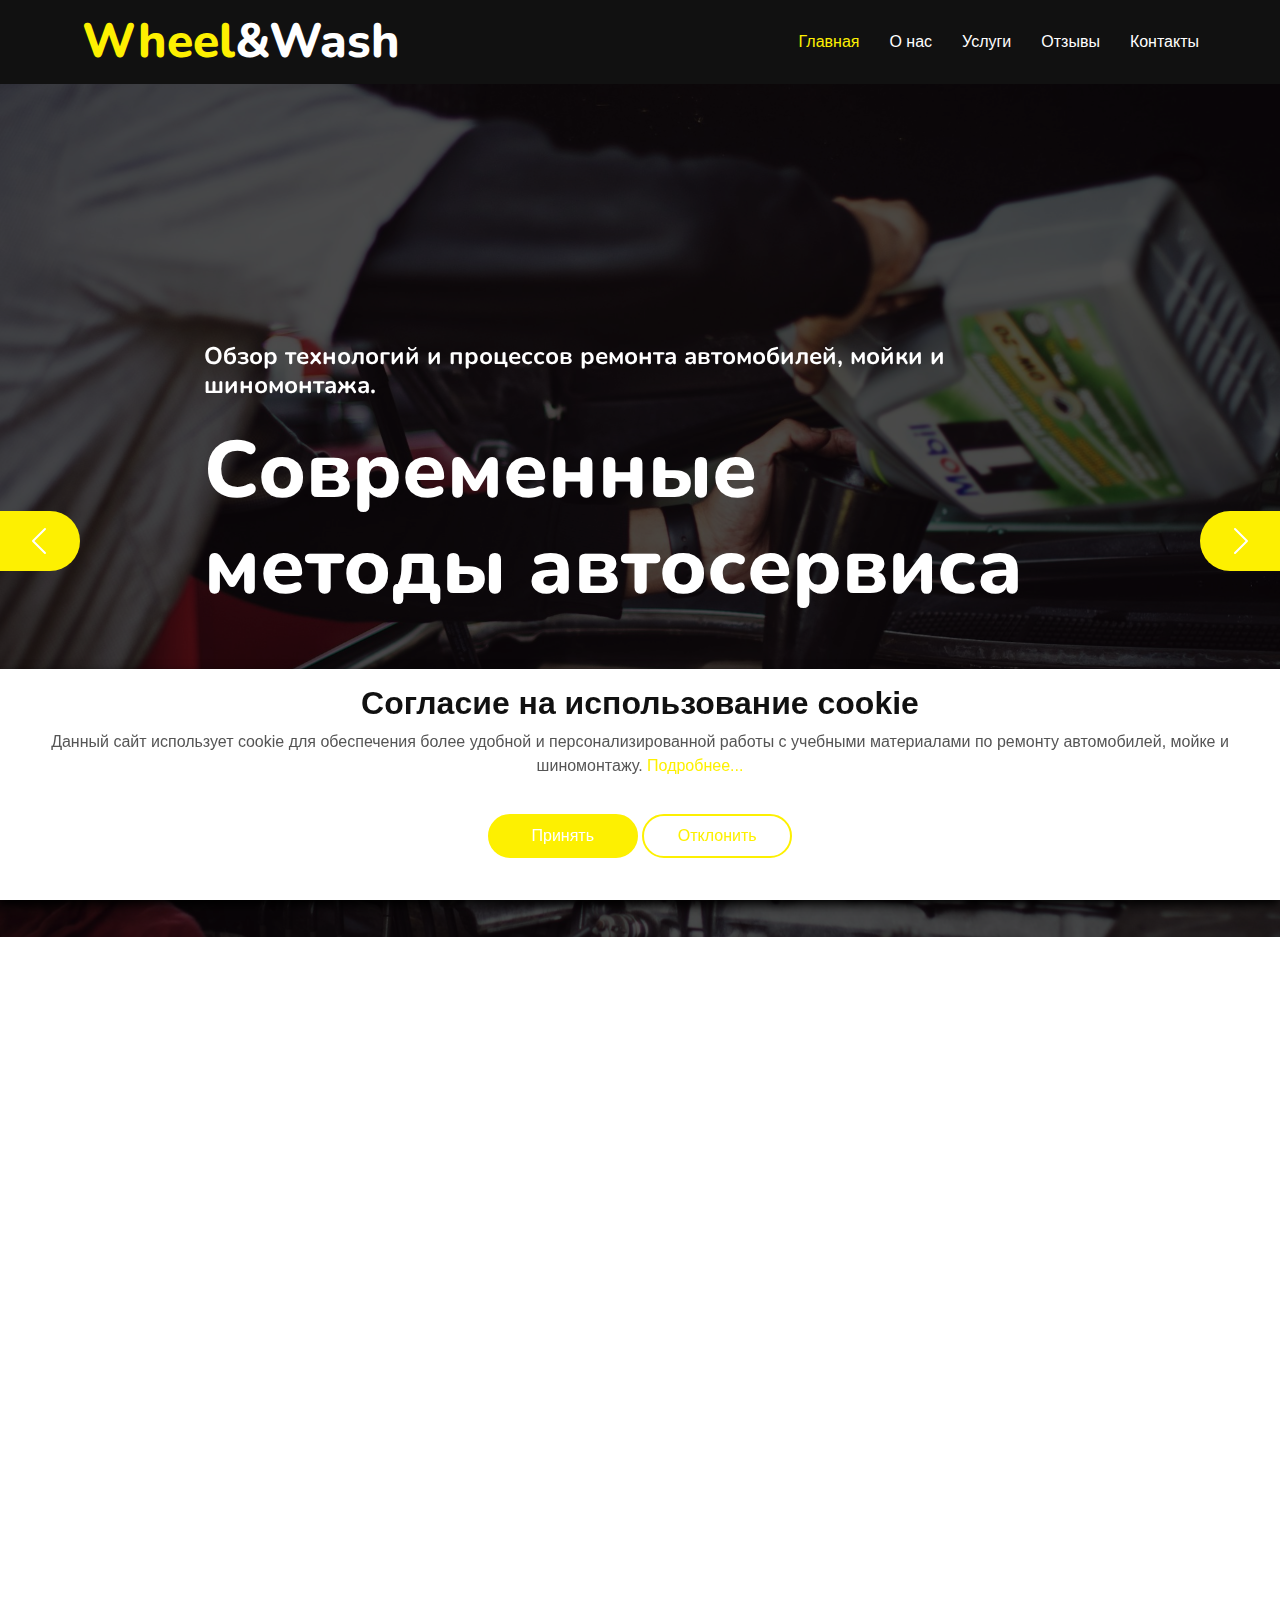
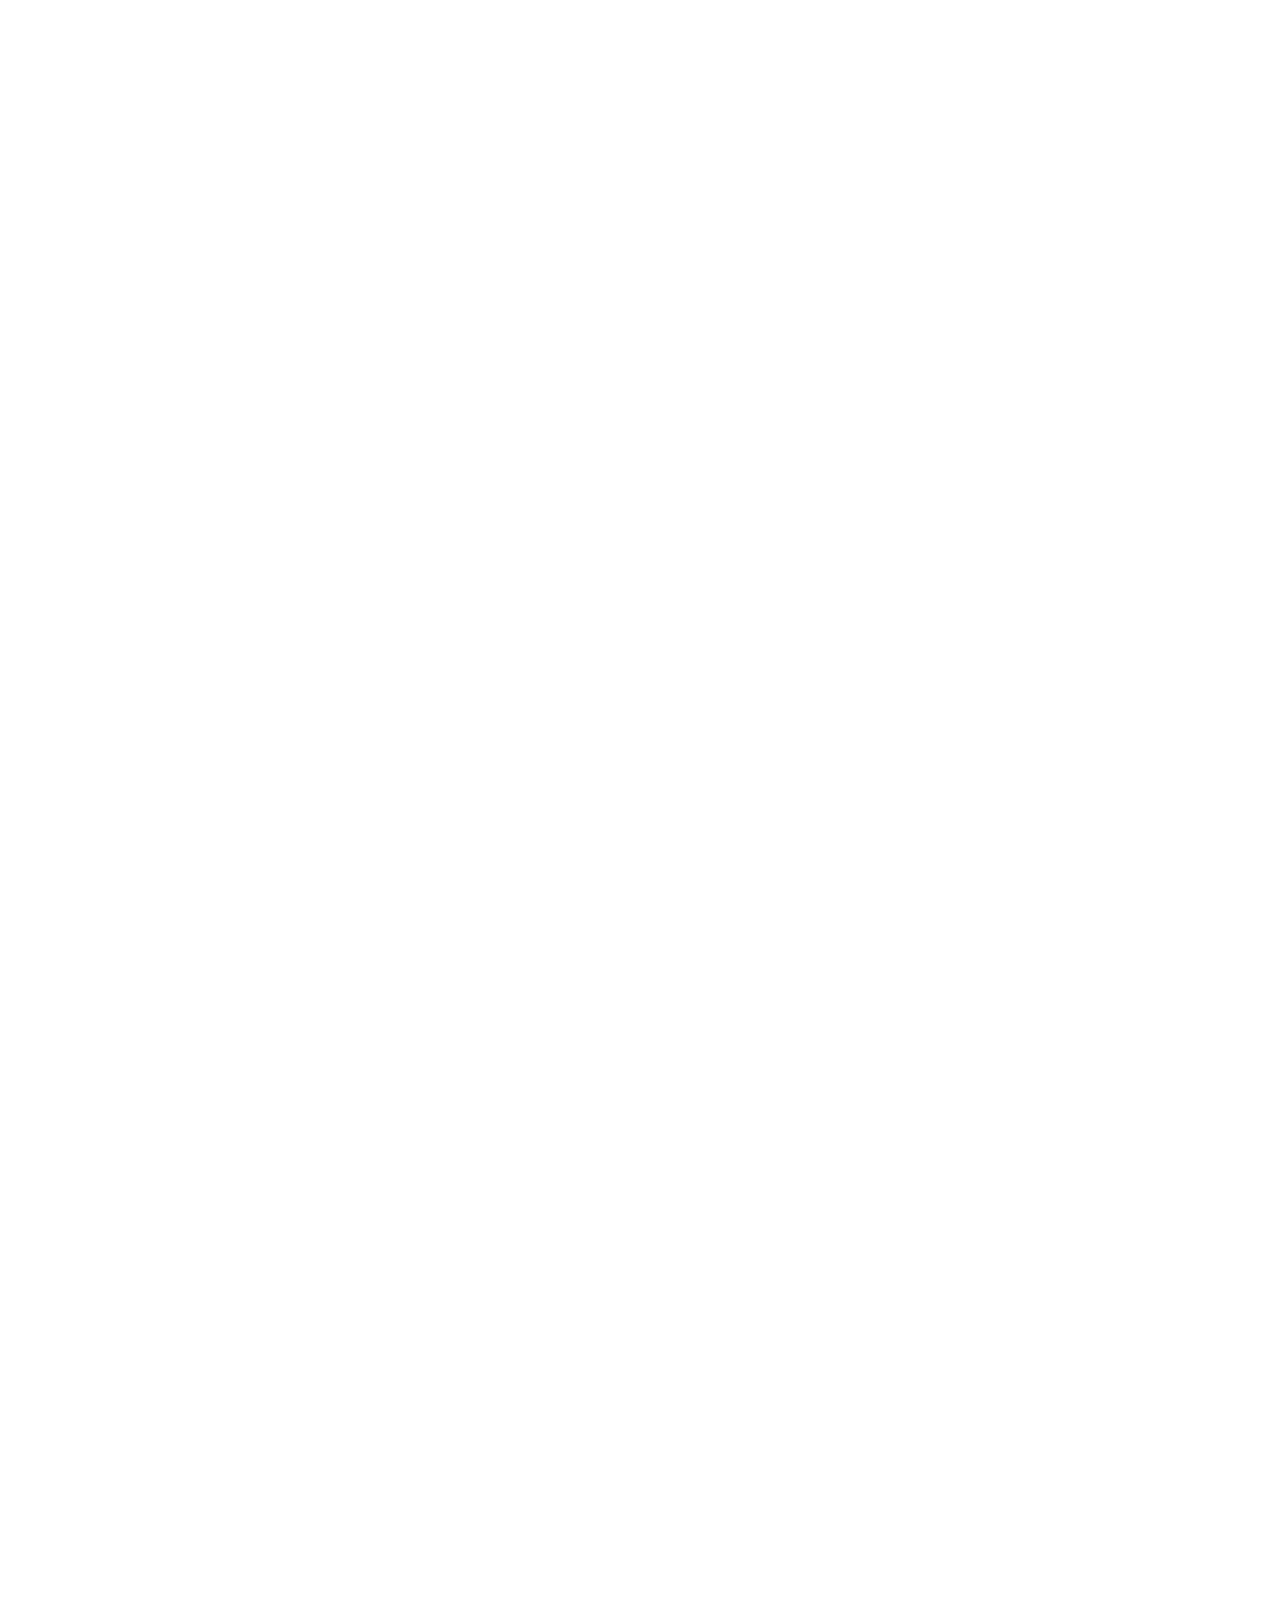
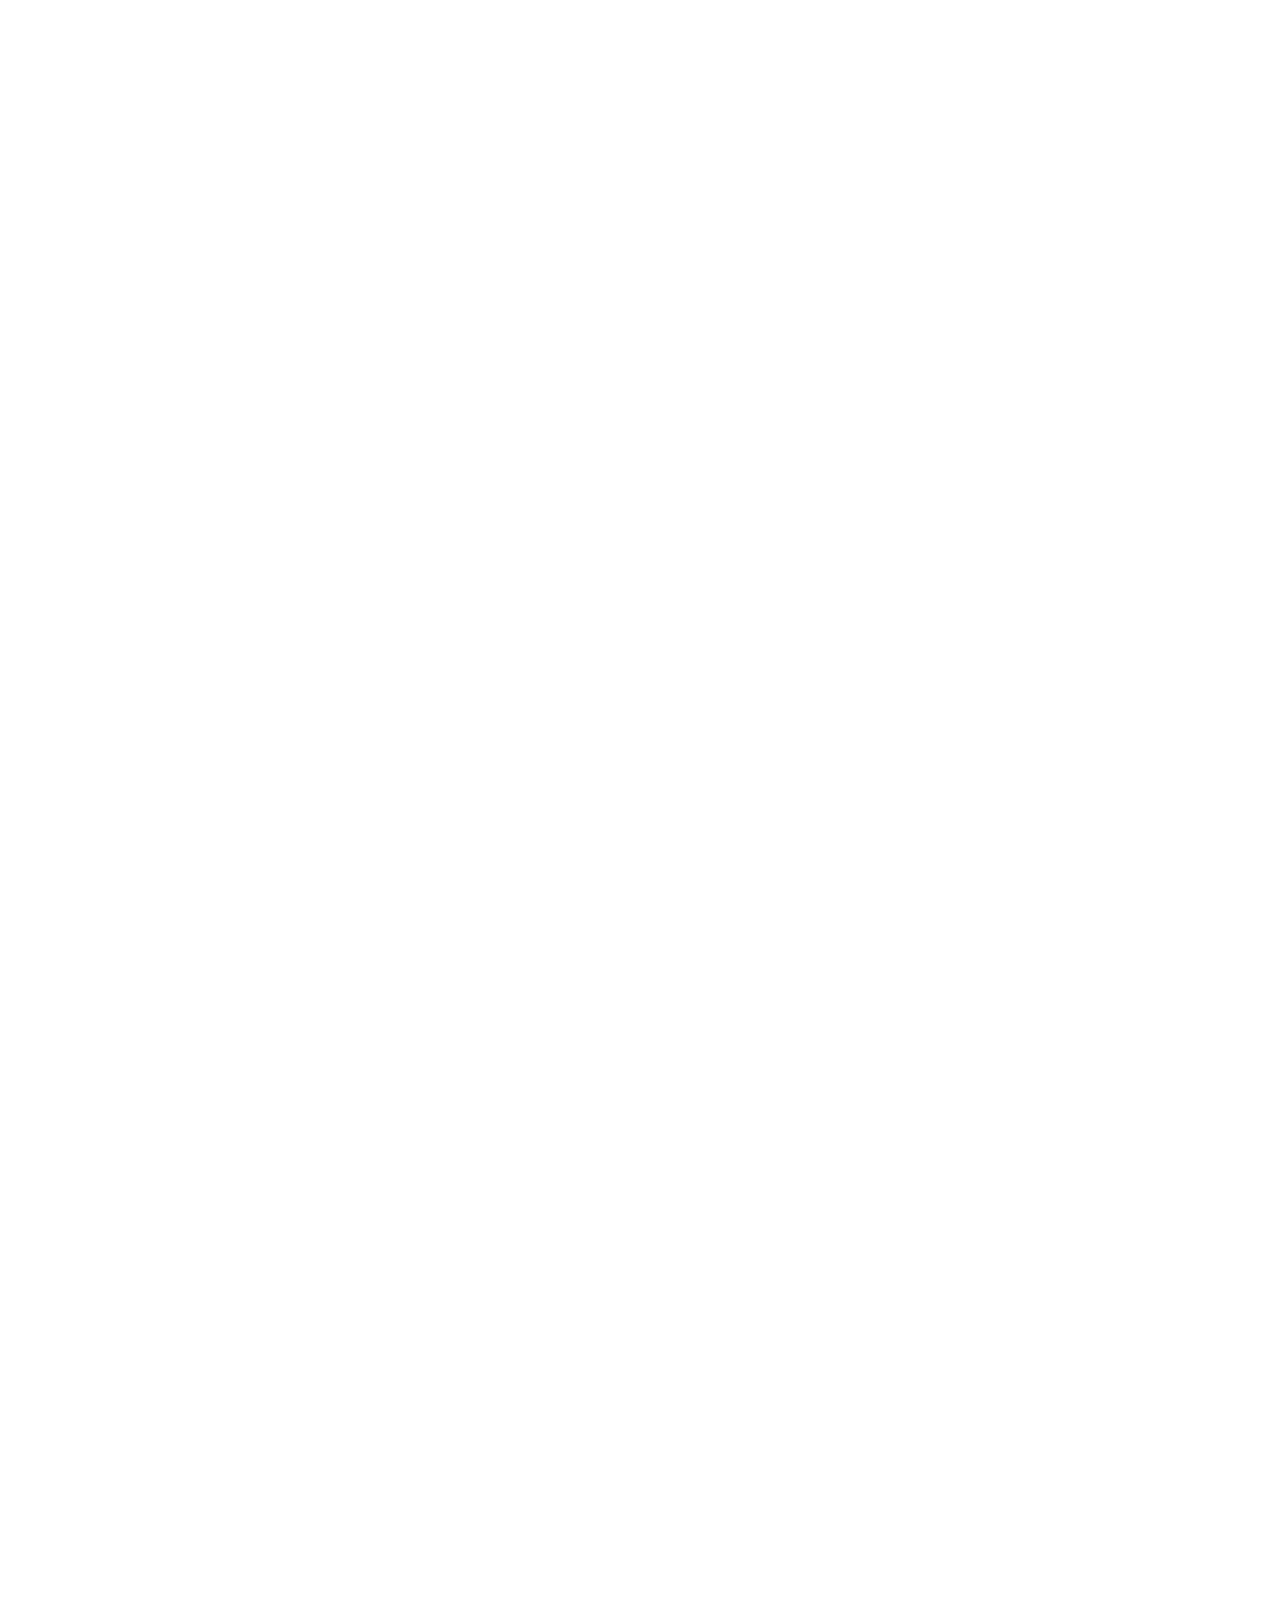
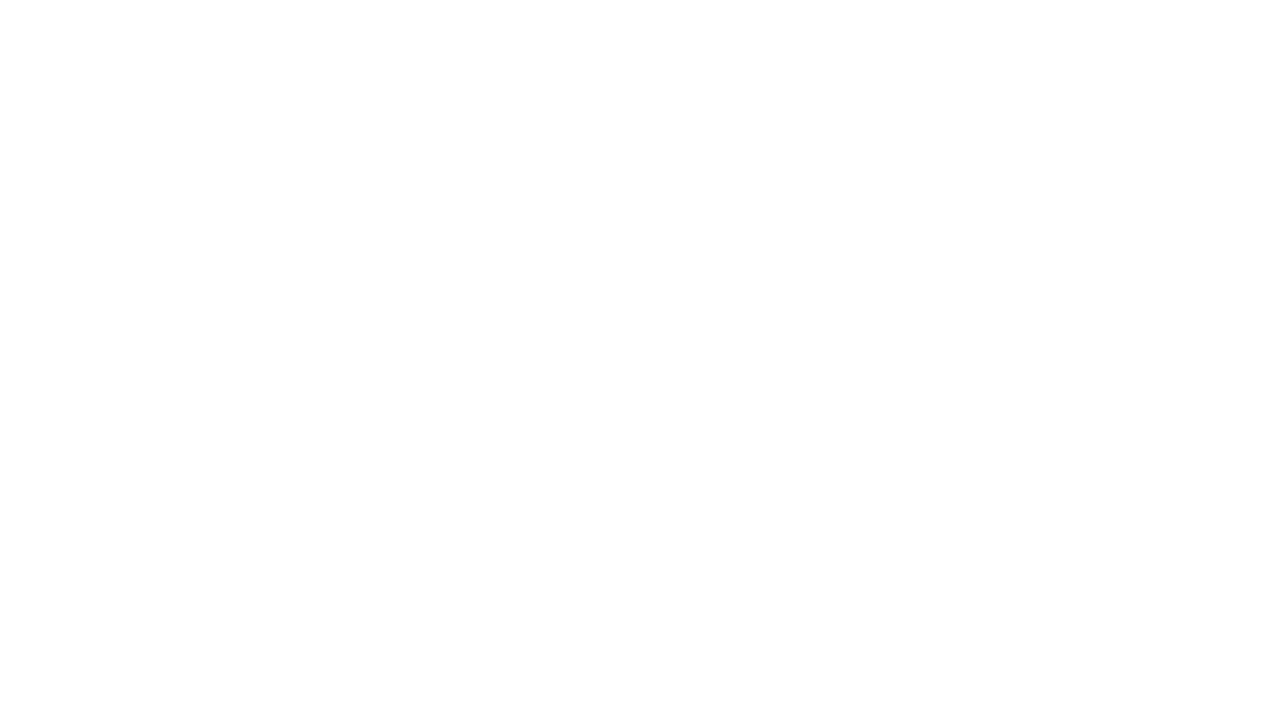
<file: index.html>
<!DOCTYPE html>
<html lang="en">
    <head>
        <meta charset="utf-8" />
        <title>Wheel&Wash</title>
        <meta content="width=device-width, initial-scale=1.0" name="viewport" />
        <meta
            content="автосервис, ремонт автомобилей, мойка машин, шиномонтаж, техническое обслуживание, диагностика авто, обслуживание транспортных средств"
            name="keywords"
        />
        <meta
            content="Образовательные материалы по теме автосервиса: методы ремонта автомобилей, технологии мойки, процедуры шиномонтажа и основы технического обслуживания."
            name="description"
        />

        <link rel="shortcut icon" href="img/fav.png" type="image/x-icon" />

        <!-- Google Web Fonts -->
        <link rel="preconnect" href="https://fonts.googleapis.com" />
        <link rel="preconnect" href="https://fonts.gstatic.com" crossorigin />
        <link
            href="https://fonts.googleapis.com/css2?family=Nunito:wght@600;700;800&display=swap"
            rel="stylesheet"
        />
        <link
            href="https://fonts.googleapis.com/css2?family=Open+Sans:wght@400;500&display=swap"
            rel="stylesheet"
        />

        <!-- Icon Font Stylesheet -->
        <link
            href="https://cdnjs.cloudflare.com/ajax/libs/font-awesome/5.10.0/css/all.min.css"
            rel="stylesheet"
        />
        <link
            href="https://cdn.jsdelivr.net/npm/bootstrap-icons@1.4.1/font/bootstrap-icons.css"
            rel="stylesheet"
        />

        <!-- Libraries Stylesheet -->
        <link href="lib/animate/animate.min.css" rel="stylesheet" />
        <link
            href="lib/owlcarousel/assets/owl.carousel.min.css"
            rel="stylesheet"
        />

        <!-- Customized Bootstrap Stylesheet -->
        <link href="css/bootstrap.min.css" rel="stylesheet" />

        <!-- Template Stylesheet -->
        <link href="css/style.css" rel="stylesheet" />
    </head>

    <body>
        <!-- Spinner Start -->
        <div
            id="spinner"
            class="show w-100 vh-100 bg-white position-fixed translate-middle top-50 start-50 d-flex align-items-center justify-content-center"
        >
            <div class="spinner-grow text-primary" role="status"></div>
        </div>
        <!-- Spinner End -->

        <!-- Navbar Start -->
        <div class="container-fluid bg-dark">
            <div class="container">
                <nav class="navbar navbar-dark navbar-expand-lg py-lg-0">
                    <a href="index.html" class="navbar-brand">
                        <h1 class="text-primary mb-0 display-5">
                            Wheel<span class="text-white">&Wash</span>
                        </h1>
                    </a>
                    <button
                        class="navbar-toggler bg-primary"
                        type="button"
                        data-bs-toggle="collapse"
                        data-bs-target="#navbarCollapse"
                    >
                        <span class="fa fa-bars text-dark"></span>
                    </button>
                    <div
                        class="collapse navbar-collapse me-n3"
                        id="navbarCollapse"
                    >
                        <div class="navbar-nav ms-auto">
                            <a
                                href="index.html"
                                class="nav-item nav-link active"
                                >Главная</a
                            >
                            <a href="about.html" class="nav-item nav-link"
                                >О нас</a
                            >
                            <a href="service.html" class="nav-item nav-link"
                                >Услуги</a
                            >
                            <a href="testimonial.html" class="nav-item nav-link"
                                >Отзывы</a
                            >
                            <a href="contact.html" class="nav-item nav-link"
                                >Контакты</a
                            >
                        </div>
                    </div>
                </nav>
            </div>
        </div>
        <!-- Navbar End -->

        <!-- Carousel Start -->
        <div class="container-fluid carousel px-0 mb-5 pb-5">
            <div id="carouselId" class="carousel slide" data-bs-ride="carousel">
                <ol class="carousel-indicators">
                    <li
                        data-bs-target="#carouselId"
                        data-bs-slide-to="0"
                        class="active"
                        aria-current="true"
                        aria-label="Первый слайд"
                    ></li>
                    <li
                        data-bs-target="#carouselId"
                        data-bs-slide-to="1"
                        aria-label="Второй слайд"
                    ></li>
                </ol>
                <div class="carousel-inner" role="listbox">
                    <div class="carousel-item active">
                        <img
                            src="img/carousel-2.jpg"
                            class="img-fluid w-100"
                            alt="Первый слайд"
                        />
                        <div class="carousel-caption">
                            <div class="container carousel-content">
                                <h4
                                    class="text-white mb-4 animated slideInDown"
                                >
                                    Обзор технологий и процессов ремонта
                                    автомобилей, мойки и шиномонтажа.
                                </h4>
                                <h1
                                    class="text-white display-1 mb-4 animated slideInDown"
                                >
                                    Современные методы автосервиса
                                </h1>
                            </div>
                        </div>
                    </div>
                    <div class="carousel-item">
                        <img
                            src="img/carousel-1.jpg"
                            class="img-fluid w-100"
                            alt="Второй слайд"
                        />
                        <div class="carousel-caption">
                            <div class="container carousel-content">
                                <h4
                                    class="text-white mb-4 animated slideInDown"
                                >
                                    Анализ основных этапов обслуживания и
                                    восстановления транспортных средств.
                                </h4>
                                <h1
                                    class="text-white display-1 mb-4 animated slideInDown"
                                >
                                    Техническое обслуживание и диагностика
                                    автомобилей
                                </h1>
                            </div>
                        </div>
                    </div>
                </div>
                <button
                    class="carousel-control-prev btn btn-primary border border-2 border-start-0 border-primary"
                    type="button"
                    data-bs-target="#carouselId"
                    data-bs-slide="prev"
                >
                    <span
                        class="carousel-control-prev-icon"
                        aria-hidden="true"
                    ></span>
                    <span class="visually-hidden">Назад</span>
                </button>
                <button
                    class="carousel-control-next btn btn-primary border border-2 border-end-0 border-primary"
                    type="button"
                    data-bs-target="#carouselId"
                    data-bs-slide="next"
                >
                    <span
                        class="carousel-control-next-icon"
                        aria-hidden="true"
                    ></span>
                    <span class="visually-hidden">Вперед</span>
                </button>
            </div>
        </div>
        <!-- Carousel End -->

        <!-- Get In Touch Start -->
        <div class="container-fluid py-5 wow fadeInUp" data-wow-delay=".3s">
            <div class="container py-5">
                <div class="bg-light px-4 py-5 rounded">
                    <div class="text-center">
                        <h1 class="display-5 mb-5">
                            Академический обзор автосервисных процессов
                        </h1>
                        <p>
                            Данный раздел посвящён систематическому изучению
                            теоретических основ и практических аспектов ремонта
                            автомобилей, мойки и шиномонтажа. Рассматриваются
                            ключевые этапы обслуживания, используемые
                            инструменты и технологии, а также вопросы
                            безопасности и качества выполнения работ. Материал
                            разработан для специалистов и тех, кто стремится
                            углубить знания в области автосервиса.
                        </p>
                    </div>
                </div>
            </div>
        </div>
        <!-- Get In Touch End -->

        <!-- About Start -->
        <div class="container-fluid py-5">
            <div class="container py-5">
                <div class="row g-5" style="margin-bottom: 70px">
                    <div
                        class="col-lg-6 col-md-12 wow fadeInUp"
                        data-wow-delay=".3s"
                    >
                        <img
                            src="img/consulting-img.jpg"
                            class="img-fluid h-100"
                            alt="img"
                        />
                    </div>
                    <div
                        class="col-lg-6 col-md-12 wow fadeInUp"
                        data-wow-delay=".6s"
                    >
                        <div class="about-item overflow-hidden">
                            <h5
                                class="mb-2 px-3 py-1 text-dark rounded-pill d-inline-block border border-2 border-primary"
                            >
                                Основные методы диагностики и ремонта
                                автомобилей
                            </h5>
                            <h1 class="display-5 mb-2">
                                Анализ и восстановление технического состояния
                                ТС
                            </h1>
                            <p class="fs-5" style="text-align: justify">
                                В этом разделе подробно рассматриваются способы
                                выявления неисправностей, порядок выполнения
                                ремонтных процедур и использование
                                специализированного инструмента. Особое внимание
                                уделяется соблюдению правил техники безопасности
                                и оптимизации ремонтных процессов для повышения
                                качества обслуживания.
                            </p>
                        </div>
                    </div>
                </div>
                <div
                    class="row g-5"
                    style="flex-direction: row-reverse; margin-bottom: 70px"
                >
                    <div
                        class="col-lg-6 col-md-12 wow fadeInUp"
                        data-wow-delay=".3s"
                    >
                        <img
                            src="img/consulting-img-1.jpg"
                            class="img-fluid h-100"
                            alt="img"
                        />
                    </div>
                    <div
                        class="col-lg-6 col-md-12 wow fadeInUp"
                        data-wow-delay=".6s"
                    >
                        <div class="about-item overflow-hidden">
                            <h1 class="display-5 mb-2">
                                Технологии и процессы мойки автомобилей
                            </h1>
                            <p class="fs-5" style="text-align: justify">
                                Рассмотрены виды очистительных работ, выбор и
                                применение моющих средств, а также способы
                                защиты лакокрасочного покрытия. Материал
                                акцентирует внимание на рациональном
                                расходовании ресурсов и достижении высокого
                                качества очистки.
                            </p>
                        </div>
                    </div>
                </div>
                <div class="row g-5">
                    <div
                        class="col-lg-6 col-md-12 wow fadeInUp"
                        data-wow-delay=".3s"
                    >
                        <img
                            src="img/consulting-img-2.jpg"
                            class="img-fluid h-100"
                            alt="img"
                        />
                    </div>
                    <div
                        class="col-lg-6 col-md-12 wow fadeInUp"
                        data-wow-delay=".6s"
                    >
                        <div class="about-item overflow-hidden">
                            <h1 class="display-5 mb-2">
                                Основы шиномонтажа и балансировки колес
                            </h1>
                            <p class="fs-5" style="text-align: justify">
                                В материале описаны этапы демонтажа, монтажа и
                                балансировки шин, а также контроль состояния
                                покрышек и дисков. Рассмотрены требования по
                                технике безопасности и нормативы качества
                                выполнения работ.
                            </p>
                        </div>
                    </div>
                </div>
            </div>
        </div>
        <!-- About End -->

        <!-- Call To Action Start -->
        <div
            class="container-fluid py-5 call-to-action wow fadeInUp"
            data-wow-delay=".3s"
            style="margin: 6rem 0"
        >
            <div class="container">
                <div class="row g-4">
                    <div class="col-lg-6">
                        <img
                            src="img/action-1.jpg"
                            class="img-fluid w-100 rounded-circle p-5"
                            alt=""
                        />
                    </div>
                    <div class="col-lg-6 my-auto">
                        <div class="text-start mt-4">
                            <h1 class="pb-4 text-white">
                                Подписка на академические материалы по
                                автосервису
                            </h1>
                        </div>
                        <form method="post" action="index.html">
                            <div class="form-group">
                                <div class="d-flex call-btn">
                                    <input
                                        type="search"
                                        class="form-control py-3 px-4 w-100 border-0 rounded-0 rounded-end rounded-pill"
                                        name="search-input"
                                        value=""
                                        placeholder="Введите ваш адрес электронной почты"
                                        required="Пожалуйста, введите корректный email"
                                        id="email"
                                    />
                                    <button
                                        type="email"
                                        value="Search Now!"
                                        class="btn btn-primary border-0 rounded-pill rounded rounded-start px-5"
                                        id="submit"
                                        onclick="sendForm()"
                                    >
                                        Подписаться
                                    </button>
                                </div>
                                <div id="result" style="color: red"></div>
                            </div>
                        </form>
                    </div>
                </div>
            </div>
        </div>
        <!-- Call To Action End -->

        <!-- Blog Start -->
        <div class="container-fluid py-5">
            <div class="container py-5">
                <div class="text-center mb-5 wow fadeInUp" data-wow-delay=".3s">
                    <h5
                        class="mb-2 px-3 py-1 text-dark rounded-pill d-inline-block border border-2 border-primary"
                    >
                        Академический блог по автосервису
                    </h5>
                    <h1 class="display-5">
                        Статьи по ремонту, мойке и шиномонтажу автомобилей
                    </h1>
                </div>
                <div
                    class="owl-carousel blog-carousel wow fadeInUp"
                    data-wow-delay=".5s"
                >
                    <div class="blog-item">
                        <img
                            src="img/blog-1.jpg"
                            class="img-fluid w-100 rounded-top"
                            alt=""
                        />
                        <div class="rounded-bottom bg-light">
                            <div
                                class="d-flex justify-content-between p-4 pb-2"
                            >
                                <span class="text-dark"
                                    ><i class="fas fa-calendar-alt me-2"></i>10
                                    фев, 2024</span
                                >
                            </div>
                            <div class="px-4 pb-3">
                                <h4>
                                    Современные методы диагностики и ремонта
                                    автомобилей
                                </h4>
                                <p>
                                    Изучение техник выявления неисправностей и
                                    порядка выполнения ремонтных работ с
                                    соблюдением правил безопасности.
                                </p>
                            </div>
                        </div>
                    </div>
                    <div class="blog-item">
                        <img
                            src="img/blog-2.jpg"
                            class="img-fluid w-100 rounded-top"
                            alt=""
                        />
                        <div class="rounded-bottom bg-light">
                            <div
                                class="d-flex justify-content-between p-4 pb-2"
                            >
                                <span class="text-dark"
                                    ><i class="fas fa-calendar-alt me-2"></i>01
                                    мая, 2024</span
                                >
                            </div>
                            <div class="px-4 pb-3">
                                <h4>
                                    Эффективные технологии мойки транспортных
                                    средств
                                </h4>
                                <p>
                                    Описание различных видов мойки, подбор
                                    оборудования и моющих средств для достижения
                                    качественного результата.
                                </p>
                            </div>
                        </div>
                    </div>
                    <div class="blog-item">
                        <img
                            src="img/blog-3.jpg"
                            class="img-fluid w-100 rounded-top"
                            alt=""
                        />
                        <div class="rounded-bottom bg-light">
                            <div
                                class="d-flex justify-content-between p-4 pb-2"
                            >
                                <span class="text-dark"
                                    ><i class="fas fa-calendar-alt me-2"></i>17
                                    янв, 2024</span
                                >
                            </div>
                            <div class="px-4 pb-3">
                                <h4>Техника шиномонтажа и балансировки</h4>
                                <p>
                                    Обзор оборудования и процедур демонтажа,
                                    монтажа и балансировки колес с учётом
                                    требований безопасности.
                                </p>
                            </div>
                        </div>
                    </div>
                    <div class="blog-item">
                        <img
                            src="img/blog-4.jpg"
                            class="img-fluid w-100 rounded-top"
                            alt=""
                        />
                        <div class="rounded-bottom bg-light">
                            <div
                                class="d-flex justify-content-between p-4 pb-2"
                            >
                                <span class="text-dark"
                                    ><i class="fas fa-calendar-alt me-2"></i>22
                                    сен, 2024</span
                                >
                            </div>
                            <div class="px-4 pb-3">
                                <h4>
                                    Организация безопасной работы в автосервисе
                                </h4>
                                <p>
                                    Описание мер по обеспечению безопасности при
                                    выполнении работ по ремонту, мойке и
                                    шиномонтажу.
                                </p>
                            </div>
                        </div>
                    </div>
                </div>
            </div>
        </div>
        <!-- Blog End -->

        <!-- Footer Start -->
        <div
            class="container-fluid footer py-5 wow fadeIn"
            data-wow-delay=".3s"
        >
            <div class="container py-5">
                <div class="row g-4 footer-inner">
                    <div class="col-lg-4 col-md-6">
                        <div class="footer-item">
                            <h4 class="text-white fw-bold mb-4">Wheel&Wash</h4>
                            <p>
                                Академические материалы по ремонту автомобилей,
                                мойке и шиномонтажу. Здесь изложены
                                последовательности ремонтных процессов, методы
                                очистки автомобилей и основы шиномонтажных работ
                                с учетом требований безопасности и использования
                                оборудования.
                            </p>
                        </div>
                    </div>
                    <div class="col-lg-4 col-md-6">
                        <div class="footer-item">
                            <h4 class="text-white fw-bold mb-4">
                                Полезные ссылки
                            </h4>
                            <div class="d-flex flex-column align-items-start">
                                <a class="btn btn-link ps-0" href="index.html"
                                    ><i class="fa fa-check me-2"></i>Главная</a
                                >
                                <a class="btn btn-link ps-0" href="about.html"
                                    ><i class="fa fa-check me-2"></i>О нас</a
                                >
                                <a
                                    class="btn btn-link ps-0"
                                    href="privacy-policy.html"
                                    ><i class="fa fa-check me-2"></i>Политика
                                    конфиденциальности</a
                                >
                                <a
                                    class="btn btn-link ps-0"
                                    href="cookie-policy.html"
                                    ><i class="fa fa-check me-2"></i>Политика
                                    использования файлов cookie</a
                                >
                                <a
                                    class="btn btn-link ps-0"
                                    href="terms-of-use.html"
                                    ><i class="fa fa-check me-2"></i>Условия
                                    использования</a
                                >
                            </div>
                        </div>
                    </div>
                    <div class="col-lg-4 col-md-6">
                        <div class="footer-item">
                            <h4 class="text-white fw-bold mb-4">Контакты</h4>
                            <a
                                href=""
                                class="btn btn-link w-100 text-start ps-0 pb-3 border-bottom rounded-0"
                                ><i class="fa fa-map-marker-alt me-3"></i>ул.
                                Проселочная 2 "А", Петропавловск 150000</a
                            >
                            <a
                                href=""
                                class="btn btn-link w-100 text-start ps-0 py-3 border-bottom rounded-0"
                                ><i class="fa fa-phone-alt me-3"></i
                                >+77019205527</a
                            >
                            <a
                                href=""
                                class="btn btn-link w-100 text-start ps-0 py-3 border-bottom rounded-0"
                                ><i class="fa fa-envelope me-3"></i
                                >wheel_wash@gmail.com</a
                            >
                        </div>
                    </div>
                </div>
            </div>
        </div>
        <!-- Footer End -->

        <!-- Back to Top -->
        <a href="#" class="btn btn-primary rounded-circle border-3 back-to-top"
            ><i class="fa fa-arrow-up"></i
        ></a>

        <!-- Cookie banner -->
        <div class="cookie-wrapper show">
            <div>
                <i class="bx bx-cookie"></i>
                <h2 style="text-align: center">
                    Согласие на использование cookie
                </h2>
            </div>

            <div class="data">
                <p>
                    Данный сайт использует cookie для обеспечения более удобной
                    и персонализированной работы с учебными материалами по
                    ремонту автомобилей, мойке и шиномонтажу.
                    <a href="cookie-policy.html">Подробнее...</a>
                </p>
            </div>

            <div class="buttons">
                <button class="cookie-button" id="acceptBtn">Принять</button>
                <button class="cookie-button" id="declineBtn">Отклонить</button>
            </div>
        </div>
        <!-- End Cookie banner -->

        <!-- JavaScript Libraries -->
        <script src="https://ajax.googleapis.com/ajax/libs/jquery/3.6.4/jquery.min.js"></script>
        <script src="https://code.jquery.com/jquery-3.4.1.min.js"></script>
        <script src="https://cdn.jsdelivr.net/npm/bootstrap@5.0.0/dist/js/bootstrap.bundle.min.js"></script>
        <script src="lib/wow/wow.min.js"></script>
        <script src="lib/easing/easing.min.js"></script>
        <script src="lib/waypoints/waypoints.min.js"></script>
        <script src="lib/owlcarousel/owl.carousel.min.js"></script>

        <!-- Template Javascript -->
        <script src="js/main.js"></script>
        <script src="js/cookiebanner.js"></script>
    </body>
</html>
</file>
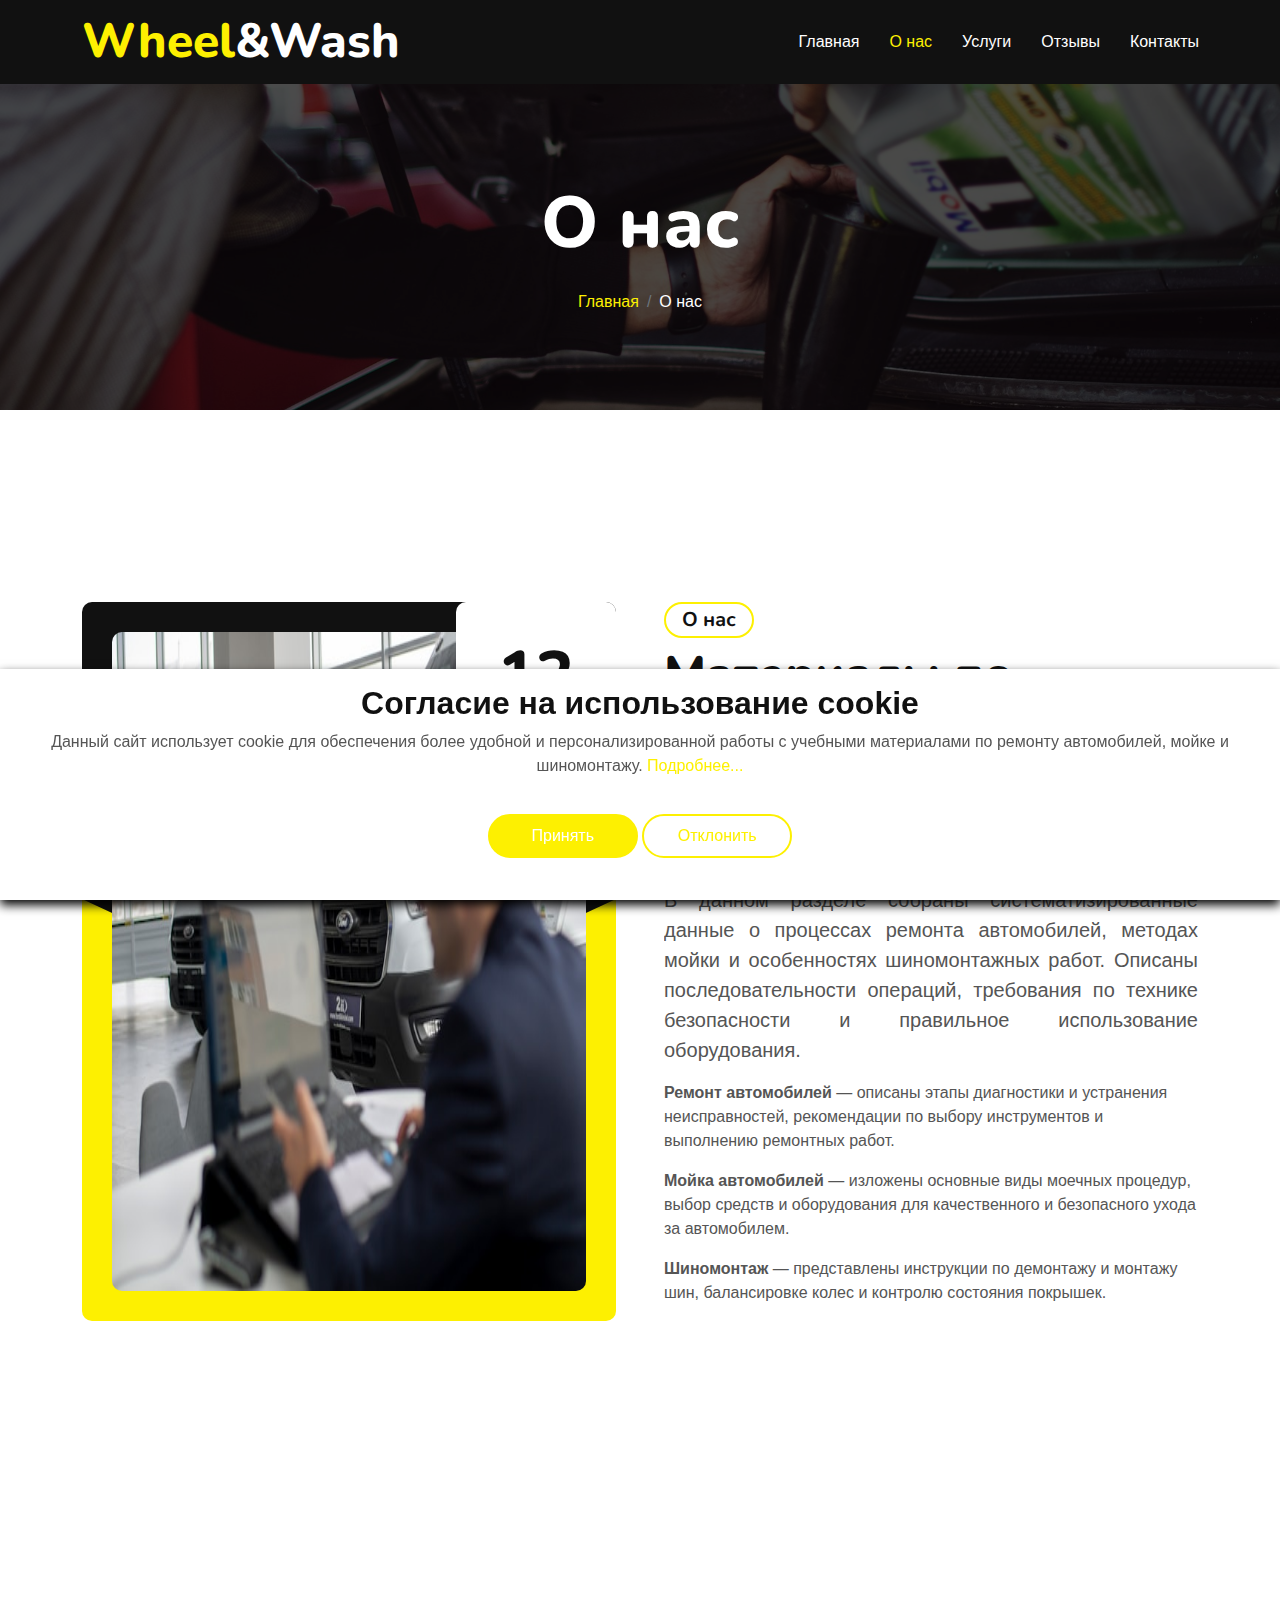
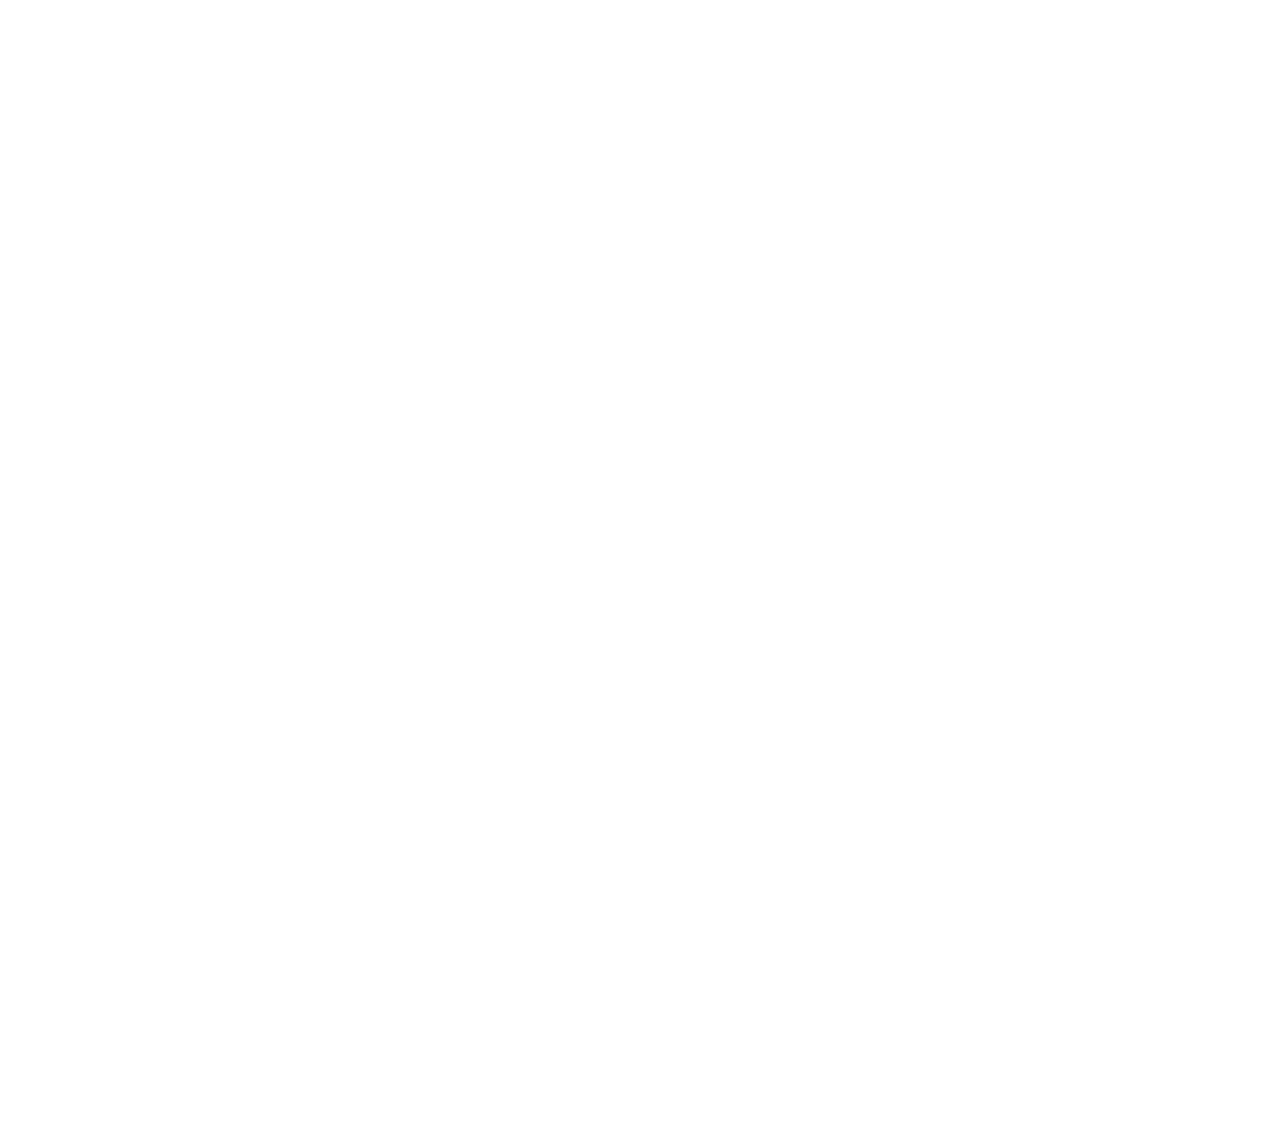
<file: about.html>
<!DOCTYPE html>
<html lang="en">
    <head>
        <meta charset="utf-8" />
        <title>Wheel&Wash</title>
        <meta content="width=device-width, initial-scale=1.0" name="viewport" />
        <meta
            content="автосервис, ремонт автомобилей, мойка машин, шиномонтаж, техническое обслуживание, диагностика авто, обслуживание транспортных средств"
            name="keywords"
        />
        <meta
            content="Образовательные материалы по теме автосервиса: методы ремонта автомобилей, технологии мойки, процедуры шиномонтажа и основы технического обслуживания."
            name="description"
        />

        <link rel="shortcut icon" href="img/fav.png" type="image/x-icon" />

        <!-- Google Web Fonts -->
        <link rel="preconnect" href="https://fonts.googleapis.com" />
        <link rel="preconnect" href="https://fonts.gstatic.com" crossorigin />
        <link
            href="https://fonts.googleapis.com/css2?family=Nunito:wght@600;700;800&display=swap"
            rel="stylesheet"
        />
        <link
            href="https://fonts.googleapis.com/css2?family=Open+Sans:wght@400;500&display=swap"
            rel="stylesheet"
        />

        <!-- Icon Font Stylesheet -->
        <link
            href="https://cdnjs.cloudflare.com/ajax/libs/font-awesome/5.10.0/css/all.min.css"
            rel="stylesheet"
        />
        <link
            href="https://cdn.jsdelivr.net/npm/bootstrap-icons@1.4.1/font/bootstrap-icons.css"
            rel="stylesheet"
        />

        <!-- Libraries Stylesheet -->
        <link href="lib/animate/animate.min.css" rel="stylesheet" />
        <link
            href="lib/owlcarousel/assets/owl.carousel.min.css"
            rel="stylesheet"
        />

        <!-- Customized Bootstrap Stylesheet -->
        <link href="css/bootstrap.min.css" rel="stylesheet" />

        <!-- Template Stylesheet -->
        <link href="css/style.css" rel="stylesheet" />
    </head>

    <body>
        <!-- Spinner Start -->
        <div
            id="spinner"
            class="show w-100 vh-100 bg-white position-fixed translate-middle top-50 start-50 d-flex align-items-center justify-content-center"
        >
            <div class="spinner-grow text-primary" role="status"></div>
        </div>
        <!-- Spinner End -->

        <!-- Navbar Start -->
        <div class="container-fluid bg-dark">
            <div class="container">
                <nav class="navbar navbar-dark navbar-expand-lg py-lg-0">
                    <a href="index.html" class="navbar-brand">
                        <h1 class="text-primary mb-0 display-5">
                            Wheel<span class="text-white">&Wash</span>
                        </h1>
                    </a>
                    <button
                        class="navbar-toggler bg-primary"
                        type="button"
                        data-bs-toggle="collapse"
                        data-bs-target="#navbarCollapse"
                    >
                        <span class="fa fa-bars text-dark"></span>
                    </button>
                    <div
                        class="collapse navbar-collapse me-n3"
                        id="navbarCollapse"
                    >
                        <div class="navbar-nav ms-auto">
                            <a href="index.html" class="nav-item nav-link"
                                >Главная</a
                            >
                            <a
                                href="about.html"
                                class="nav-item nav-link active"
                                >О нас</a
                            >
                            <a href="service.html" class="nav-item nav-link"
                                >Услуги</a
                            >
                            <a href="testimonial.html" class="nav-item nav-link"
                                >Отзывы</a
                            >
                            <a href="contact.html" class="nav-item nav-link"
                                >Контакты</a
                            >
                        </div>
                    </div>
                </nav>
            </div>
        </div>
        <!-- Navbar End -->

        <!-- Page Header Start -->
        <div class="container-fluid page-header py-5">
            <div class="container text-center py-5">
                <h1 class="display-2 text-white mb-4 animated slideInDown">
                    О нас
                </h1>
                <nav aria-label="breadcrumb">
                    <ol
                        class="breadcrumb justify-content-center mb-0 animated slideInDown"
                    >
                        <li class="breadcrumb-item">
                            <a href="#">Главная</a>
                        </li>
                        <li
                            class="breadcrumb-item text-white"
                            aria-current="page"
                        >
                            О нас
                        </li>
                    </ol>
                </nav>
            </div>
        </div>
        <!-- Page Header End -->

        <!-- About Start -->
        <div class="container-fluid py-5">
            <div class="container py-5">
                <div class="row g-5">
                    <div
                        class="col-lg-6 col-md-12 wow fadeInUp"
                        data-wow-delay=".3s"
                    >
                        <div class="about-img">
                            <div class="rotate-left bg-dark"></div>
                            <div class="rotate-right bg-dark"></div>
                            <img
                                src="img/about-img.jpg"
                                class="img-fluid h-100"
                                alt="img"
                            />
                            <div class="bg-white experiences">
                                <h1 class="display-3">12</h1>
                                <h6 class="fw-bold">Лет опыта</h6>
                            </div>
                        </div>
                    </div>
                    <div
                        class="col-lg-6 col-md-12 wow fadeInUp"
                        data-wow-delay=".6s"
                    >
                        <div class="about-item overflow-hidden">
                            <h5
                                class="mb-2 px-3 py-1 text-dark rounded-pill d-inline-block border border-2 border-primary"
                            >
                                О нас
                            </h5>
                            <h1 class="display-5 mb-2">
                                Материалы по ремонту, мойке и шиномонтажу
                                автомобилей
                            </h1>
                            <p class="fs-5" style="text-align: justify">
                                В данном разделе собраны систематизированные
                                данные о процессах ремонта автомобилей, методах
                                мойки и особенностях шиномонтажных работ.
                                Описаны последовательности операций, требования
                                по технике безопасности и правильное
                                использование оборудования.
                            </p>

                            <p>
                                <strong>Ремонт автомобилей</strong> — описаны
                                этапы диагностики и устранения неисправностей,
                                рекомендации по выбору инструментов и выполнению
                                ремонтных работ.
                            </p>
                            <p>
                                <strong>Мойка автомобилей</strong> — изложены
                                основные виды моечных процедур, выбор средств и
                                оборудования для качественного и безопасного
                                ухода за автомобилем.
                            </p>
                            <p>
                                <strong>Шиномонтаж</strong> — представлены
                                инструкции по демонтажу и монтажу шин,
                                балансировке колес и контролю состояния
                                покрышек.
                            </p>
                        </div>
                    </div>
                </div>
            </div>
        </div>
        <!-- About End -->

        <!-- Call To Action Start -->
        <div
            class="container-fluid py-5 call-to-action wow fadeInUp"
            data-wow-delay=".3s"
            style="margin: 6rem 0"
        >
            <div class="container">
                <div class="row g-4">
                    <div class="col-lg-6">
                        <img
                            src="img/action-1.jpg"
                            class="img-fluid w-100 rounded-circle p-5"
                            alt=""
                        />
                    </div>
                    <div class="col-lg-6 my-auto">
                        <div class="text-start mt-4">
                            <h1 class="pb-4 text-white">
                                Подпишитесь на рассылку с материалами по
                                ремонту, мойке и шиномонтажу
                            </h1>
                        </div>
                        <form method="post" action="index.html">
                            <div class="form-group">
                                <div class="d-flex call-btn">
                                    <input
                                        type="search"
                                        class="form-control py-3 px-4 w-100 border-0 rounded-0 rounded-end rounded-pill"
                                        name="search-input"
                                        value=""
                                        placeholder="Введите ваш email"
                                        required="Пожалуйста, введите корректный email"
                                        id="email"
                                    />
                                    <button
                                        type="email"
                                        value="Подписаться"
                                        class="btn btn-primary border-0 rounded-pill rounded rounded-start px-5"
                                        id="submit"
                                        onclick="sendForm()"
                                    >
                                        Подписаться
                                    </button>
                                </div>
                                <div id="result" style="color: red"></div>
                            </div>
                        </form>
                    </div>
                </div>
            </div>
        </div>
        <!-- Call To Action End -->

        <!-- Footer Start -->
        <div
            class="container-fluid footer py-5 wow fadeIn"
            data-wow-delay=".3s"
        >
            <div class="container py-5">
                <div class="row g-4 footer-inner">
                    <div class="col-lg-4 col-md-6">
                        <div class="footer-item">
                            <h4 class="text-white fw-bold mb-4">Wheel&Wash</h4>
                            <p>
                                Академические материалы по ремонту автомобилей,
                                мойке и шиномонтажу. Здесь изложены
                                последовательности ремонтных процессов, методы
                                очистки автомобилей и основы шиномонтажных работ
                                с учетом требований безопасности и использования
                                оборудования.
                            </p>
                        </div>
                    </div>
                    <div class="col-lg-4 col-md-6">
                        <div class="footer-item">
                            <h4 class="text-white fw-bold mb-4">
                                Полезные ссылки
                            </h4>
                            <div class="d-flex flex-column align-items-start">
                                <a class="btn btn-link ps-0" href="index.html"
                                    ><i class="fa fa-check me-2"></i>Главная</a
                                >
                                <a class="btn btn-link ps-0" href="about.html"
                                    ><i class="fa fa-check me-2"></i>О нас</a
                                >
                                <a
                                    class="btn btn-link ps-0"
                                    href="privacy-policy.html"
                                    ><i class="fa fa-check me-2"></i>Политика
                                    конфиденциальности</a
                                >
                                <a
                                    class="btn btn-link ps-0"
                                    href="cookie-policy.html"
                                    ><i class="fa fa-check me-2"></i>Политика
                                    использования файлов cookie</a
                                >
                                <a
                                    class="btn btn-link ps-0"
                                    href="terms-of-use.html"
                                    ><i class="fa fa-check me-2"></i>Условия
                                    использования</a
                                >
                            </div>
                        </div>
                    </div>
                    <div class="col-lg-4 col-md-6">
                        <div class="footer-item">
                            <h4 class="text-white fw-bold mb-4">Контакты</h4>
                            <a
                                href=""
                                class="btn btn-link w-100 text-start ps-0 pb-3 border-bottom rounded-0"
                                ><i class="fa fa-map-marker-alt me-3"></i>ул.
                                Проселочная 2 "А", Петропавловск 150000</a
                            >
                            <a
                                href=""
                                class="btn btn-link w-100 text-start ps-0 py-3 border-bottom rounded-0"
                                ><i class="fa fa-phone-alt me-3"></i
                                >+77019205527</a
                            >
                            <a
                                href=""
                                class="btn btn-link w-100 text-start ps-0 py-3 border-bottom rounded-0"
                                ><i class="fa fa-envelope me-3"></i
                                >wheel_wash@gmail.com</a
                            >
                        </div>
                    </div>
                </div>
            </div>
        </div>
        <!-- Footer End -->

        <!-- Back to Top -->
        <a href="#" class="btn btn-primary rounded-circle border-3 back-to-top"
            ><i class="fa fa-arrow-up"></i
        ></a>

        <!-- Cookie banner -->
        <div class="cookie-wrapper show">
            <div>
                <i class="bx bx-cookie"></i>
                <h2 style="text-align: center">
                    Согласие на использование cookie
                </h2>
            </div>

            <div class="data">
                <p>
                    Данный сайт использует cookie для обеспечения более удобной
                    и персонализированной работы с учебными материалами по
                    ремонту автомобилей, мойке и шиномонтажу.
                    <a href="cookie-policy.html">Подробнее...</a>
                </p>
            </div>

            <div class="buttons">
                <button class="cookie-button" id="acceptBtn">Принять</button>
                <button class="cookie-button" id="declineBtn">Отклонить</button>
            </div>
        </div>
        <!-- End Cookie banner -->

        <!-- JavaScript Libraries -->
        <script src="https://ajax.googleapis.com/ajax/libs/jquery/3.6.4/jquery.min.js"></script>
        <script src="https://code.jquery.com/jquery-3.4.1.min.js"></script>
        <script src="https://cdn.jsdelivr.net/npm/bootstrap@5.0.0/dist/js/bootstrap.bundle.min.js"></script>
        <script src="lib/wow/wow.min.js"></script>
        <script src="lib/easing/easing.min.js"></script>
        <script src="lib/waypoints/waypoints.min.js"></script>
        <script src="lib/owlcarousel/owl.carousel.min.js"></script>

        <!-- Template Javascript -->
        <script src="js/main.js"></script>
        <script src="js/cookiebanner.js"></script>
    </body>
</html>
</file>
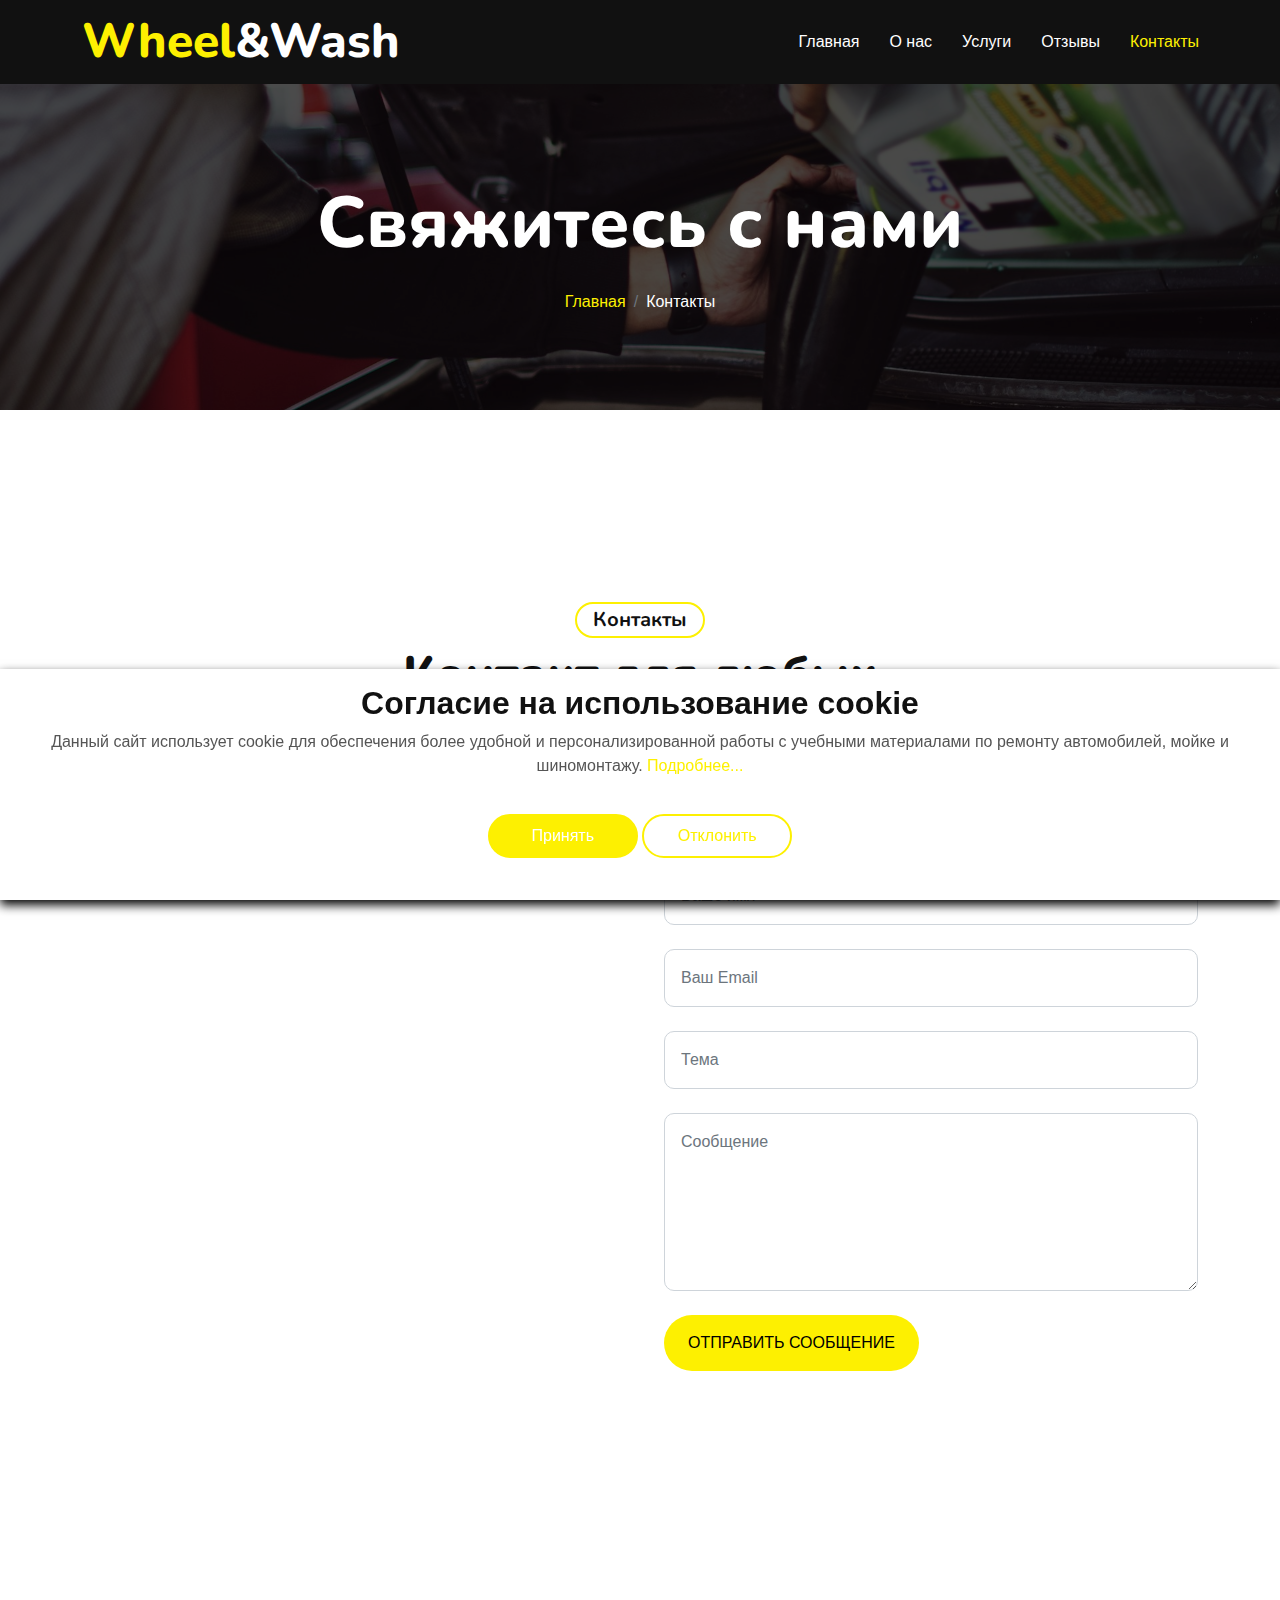
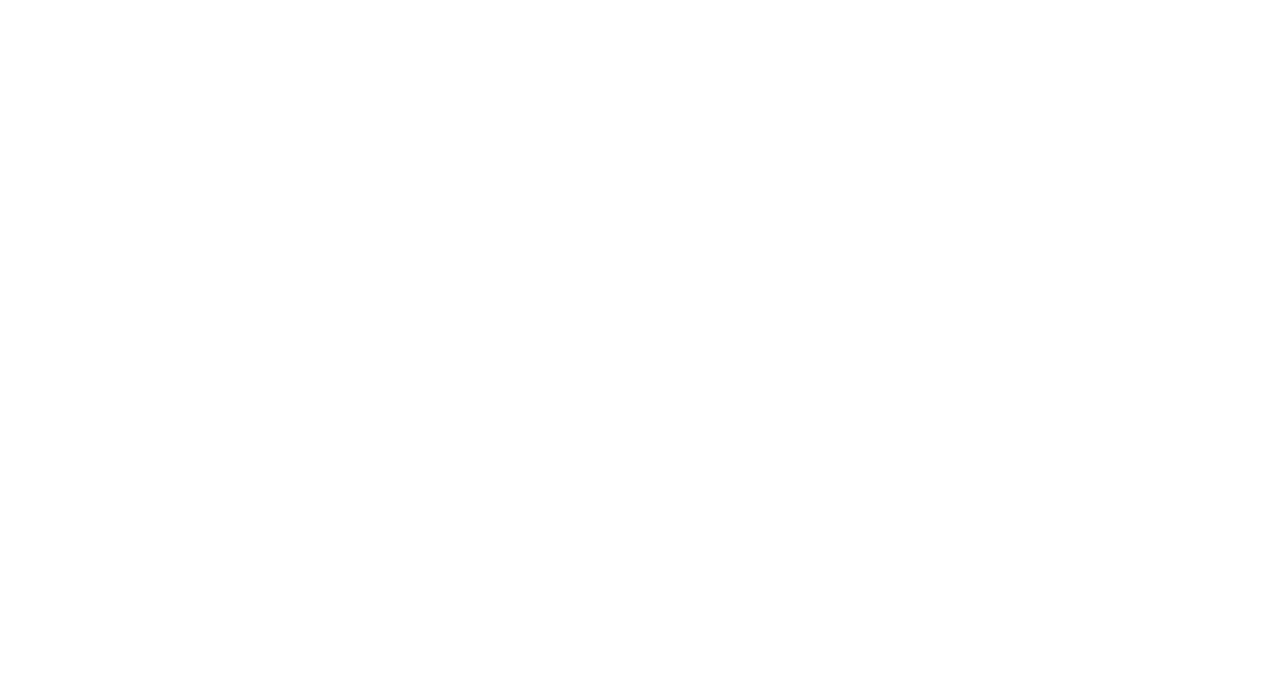
<file: contact.html>
<!DOCTYPE html>
<html lang="en">
    <head>
        <meta charset="utf-8" />
        <title>Wheel&Wash</title>
        <meta content="width=device-width, initial-scale=1.0" name="viewport" />
        <meta
            content="автосервис, ремонт автомобилей, мойка машин, шиномонтаж, техническое обслуживание, диагностика авто, обслуживание транспортных средств"
            name="keywords"
        />
        <meta
            content="Образовательные материалы по теме автосервиса: методы ремонта автомобилей, технологии мойки, процедуры шиномонтажа и основы технического обслуживания."
            name="description"
        />

        <link rel="shortcut icon" href="img/fav.png" type="image/x-icon" />

        <!-- Google Web Fonts -->
        <link rel="preconnect" href="https://fonts.googleapis.com" />
        <link rel="preconnect" href="https://fonts.gstatic.com" crossorigin />
        <link
            href="https://fonts.googleapis.com/css2?family=Nunito:wght@600;700;800&display=swap"
            rel="stylesheet"
        />
        <link
            href="https://fonts.googleapis.com/css2?family=Open+Sans:wght@400;500&display=swap"
            rel="stylesheet"
        />

        <!-- Icon Font Stylesheet -->
        <link
            href="https://cdnjs.cloudflare.com/ajax/libs/font-awesome/5.10.0/css/all.min.css"
            rel="stylesheet"
        />
        <link
            href="https://cdn.jsdelivr.net/npm/bootstrap-icons@1.4.1/font/bootstrap-icons.css"
            rel="stylesheet"
        />

        <!-- Libraries Stylesheet -->
        <link href="lib/animate/animate.min.css" rel="stylesheet" />
        <link
            href="lib/owlcarousel/assets/owl.carousel.min.css"
            rel="stylesheet"
        />

        <!-- Customized Bootstrap Stylesheet -->
        <link href="css/bootstrap.min.css" rel="stylesheet" />

        <!-- Template Stylesheet -->
        <link href="css/style.css" rel="stylesheet" />
    </head>

    <body>
        <!-- Spinner Start -->
        <div
            id="spinner"
            class="show w-100 vh-100 bg-white position-fixed translate-middle top-50 start-50 d-flex align-items-center justify-content-center"
        >
            <div class="spinner-grow text-primary" role="status"></div>
        </div>
        <!-- Spinner End -->

        <!-- Navbar Start -->
        <div class="container-fluid bg-dark">
            <div class="container">
                <nav class="navbar navbar-dark navbar-expand-lg py-lg-0">
                    <a href="index.html" class="navbar-brand">
                        <h1 class="text-primary mb-0 display-5">
                            Wheel<span class="text-white">&Wash</span>
                        </h1>
                    </a>
                    <button
                        class="navbar-toggler bg-primary"
                        type="button"
                        data-bs-toggle="collapse"
                        data-bs-target="#navbarCollapse"
                    >
                        <span class="fa fa-bars text-dark"></span>
                    </button>
                    <div
                        class="collapse navbar-collapse me-n3"
                        id="navbarCollapse"
                    >
                        <div class="navbar-nav ms-auto">
                            <a href="index.html" class="nav-item nav-link"
                                >Главная</a
                            >
                            <a href="about.html" class="nav-item nav-link"
                                >О нас</a
                            >
                            <a href="service.html" class="nav-item nav-link"
                                >Услуги</a
                            >
                            <a href="testimonial.html" class="nav-item nav-link"
                                >Отзывы</a
                            >
                            <a
                                href="contact.html"
                                class="nav-item nav-link active"
                                >Контакты</a
                            >
                        </div>
                    </div>
                </nav>
            </div>
        </div>
        <!-- Navbar End -->
        <!-- Page Header Start -->
        <div class="container-fluid page-header py-5">
            <div class="container text-center py-5">
                <h1 class="display-2 text-white mb-4 animated slideInDown">
                    Свяжитесь с нами
                </h1>
                <nav aria-label="breadcrumb">
                    <ol
                        class="breadcrumb justify-content-center mb-0 animated slideInDown"
                    >
                        <li class="breadcrumb-item">
                            <a href="index.html">Главная</a>
                        </li>
                        <li
                            class="breadcrumb-item text-white"
                            aria-current="page"
                        >
                            Контакты
                        </li>
                    </ol>
                </nav>
            </div>
        </div>
        <!-- Page Header End -->

        <!-- Contact Start -->
        <div class="container-fluid py-5">
            <div class="container py-5">
                <div class="text-center mb-5 wow fadeInUp" data-wow-delay=".3s">
                    <h5
                        class="mb-2 px-3 py-1 text-dark rounded-pill d-inline-block border border-2 border-primary"
                    >
                        Контакты
                    </h5>
                    <h1 class="display-5 w-50 mx-auto">
                        Контакт для любых вопросов по ремонту, мойке и
                        шиномонтажу
                    </h1>
                </div>
                <div class="row g-5 mb-5">
                    <div class="col-lg-6 wow fadeInUp" data-wow-delay=".3s">
                        <div class="h-100">
                            <iframe
                                src="https://www.google.com/maps/embed?pb=!1m18!1m12!1m3!1d2060.1976291387773!2d69.07256757078726!3d54.90504421883971!2m3!1f0!2f0!3f0!3m2!1i1024!2i768!4f13.1!3m3!1m2!1s0x43b23bbddbc6ecf3%3A0xafbc36267e417d7c!2sTruck%20Service%20Kazakhstan!5e0!3m2!1suk!2sua!4v1754469645318!5m2!1suk!2sua"
                                class="border-0 rounded w-100 h-100"
                                allowfullscreen=""
                                loading="lazy"
                                referrerpolicy="no-referrer-when-downgrade"
                            ></iframe>
                        </div>
                    </div>
                    <div class="col-lg-6 wow fadeInUp" data-wow-delay=".5s">
                        <div class="rounded contact-form">
                            <form action="thanks.html" method="get">
                                <div class="mb-4">
                                    <input
                                        type="text"
                                        class="form-control p-3"
                                        placeholder="Ваше имя"
                                        required
                                    />
                                </div>
                                <div class="mb-4">
                                    <input
                                        type="email"
                                        class="form-control p-3"
                                        placeholder="Ваш Email"
                                        id="email"
                                        required
                                    />
                                </div>
                                <div class="mb-4">
                                    <input
                                        type="text"
                                        class="form-control p-3"
                                        placeholder="Тема"
                                        required
                                    />
                                </div>
                                <div class="mb-4">
                                    <textarea
                                        class="w-100 form-control p-3"
                                        rows="6"
                                        cols="10"
                                        placeholder="Сообщение"
                                        required
                                    ></textarea>
                                </div>
                                <button
                                    class="btn btn-primary border-0 py-3 px-4 rounded-pill"
                                    type="submit"
                                    id="submit"
                                >
                                    Отправить сообщение
                                </button>
                            </form>
                        </div>
                    </div>
                </div>
                <div class="row g-4 wow fadeInUp" data-wow-delay=".3s">
                    <div class="col-xxl-12 col-lg-6 col-md-6 col-sm-12">
                        <div
                            class="d-flex bg-light p-3 rounded contact-btn-link"
                        >
                            <div
                                class="d-flex align-items-center justify-content-center bg-primary rounded-circle p-3 ms-3"
                                style="width: 64px; height: 64px"
                            >
                                <i class="fas fa-map-marker-alt text-dark"></i>
                            </div>
                            <div class="ms-3 contact-link">
                                <h4 class="text-dark">Адрес</h4>
                                <a href="#">
                                    <h5 class="text-dark d-inline fs-6">
                                        ул. Проселочная 2 "А", Петропавловск,
                                        150000, Казахстан
                                    </h5>
                                </a>
                            </div>
                        </div>
                    </div>
                    <div class="col-xxl-6 col-lg-6 col-md-6 col-sm-12">
                        <div
                            class="d-flex bg-light p-3 rounded contact-btn-link"
                        >
                            <div
                                class="d-flex align-items-center justify-content-center bg-primary rounded-circle p-3 ms-3"
                                style="width: 64px; height: 64px"
                            >
                                <i class="fa fa-phone text-dark"></i>
                            </div>
                            <div class="ms-3 contact-link">
                                <h4 class="text-dark">Телефон</h4>
                                <a
                                    class="h5 text-dark fs-6"
                                    href="tel:+77019205527"
                                    >+77019205527</a
                                >
                            </div>
                        </div>
                    </div>
                    <div class="col-xxl-6 col-lg-6 col-md-6 col-sm-12">
                        <div
                            class="d-flex bg-light p-3 rounded contact-btn-link"
                        >
                            <div
                                class="d-flex align-items-center justify-content-center bg-primary rounded-circle p-3 ms-3"
                                style="width: 64px; height: 64px"
                            >
                                <i class="fa fa-envelope text-dark"></i>
                            </div>
                            <div class="ms-3 contact-link">
                                <h4 class="text-dark">Электронная почта</h4>
                                <a class="h5 text-dark fs-6" href="#">
                                    wheel_wash@gmail.com
                                </a>
                            </div>
                        </div>
                    </div>
                </div>
            </div>
        </div>
        <!-- Contact End -->

        <!-- Footer Start -->
        <div
            class="container-fluid footer py-5 wow fadeIn"
            data-wow-delay=".3s"
        >
            <div class="container py-5">
                <div class="row g-4 footer-inner">
                    <div class="col-lg-4 col-md-6">
                        <div class="footer-item">
                            <h4 class="text-white fw-bold mb-4">Wheel&Wash</h4>
                            <p>
                                Академические материалы по ремонту автомобилей,
                                мойке и шиномонтажу. Здесь изложены
                                последовательности ремонтных процессов, методы
                                очистки автомобилей и основы шиномонтажных работ
                                с учетом требований безопасности и использования
                                оборудования.
                            </p>
                        </div>
                    </div>
                    <div class="col-lg-4 col-md-6">
                        <div class="footer-item">
                            <h4 class="text-white fw-bold mb-4">
                                Полезные ссылки
                            </h4>
                            <div class="d-flex flex-column align-items-start">
                                <a class="btn btn-link ps-0" href="index.html"
                                    ><i class="fa fa-check me-2"></i>Главная</a
                                >
                                <a class="btn btn-link ps-0" href="about.html"
                                    ><i class="fa fa-check me-2"></i>О нас</a
                                >
                                <a
                                    class="btn btn-link ps-0"
                                    href="privacy-policy.html"
                                    ><i class="fa fa-check me-2"></i>Политика
                                    конфиденциальности</a
                                >
                                <a
                                    class="btn btn-link ps-0"
                                    href="cookie-policy.html"
                                    ><i class="fa fa-check me-2"></i>Политика
                                    использования файлов cookie</a
                                >
                                <a
                                    class="btn btn-link ps-0"
                                    href="terms-of-use.html"
                                    ><i class="fa fa-check me-2"></i>Условия
                                    использования</a
                                >
                            </div>
                        </div>
                    </div>
                    <div class="col-lg-4 col-md-6">
                        <div class="footer-item">
                            <h4 class="text-white fw-bold mb-4">Контакты</h4>
                            <a
                                href=""
                                class="btn btn-link w-100 text-start ps-0 pb-3 border-bottom rounded-0"
                                ><i class="fa fa-map-marker-alt me-3"></i>ул.
                                Проселочная 2 "А", Петропавловск 150000</a
                            >
                            <a
                                href=""
                                class="btn btn-link w-100 text-start ps-0 py-3 border-bottom rounded-0"
                                ><i class="fa fa-phone-alt me-3"></i
                                >+77019205527</a
                            >
                            <a
                                href=""
                                class="btn btn-link w-100 text-start ps-0 py-3 border-bottom rounded-0"
                                ><i class="fa fa-envelope me-3"></i
                                >wheel_wash@gmail.com</a
                            >
                        </div>
                    </div>
                </div>
            </div>
        </div>
        <!-- Footer End -->

        <!-- Back to Top -->
        <a href="#" class="btn btn-primary rounded-circle border-3 back-to-top"
            ><i class="fa fa-arrow-up"></i
        ></a>

        <!-- Cookie banner -->
        <div class="cookie-wrapper show">
            <div>
                <i class="bx bx-cookie"></i>
                <h2 style="text-align: center">
                    Согласие на использование cookie
                </h2>
            </div>

            <div class="data">
                <p>
                    Данный сайт использует cookie для обеспечения более удобной
                    и персонализированной работы с учебными материалами по
                    ремонту автомобилей, мойке и шиномонтажу.
                    <a href="cookie-policy.html">Подробнее...</a>
                </p>
            </div>

            <div class="buttons">
                <button class="cookie-button" id="acceptBtn">Принять</button>
                <button class="cookie-button" id="declineBtn">Отклонить</button>
            </div>
        </div>
        <!-- End Cookie banner -->

        <!-- JavaScript Libraries -->
        <script src="https://ajax.googleapis.com/ajax/libs/jquery/3.6.4/jquery.min.js"></script>
        <script src="https://code.jquery.com/jquery-3.4.1.min.js"></script>
        <script src="https://cdn.jsdelivr.net/npm/bootstrap@5.0.0/dist/js/bootstrap.bundle.min.js"></script>
        <script src="lib/wow/wow.min.js"></script>
        <script src="lib/easing/easing.min.js"></script>
        <script src="lib/waypoints/waypoints.min.js"></script>
        <script src="lib/owlcarousel/owl.carousel.min.js"></script>

        <!-- Template Javascript -->
        <script src="js/main.js"></script>
        <script src="js/cookiebanner.js"></script>
    </body>
</html>
</file>
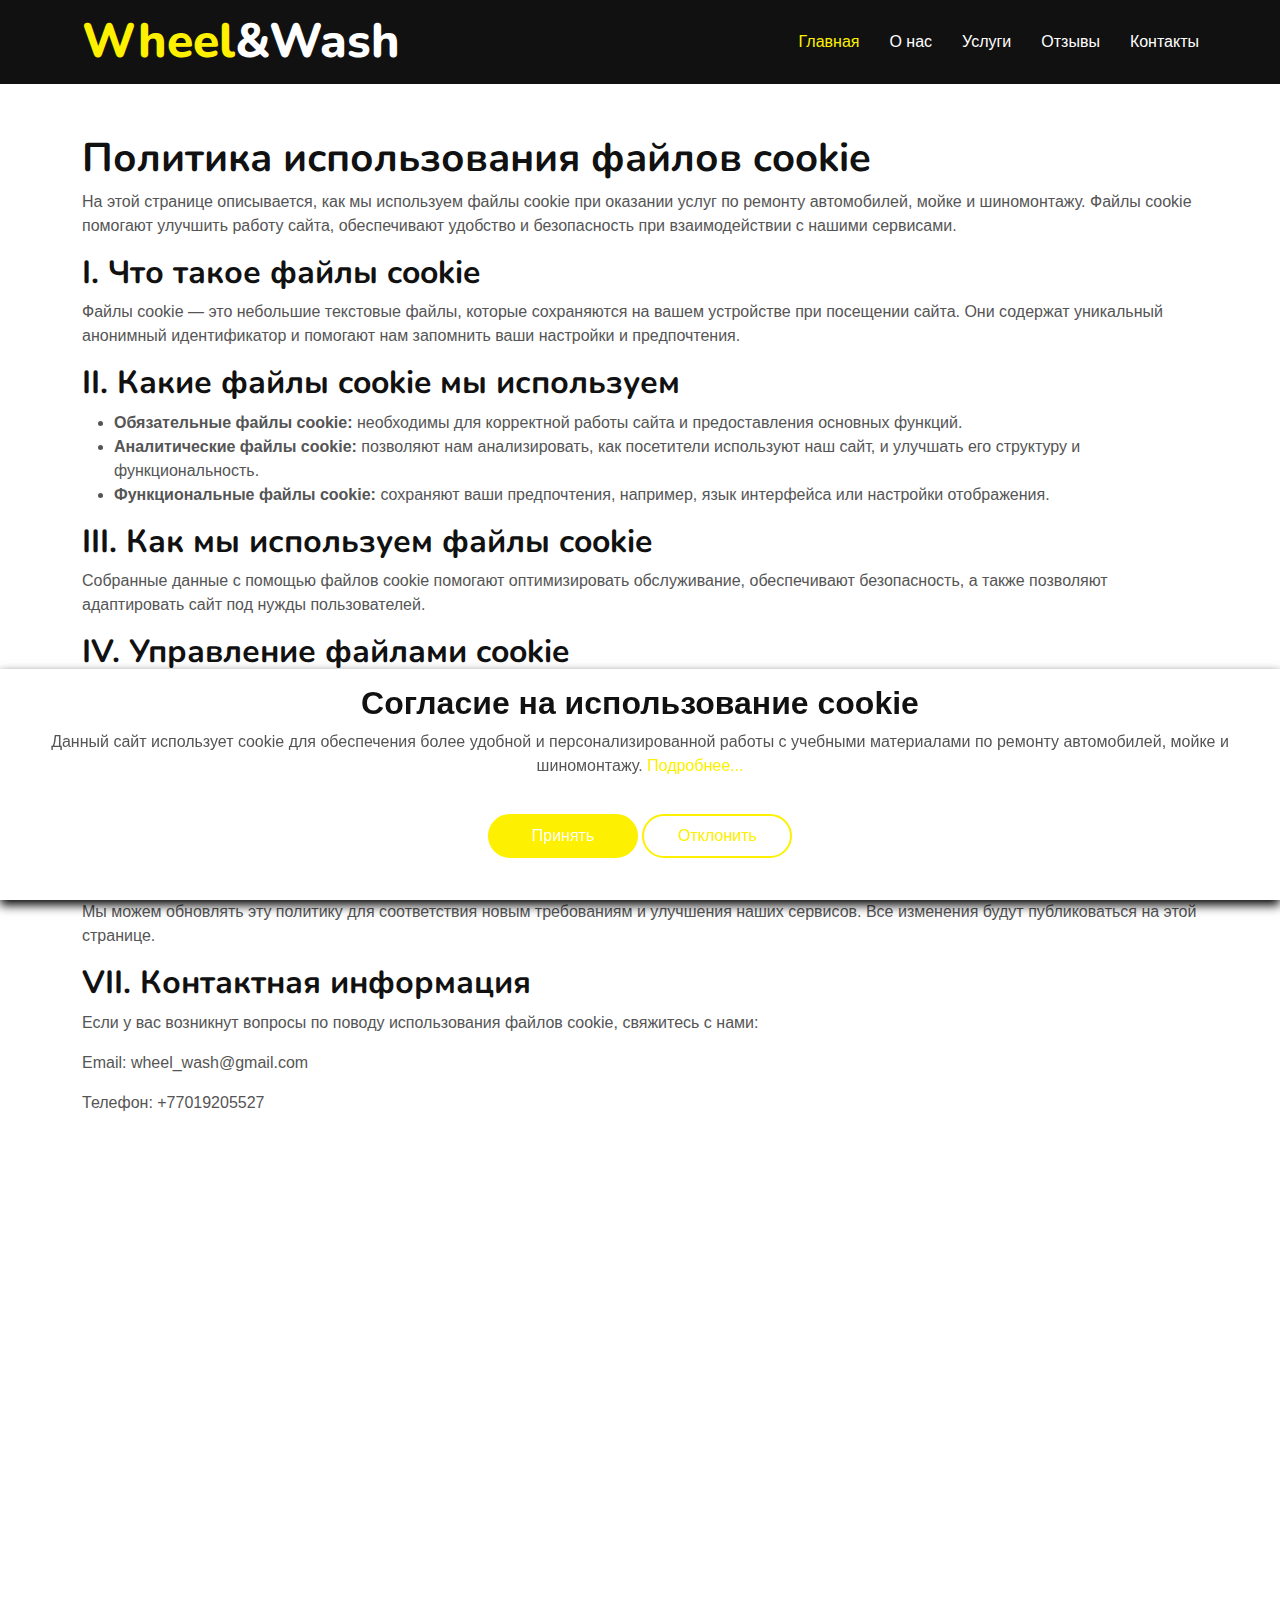
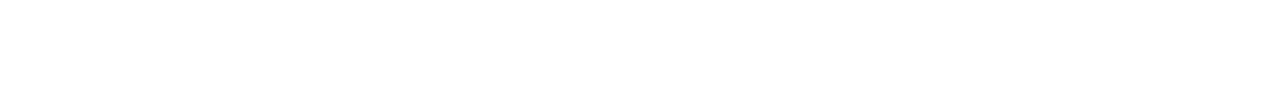
<file: cookie-policy.html>
<!DOCTYPE html>
<html lang="en">
    <head>
        <meta charset="utf-8" />
        <title>Wheel&Wash</title>
        <meta content="width=device-width, initial-scale=1.0" name="viewport" />
        <meta
            content="автосервис, ремонт автомобилей, мойка машин, шиномонтаж, техническое обслуживание, диагностика авто, обслуживание транспортных средств"
            name="keywords"
        />
        <meta
            content="Образовательные материалы по теме автосервиса: методы ремонта автомобилей, технологии мойки, процедуры шиномонтажа и основы технического обслуживания."
            name="description"
        />

        <link rel="shortcut icon" href="img/fav.png" type="image/x-icon" />

        <!-- Google Web Fonts -->
        <link rel="preconnect" href="https://fonts.googleapis.com" />
        <link rel="preconnect" href="https://fonts.gstatic.com" crossorigin />
        <link
            href="https://fonts.googleapis.com/css2?family=Nunito:wght@600;700;800&display=swap"
            rel="stylesheet"
        />
        <link
            href="https://fonts.googleapis.com/css2?family=Open+Sans:wght@400;500&display=swap"
            rel="stylesheet"
        />

        <!-- Icon Font Stylesheet -->
        <link
            href="https://cdnjs.cloudflare.com/ajax/libs/font-awesome/5.10.0/css/all.min.css"
            rel="stylesheet"
        />
        <link
            href="https://cdn.jsdelivr.net/npm/bootstrap-icons@1.4.1/font/bootstrap-icons.css"
            rel="stylesheet"
        />

        <!-- Libraries Stylesheet -->
        <link href="lib/animate/animate.min.css" rel="stylesheet" />
        <link
            href="lib/owlcarousel/assets/owl.carousel.min.css"
            rel="stylesheet"
        />

        <!-- Customized Bootstrap Stylesheet -->
        <link href="css/bootstrap.min.css" rel="stylesheet" />

        <!-- Template Stylesheet -->
        <link href="css/style.css" rel="stylesheet" />
    </head>

    <body>
        <!-- Spinner Start -->
        <div
            id="spinner"
            class="show w-100 vh-100 bg-white position-fixed translate-middle top-50 start-50 d-flex align-items-center justify-content-center"
        >
            <div class="spinner-grow text-primary" role="status"></div>
        </div>
        <!-- Spinner End -->

        <!-- Navbar Start -->
        <div class="container-fluid bg-dark">
            <div class="container">
                <nav class="navbar navbar-dark navbar-expand-lg py-lg-0">
                    <a href="index.html" class="navbar-brand">
                        <h1 class="text-primary mb-0 display-5">
                            Wheel<span class="text-white">&Wash</span>
                        </h1>
                    </a>
                    <button
                        class="navbar-toggler bg-primary"
                        type="button"
                        data-bs-toggle="collapse"
                        data-bs-target="#navbarCollapse"
                    >
                        <span class="fa fa-bars text-dark"></span>
                    </button>
                    <div
                        class="collapse navbar-collapse me-n3"
                        id="navbarCollapse"
                    >
                        <div class="navbar-nav ms-auto">
                            <a
                                href="index.html"
                                class="nav-item nav-link active"
                                >Главная</a
                            >
                            <a href="about.html" class="nav-item nav-link"
                                >О нас</a
                            >
                            <a href="service.html" class="nav-item nav-link"
                                >Услуги</a
                            >
                            <a href="testimonial.html" class="nav-item nav-link"
                                >Отзывы</a
                            >
                            <a href="contact.html" class="nav-item nav-link"
                                >Контакты</a
                            >
                        </div>
                    </div>
                </nav>
            </div>
        </div>
        <!-- Navbar End -->
        <!-- #header -->
        <main>
            <article
                class="container additional-wrapper"
                style="margin-top: 30px"
            >
                <div class="page__content" style="padding: 20px 0px">
                    <h1>Политика использования файлов cookie</h1>
                    <p>
                        На этой странице описывается, как мы используем файлы
                        cookie при оказании услуг по ремонту автомобилей, мойке
                        и шиномонтажу. Файлы cookie помогают улучшить работу
                        сайта, обеспечивают удобство и безопасность при
                        взаимодействии с нашими сервисами.
                    </p>

                    <h2>I. Что такое файлы cookie</h2>
                    <p>
                        Файлы cookie — это небольшие текстовые файлы, которые
                        сохраняются на вашем устройстве при посещении сайта. Они
                        содержат уникальный анонимный идентификатор и помогают
                        нам запомнить ваши настройки и предпочтения.
                    </p>

                    <h2>II. Какие файлы cookie мы используем</h2>
                    <ul>
                        <li>
                            <strong>Обязательные файлы cookie:</strong>
                            необходимы для корректной работы сайта и
                            предоставления основных функций.
                        </li>
                        <li>
                            <strong>Аналитические файлы cookie:</strong>
                            позволяют нам анализировать, как посетители
                            используют наш сайт, и улучшать его структуру и
                            функциональность.
                        </li>
                        <li>
                            <strong>Функциональные файлы cookie:</strong>
                            сохраняют ваши предпочтения, например, язык
                            интерфейса или настройки отображения.
                        </li>
                    </ul>

                    <h2>III. Как мы используем файлы cookie</h2>
                    <p>
                        Собранные данные с помощью файлов cookie помогают
                        оптимизировать обслуживание, обеспечивают безопасность,
                        а также позволяют адаптировать сайт под нужды
                        пользователей.
                    </p>

                    <h2>IV. Управление файлами cookie</h2>
                    <p>
                        Вы можете настроить свой браузер на отказ от файлов
                        cookie или получение уведомлений при их использовании.
                        Однако отключение некоторых файлов cookie может повлиять
                        на функциональность сайта и доступ к определённым
                        сервисам.
                    </p>

                    <h2>V. Сторонние файлы cookie</h2>
                    <p>
                        Мы можем использовать сторонние сервисы, которые также
                        применяют файлы cookie для предоставления своих функций.
                        Эти сторонние файлы cookie регулируются политиками
                        конфиденциальности соответствующих сервисов.
                    </p>

                    <h2>
                        VI. Изменения в политике использования файлов cookie
                    </h2>
                    <p>
                        Мы можем обновлять эту политику для соответствия новым
                        требованиям и улучшения наших сервисов. Все изменения
                        будут публиковаться на этой странице.
                    </p>

                    <h2>VII. Контактная информация</h2>
                    <p>
                        Если у вас возникнут вопросы по поводу использования
                        файлов cookie, свяжитесь с нами:
                    </p>
                    <p>Email: wheel_wash@gmail.com</p>
                    <p>Телефон: +77019205527</p>
                </div>
            </article>
        </main>

        <!-- Footer Start -->
        <div
            class="container-fluid footer py-5 wow fadeIn"
            data-wow-delay=".3s"
        >
            <div class="container py-5">
                <div class="row g-4 footer-inner">
                    <div class="col-lg-4 col-md-6">
                        <div class="footer-item">
                            <h4 class="text-white fw-bold mb-4">Wheel&Wash</h4>
                            <p>
                                Образовательные материалы по автосервису. Здесь
                                представлена информация о методах ремонта
                                автомобилей, технологиях мойки и основах
                                шиномонтажа. Раздел создан для изучения
                                последовательности операций, правил техники
                                безопасности и применения оборудования в учебных
                                и производственных условиях.
                            </p>
                        </div>
                    </div>
                    <div class="col-lg-4 col-md-6">
                        <div class="footer-item">
                            <h4 class="text-white fw-bold mb-4">
                                Полезные ссылки
                            </h4>
                            <div class="d-flex flex-column align-items-start">
                                <a class="btn btn-link ps-0" href="index.html"
                                    ><i class="fa fa-check me-2"></i>Главная</a
                                >
                                <a class="btn btn-link ps-0" href="about.html"
                                    ><i class="fa fa-check me-2"></i>О нас</a
                                >
                                <a
                                    class="btn btn-link ps-0"
                                    href="privacy-policy.html"
                                    ><i class="fa fa-check me-2"></i>Политика
                                    конфиденциальности</a
                                >
                                <a
                                    class="btn btn-link ps-0"
                                    href="cookie-policy.html"
                                    ><i class="fa fa-check me-2"></i>Политика
                                    использования файлов cookie</a
                                >
                                <a
                                    class="btn btn-link ps-0"
                                    href="terms-of-use.html"
                                    ><i class="fa fa-check me-2"></i>Условия
                                    использования</a
                                >
                            </div>
                        </div>
                    </div>
                    <div class="col-lg-4 col-md-6">
                        <div class="footer-item">
                            <h4 class="text-white fw-bold mb-4">Контакты</h4>
                            <a
                                href=""
                                class="btn btn-link w-100 text-start ps-0 pb-3 border-bottom rounded-0"
                                ><i class="fa fa-map-marker-alt me-3"></i>ул.
                                Проселочная 2 "А", Петропавловск 150000</a
                            >
                            <a
                                href=""
                                class="btn btn-link w-100 text-start ps-0 py-3 border-bottom rounded-0"
                                ><i class="fa fa-phone-alt me-3"></i
                                >+77019205527</a
                            >
                            <a
                                href=""
                                class="btn btn-link w-100 text-start ps-0 py-3 border-bottom rounded-0"
                                ><i class="fa fa-envelope me-3"></i
                                >wheel_wash@gmail.com</a
                            >
                        </div>
                    </div>
                </div>
            </div>
        </div>
        <!-- Footer End -->

        <!-- Back to Top -->
        <a href="#" class="btn btn-primary rounded-circle border-3 back-to-top"
            ><i class="fa fa-arrow-up"></i
        ></a>

        <!-- Cookie banner -->
        <div class="cookie-wrapper show">
            <div>
                <i class="bx bx-cookie"></i>
                <h2 style="text-align: center">
                    Согласие на использование cookie
                </h2>
            </div>

            <div class="data">
                <p>
                    Данный сайт использует cookie для обеспечения более удобной
                    и персонализированной работы с учебными материалами по
                    ремонту автомобилей, мойке и шиномонтажу.
                    <a href="cookie-policy.html">Подробнее...</a>
                </p>
            </div>

            <div class="buttons">
                <button class="cookie-button" id="acceptBtn">Принять</button>
                <button class="cookie-button" id="declineBtn">Отклонить</button>
            </div>
        </div>
        <!-- End Cookie banner -->

        <!-- JavaScript Libraries -->
        <script src="https://ajax.googleapis.com/ajax/libs/jquery/3.6.4/jquery.min.js"></script>
        <script src="https://code.jquery.com/jquery-3.4.1.min.js"></script>
        <script src="https://cdn.jsdelivr.net/npm/bootstrap@5.0.0/dist/js/bootstrap.bundle.min.js"></script>
        <script src="lib/wow/wow.min.js"></script>
        <script src="lib/easing/easing.min.js"></script>
        <script src="lib/waypoints/waypoints.min.js"></script>
        <script src="lib/owlcarousel/owl.carousel.min.js"></script>

        <!-- Template Javascript -->
        <script src="js/main.js"></script>
        <script src="js/cookiebanner.js"></script>
    </body>
</html>
</file>
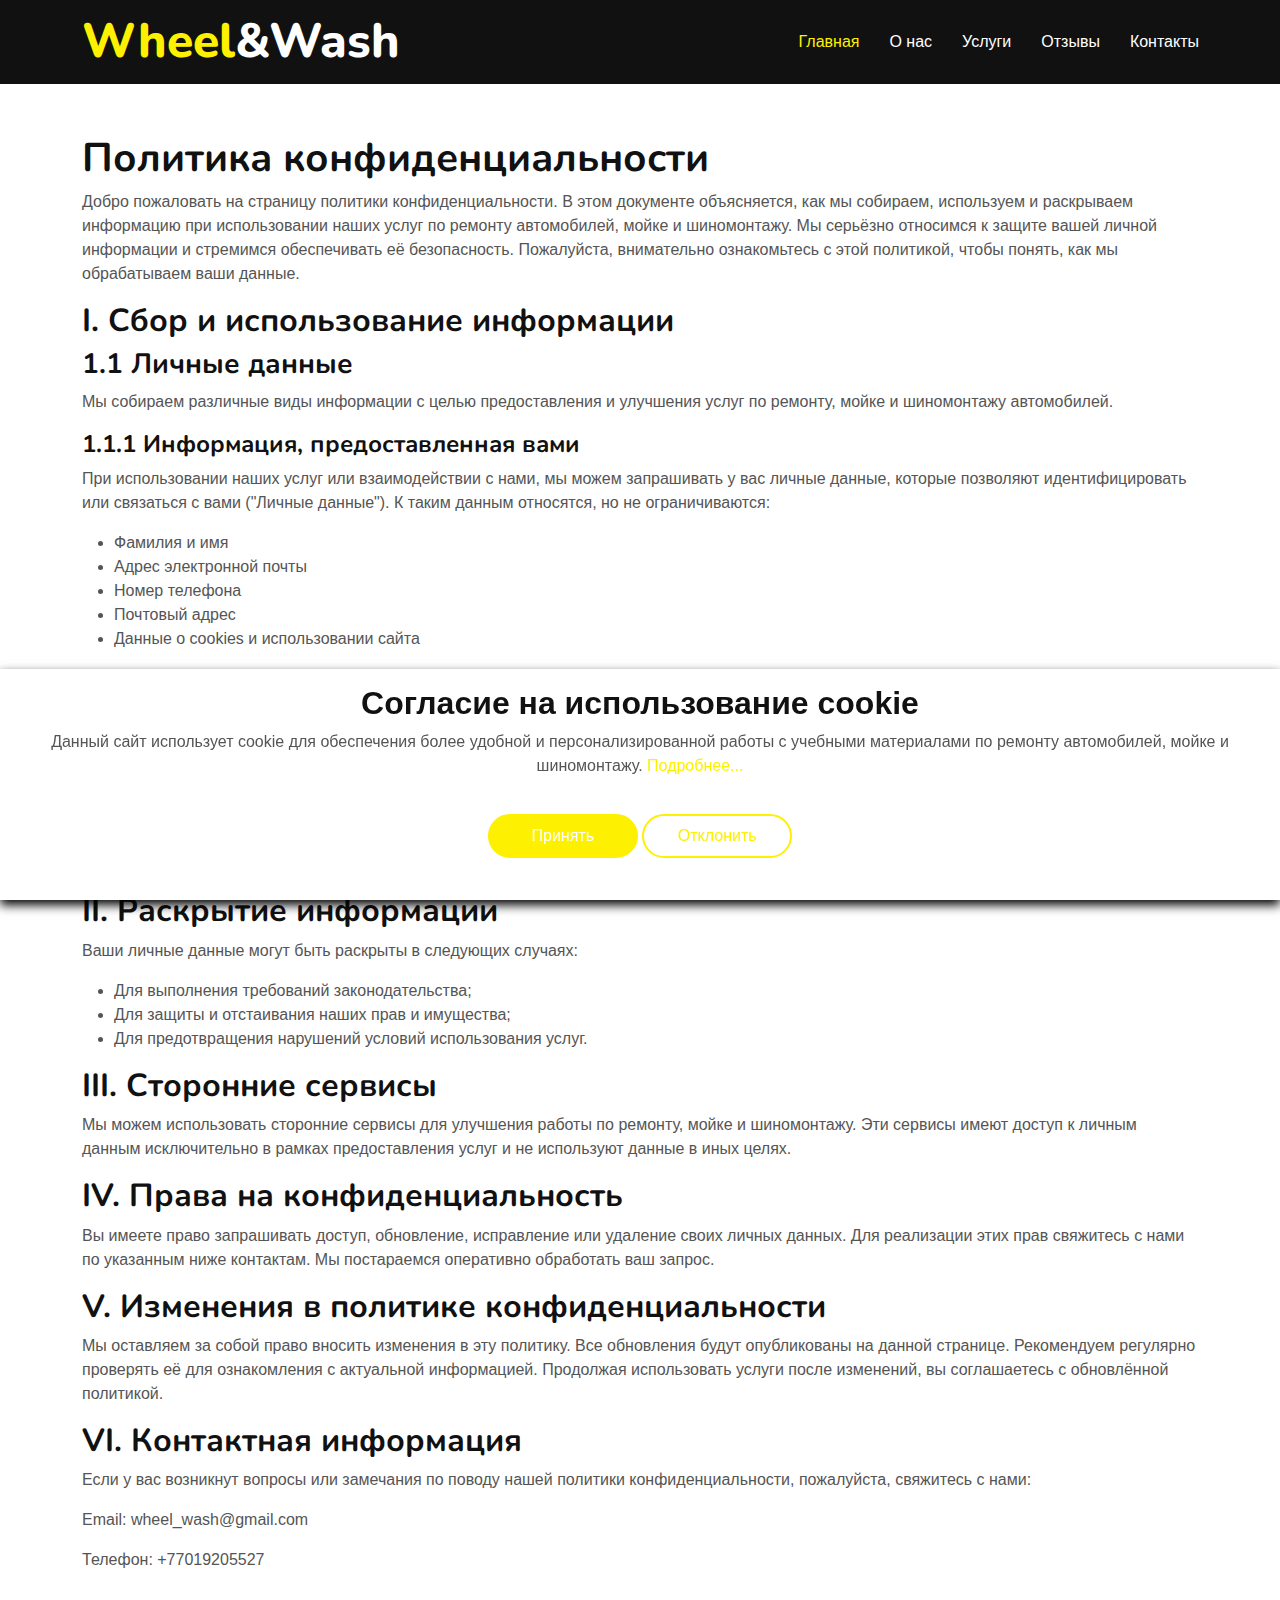
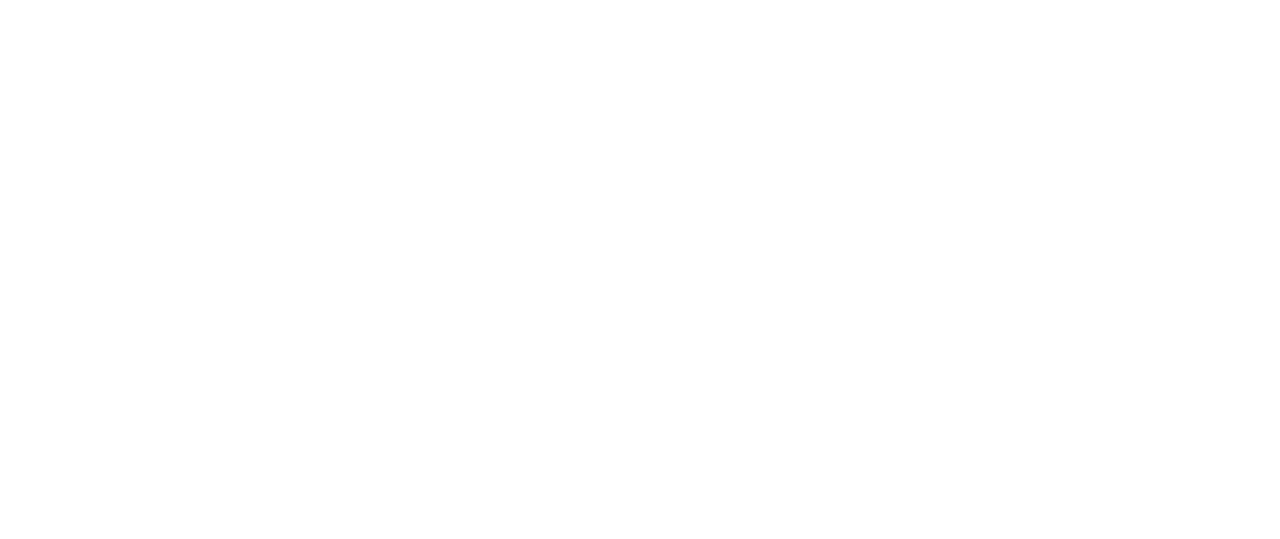
<file: privacy-policy.html>
<!DOCTYPE html>
<html lang="en">
    <head>
        <meta charset="utf-8" />
        <title>Wheel&Wash</title>
        <meta content="width=device-width, initial-scale=1.0" name="viewport" />
        <meta
            content="автосервис, ремонт автомобилей, мойка машин, шиномонтаж, техническое обслуживание, диагностика авто, обслуживание транспортных средств"
            name="keywords"
        />
        <meta
            content="Образовательные материалы по теме автосервиса: методы ремонта автомобилей, технологии мойки, процедуры шиномонтажа и основы технического обслуживания."
            name="description"
        />

        <link rel="shortcut icon" href="img/fav.png" type="image/x-icon" />

        <!-- Google Web Fonts -->
        <link rel="preconnect" href="https://fonts.googleapis.com" />
        <link rel="preconnect" href="https://fonts.gstatic.com" crossorigin />
        <link
            href="https://fonts.googleapis.com/css2?family=Nunito:wght@600;700;800&display=swap"
            rel="stylesheet"
        />
        <link
            href="https://fonts.googleapis.com/css2?family=Open+Sans:wght@400;500&display=swap"
            rel="stylesheet"
        />

        <!-- Icon Font Stylesheet -->
        <link
            href="https://cdnjs.cloudflare.com/ajax/libs/font-awesome/5.10.0/css/all.min.css"
            rel="stylesheet"
        />
        <link
            href="https://cdn.jsdelivr.net/npm/bootstrap-icons@1.4.1/font/bootstrap-icons.css"
            rel="stylesheet"
        />

        <!-- Libraries Stylesheet -->
        <link href="lib/animate/animate.min.css" rel="stylesheet" />
        <link
            href="lib/owlcarousel/assets/owl.carousel.min.css"
            rel="stylesheet"
        />

        <!-- Customized Bootstrap Stylesheet -->
        <link href="css/bootstrap.min.css" rel="stylesheet" />

        <!-- Template Stylesheet -->
        <link href="css/style.css" rel="stylesheet" />
    </head>

    <body>
        <!-- Spinner Start -->
        <div
            id="spinner"
            class="show w-100 vh-100 bg-white position-fixed translate-middle top-50 start-50 d-flex align-items-center justify-content-center"
        >
            <div class="spinner-grow text-primary" role="status"></div>
        </div>
        <!-- Spinner End -->

        <!-- Navbar Start -->
        <div class="container-fluid bg-dark">
            <div class="container">
                <nav class="navbar navbar-dark navbar-expand-lg py-lg-0">
                    <a href="index.html" class="navbar-brand">
                        <h1 class="text-primary mb-0 display-5">
                            Wheel<span class="text-white">&Wash</span>
                        </h1>
                    </a>
                    <button
                        class="navbar-toggler bg-primary"
                        type="button"
                        data-bs-toggle="collapse"
                        data-bs-target="#navbarCollapse"
                    >
                        <span class="fa fa-bars text-dark"></span>
                    </button>
                    <div
                        class="collapse navbar-collapse me-n3"
                        id="navbarCollapse"
                    >
                        <div class="navbar-nav ms-auto">
                            <a
                                href="index.html"
                                class="nav-item nav-link active"
                                >Главная</a
                            >
                            <a href="about.html" class="nav-item nav-link"
                                >О нас</a
                            >
                            <a href="service.html" class="nav-item nav-link"
                                >Услуги</a
                            >
                            <a href="testimonial.html" class="nav-item nav-link"
                                >Отзывы</a
                            >
                            <a href="contact.html" class="nav-item nav-link"
                                >Контакты</a
                            >
                        </div>
                    </div>
                </nav>
            </div>
        </div>
        <!-- Navbar End -->
        <!-- #header -->
        <main>
            <article
                class="container additional-wrapper"
                style="margin-top: 30px"
            >
                <div class="page__content" style="padding: 20px 0px">
                    <h1>Политика конфиденциальности</h1>
                    <p>
                        Добро пожаловать на страницу политики
                        конфиденциальности. В этом документе объясняется, как мы
                        собираем, используем и раскрываем информацию при
                        использовании наших услуг по ремонту автомобилей, мойке
                        и шиномонтажу. Мы серьёзно относимся к защите вашей
                        личной информации и стремимся обеспечивать её
                        безопасность. Пожалуйста, внимательно ознакомьтесь с
                        этой политикой, чтобы понять, как мы обрабатываем ваши
                        данные.
                    </p>

                    <h2>I. Сбор и использование информации</h2>
                    <h3>1.1 Личные данные</h3>
                    <p>
                        Мы собираем различные виды информации с целью
                        предоставления и улучшения услуг по ремонту, мойке и
                        шиномонтажу автомобилей.
                    </p>
                    <h4>1.1.1 Информация, предоставленная вами</h4>
                    <p>
                        При использовании наших услуг или взаимодействии с нами,
                        мы можем запрашивать у вас личные данные, которые
                        позволяют идентифицировать или связаться с вами ("Личные
                        данные"). К таким данным относятся, но не
                        ограничиваются:
                    </p>
                    <ul>
                        <li>Фамилия и имя</li>
                        <li>Адрес электронной почты</li>
                        <li>Номер телефона</li>
                        <li>Почтовый адрес</li>
                        <li>Данные о cookies и использовании сайта</li>
                    </ul>

                    <h4>1.1.2 Автоматически собираемая информация</h4>
                    <p>
                        Мы также можем собирать данные об использовании наших
                        сервисов ("Данные об использовании"), включая IP-адрес,
                        тип и версию браузера, посещённые страницы, дату и время
                        посещения, а также продолжительность нахождения на
                        страницах.
                    </p>

                    <h4>
                        1.1.3 Использование cookies и аналогичных технологий
                    </h4>
                    <p>
                        Для улучшения работы наших сервисов мы применяем cookies
                        и технологии отслеживания. Cookies — это небольшие файлы
                        с уникальным анонимным идентификатором, которые
                        сохраняются на вашем устройстве. Вы можете настроить
                        браузер на отказ от cookies или уведомление о них,
                        однако это может ограничить функциональность некоторых
                        сервисов.
                    </p>

                    <h2>II. Раскрытие информации</h2>
                    <p>
                        Ваши личные данные могут быть раскрыты в следующих
                        случаях:
                    </p>
                    <ul>
                        <li>Для выполнения требований законодательства;</li>
                        <li>
                            Для защиты и отстаивания наших прав и имущества;
                        </li>
                        <li>
                            Для предотвращения нарушений условий использования
                            услуг.
                        </li>
                    </ul>

                    <h2>III. Сторонние сервисы</h2>
                    <p>
                        Мы можем использовать сторонние сервисы для улучшения
                        работы по ремонту, мойке и шиномонтажу. Эти сервисы
                        имеют доступ к личным данным исключительно в рамках
                        предоставления услуг и не используют данные в иных
                        целях.
                    </p>

                    <h2>IV. Права на конфиденциальность</h2>
                    <p>
                        Вы имеете право запрашивать доступ, обновление,
                        исправление или удаление своих личных данных. Для
                        реализации этих прав свяжитесь с нами по указанным ниже
                        контактам. Мы постараемся оперативно обработать ваш
                        запрос.
                    </p>

                    <h2>V. Изменения в политике конфиденциальности</h2>
                    <p>
                        Мы оставляем за собой право вносить изменения в эту
                        политику. Все обновления будут опубликованы на данной
                        странице. Рекомендуем регулярно проверять её для
                        ознакомления с актуальной информацией. Продолжая
                        использовать услуги после изменений, вы соглашаетесь с
                        обновлённой политикой.
                    </p>

                    <h2>VI. Контактная информация</h2>
                    <p>
                        Если у вас возникнут вопросы или замечания по поводу
                        нашей политики конфиденциальности, пожалуйста, свяжитесь
                        с нами:
                    </p>
                    <p>Email: wheel_wash@gmail.com</p>
                    <p>Телефон: +77019205527</p>
                </div>
            </article>
        </main>

        <!-- Footer Start -->
        <div
            class="container-fluid footer py-5 wow fadeIn"
            data-wow-delay=".3s"
        >
            <div class="container py-5">
                <div class="row g-4 footer-inner">
                    <div class="col-lg-4 col-md-6">
                        <div class="footer-item">
                            <h4 class="text-white fw-bold mb-4">Wheel&Wash</h4>
                            <p>
                                Академические материалы по ремонту автомобилей,
                                мойке и шиномонтажу. Здесь изложены
                                последовательности ремонтных процессов, методы
                                очистки автомобилей и основы шиномонтажных работ
                                с учетом требований безопасности и использования
                                оборудования.
                            </p>
                        </div>
                    </div>
                    <div class="col-lg-4 col-md-6">
                        <div class="footer-item">
                            <h4 class="text-white fw-bold mb-4">
                                Полезные ссылки
                            </h4>
                            <div class="d-flex flex-column align-items-start">
                                <a class="btn btn-link ps-0" href="index.html"
                                    ><i class="fa fa-check me-2"></i>Главная</a
                                >
                                <a class="btn btn-link ps-0" href="about.html"
                                    ><i class="fa fa-check me-2"></i>О нас</a
                                >
                                <a
                                    class="btn btn-link ps-0"
                                    href="privacy-policy.html"
                                    ><i class="fa fa-check me-2"></i>Политика
                                    конфиденциальности</a
                                >
                                <a
                                    class="btn btn-link ps-0"
                                    href="cookie-policy.html"
                                    ><i class="fa fa-check me-2"></i>Политика
                                    использования файлов cookie</a
                                >
                                <a
                                    class="btn btn-link ps-0"
                                    href="terms-of-use.html"
                                    ><i class="fa fa-check me-2"></i>Условия
                                    использования</a
                                >
                            </div>
                        </div>
                    </div>
                    <div class="col-lg-4 col-md-6">
                        <div class="footer-item">
                            <h4 class="text-white fw-bold mb-4">Контакты</h4>
                            <a
                                href=""
                                class="btn btn-link w-100 text-start ps-0 pb-3 border-bottom rounded-0"
                                ><i class="fa fa-map-marker-alt me-3"></i>ул.
                                Проселочная 2 "А", Петропавловск 150000</a
                            >
                            <a
                                href=""
                                class="btn btn-link w-100 text-start ps-0 py-3 border-bottom rounded-0"
                                ><i class="fa fa-phone-alt me-3"></i
                                >+77019205527</a
                            >
                            <a
                                href=""
                                class="btn btn-link w-100 text-start ps-0 py-3 border-bottom rounded-0"
                                ><i class="fa fa-envelope me-3"></i
                                >wheel_wash@gmail.com</a
                            >
                        </div>
                    </div>
                </div>
            </div>
        </div>
        <!-- Footer End -->

        <!-- Back to Top -->
        <a href="#" class="btn btn-primary rounded-circle border-3 back-to-top"
            ><i class="fa fa-arrow-up"></i
        ></a>

        <!-- Cookie banner -->
        <div class="cookie-wrapper show">
            <div>
                <i class="bx bx-cookie"></i>
                <h2 style="text-align: center">
                    Согласие на использование cookie
                </h2>
            </div>

            <div class="data">
                <p>
                    Данный сайт использует cookie для обеспечения более удобной
                    и персонализированной работы с учебными материалами по
                    ремонту автомобилей, мойке и шиномонтажу.
                    <a href="cookie-policy.html">Подробнее...</a>
                </p>
            </div>

            <div class="buttons">
                <button class="cookie-button" id="acceptBtn">Принять</button>
                <button class="cookie-button" id="declineBtn">Отклонить</button>
            </div>
        </div>
        <!-- End Cookie banner -->

        <!-- JavaScript Libraries -->
        <script src="https://ajax.googleapis.com/ajax/libs/jquery/3.6.4/jquery.min.js"></script>
        <script src="https://code.jquery.com/jquery-3.4.1.min.js"></script>
        <script src="https://cdn.jsdelivr.net/npm/bootstrap@5.0.0/dist/js/bootstrap.bundle.min.js"></script>
        <script src="lib/wow/wow.min.js"></script>
        <script src="lib/easing/easing.min.js"></script>
        <script src="lib/waypoints/waypoints.min.js"></script>
        <script src="lib/owlcarousel/owl.carousel.min.js"></script>

        <!-- Template Javascript -->
        <script src="js/main.js"></script>
        <script src="js/cookiebanner.js"></script>
    </body>
</html>
</file>
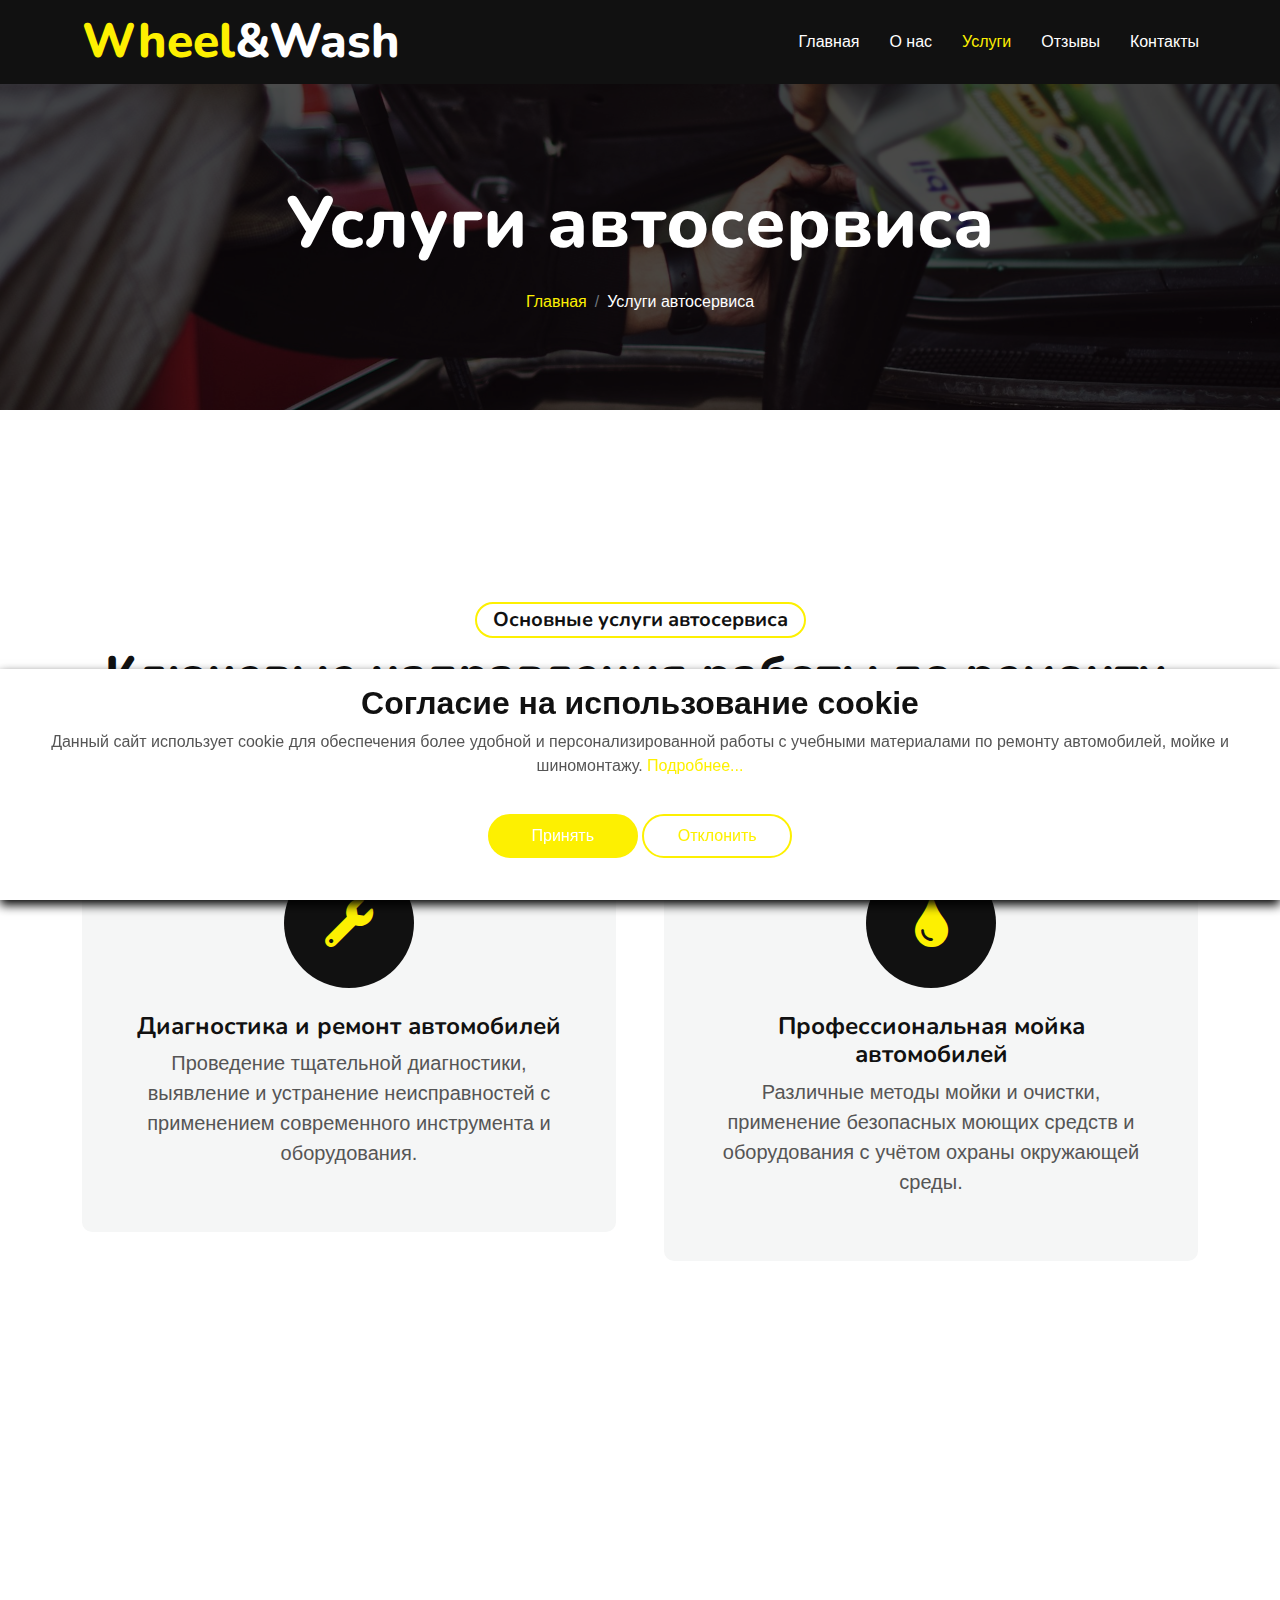
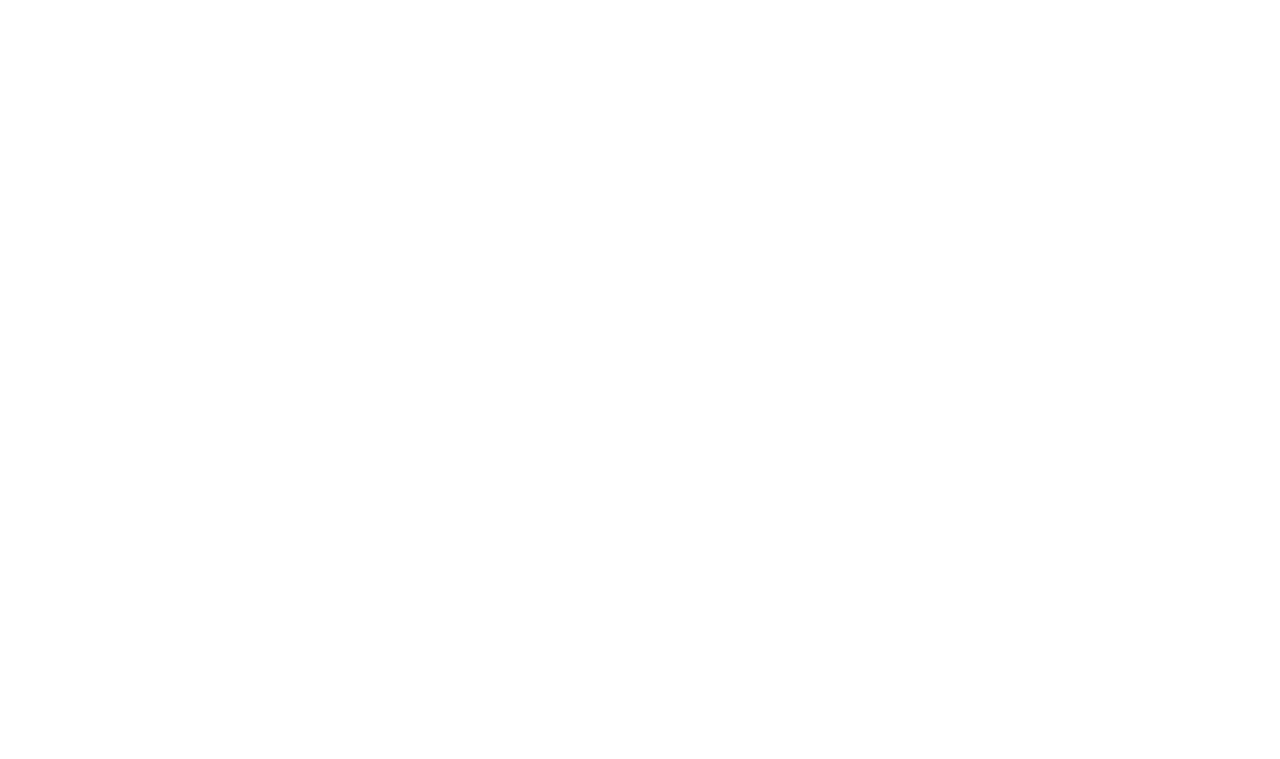
<file: service.html>
<!DOCTYPE html>
<html lang="en">
    <head>
        <meta charset="utf-8" />
        <title>Wheel&Wash</title>
        <meta content="width=device-width, initial-scale=1.0" name="viewport" />
        <meta
            content="автосервис, ремонт автомобилей, мойка машин, шиномонтаж, техническое обслуживание, диагностика авто, обслуживание транспортных средств"
            name="keywords"
        />
        <meta
            content="Образовательные материалы по теме автосервиса: методы ремонта автомобилей, технологии мойки, процедуры шиномонтажа и основы технического обслуживания."
            name="description"
        />

        <link rel="shortcut icon" href="img/fav.png" type="image/x-icon" />

        <!-- Google Web Fonts -->
        <link rel="preconnect" href="https://fonts.googleapis.com" />
        <link rel="preconnect" href="https://fonts.gstatic.com" crossorigin />
        <link
            href="https://fonts.googleapis.com/css2?family=Nunito:wght@600;700;800&display=swap"
            rel="stylesheet"
        />
        <link
            href="https://fonts.googleapis.com/css2?family=Open+Sans:wght@400;500&display=swap"
            rel="stylesheet"
        />

        <!-- Icon Font Stylesheet -->
        <link
            href="https://cdnjs.cloudflare.com/ajax/libs/font-awesome/5.10.0/css/all.min.css"
            rel="stylesheet"
        />
        <link
            href="https://cdn.jsdelivr.net/npm/bootstrap-icons@1.4.1/font/bootstrap-icons.css"
            rel="stylesheet"
        />

        <!-- Libraries Stylesheet -->
        <link href="lib/animate/animate.min.css" rel="stylesheet" />
        <link
            href="lib/owlcarousel/assets/owl.carousel.min.css"
            rel="stylesheet"
        />

        <!-- Customized Bootstrap Stylesheet -->
        <link href="css/bootstrap.min.css" rel="stylesheet" />

        <!-- Template Stylesheet -->
        <link href="css/style.css" rel="stylesheet" />
    </head>

    <body>
        <!-- Spinner Start -->
        <div
            id="spinner"
            class="show w-100 vh-100 bg-white position-fixed translate-middle top-50 start-50 d-flex align-items-center justify-content-center"
        >
            <div class="spinner-grow text-primary" role="status"></div>
        </div>
        <!-- Spinner End -->

        <!-- Navbar Start -->
        <div class="container-fluid bg-dark">
            <div class="container">
                <nav class="navbar navbar-dark navbar-expand-lg py-lg-0">
                    <a href="index.html" class="navbar-brand">
                        <h1 class="text-primary mb-0 display-5">
                            Wheel<span class="text-white">&Wash</span>
                        </h1>
                    </a>
                    <button
                        class="navbar-toggler bg-primary"
                        type="button"
                        data-bs-toggle="collapse"
                        data-bs-target="#navbarCollapse"
                    >
                        <span class="fa fa-bars text-dark"></span>
                    </button>
                    <div
                        class="collapse navbar-collapse me-n3"
                        id="navbarCollapse"
                    >
                        <div class="navbar-nav ms-auto">
                            <a href="index.html" class="nav-item nav-link"
                                >Главная</a
                            >
                            <a href="about.html" class="nav-item nav-link"
                                >О нас</a
                            >
                            <a
                                href="service.html"
                                class="nav-item nav-link active"
                                >Услуги</a
                            >
                            <a href="testimonial.html" class="nav-item nav-link"
                                >Отзывы</a
                            >
                            <a href="contact.html" class="nav-item nav-link"
                                >Контакты</a
                            >
                        </div>
                    </div>
                </nav>
            </div>
        </div>
        <!-- Navbar End -->

        <!-- Page Header Start -->
        <div class="container-fluid page-header py-5">
            <div class="container text-center py-5">
                <h1 class="display-2 text-white mb-4 animated slideInDown">
                    Услуги автосервиса
                </h1>
                <nav aria-label="breadcrumb">
                    <ol
                        class="breadcrumb justify-content-center mb-0 animated slideInDown"
                    >
                        <li class="breadcrumb-item">
                            <a href="#">Главная</a>
                        </li>
                        <li
                            class="breadcrumb-item text-white"
                            aria-current="page"
                        >
                            Услуги автосервиса
                        </li>
                    </ol>
                </nav>
            </div>
        </div>
        <!-- Page Header End -->

        <!-- Services Start -->
        <div class="container-fluid services py-5">
            <div class="container text-center py-5">
                <div class="text-center mb-5 wow fadeInUp" data-wow-delay=".3s">
                    <h5
                        class="mb-2 px-3 py-1 text-dark rounded-pill d-inline-block border border-2 border-primary"
                    >
                        Основные услуги автосервиса
                    </h5>
                    <h1 class="display-5">
                        Ключевые направления работы по ремонту, мойке и
                        шиномонтажу
                    </h1>
                </div>
                <div class="row g-5">
                    <div
                        class="col-xxl-6 col-lg-6 col-md-6 col-sm-12 wow fadeInUp"
                        data-wow-delay=".3s"
                    >
                        <div class="bg-light rounded p-5 services-item">
                            <div
                                class="d-flex"
                                style="
                                    align-items: center;
                                    justify-content: center;
                                "
                            >
                                <div
                                    class="mb-4 rounded-circle services-inner-icon"
                                >
                                    <i
                                        class="fa fa-solid fa-wrench fa-3x text-primary"
                                    ></i>
                                </div>
                            </div>
                            <h4>Диагностика и ремонт автомобилей</h4>
                            <p class="fs-5">
                                Проведение тщательной диагностики, выявление и
                                устранение неисправностей с применением
                                современного инструмента и оборудования.
                            </p>
                        </div>
                    </div>
                    <div
                        class="col-xxl-6 col-lg-6 col-md-6 col-sm-12 wow fadeInUp"
                        data-wow-delay=".5s"
                    >
                        <div class="bg-light rounded p-5 services-item">
                            <div
                                class="d-flex"
                                style="
                                    align-items: center;
                                    justify-content: center;
                                "
                            >
                                <div
                                    class="mb-4 rounded-circle services-inner-icon"
                                >
                                    <i
                                        class="fa fa-solid fa-tint fa-3x text-primary"
                                    ></i>
                                </div>
                            </div>
                            <h4 class="text-center">
                                Профессиональная мойка автомобилей
                            </h4>
                            <p class="text-center fs-5">
                                Различные методы мойки и очистки, применение
                                безопасных моющих средств и оборудования с
                                учётом охраны окружающей среды.
                            </p>
                        </div>
                    </div>
                    <div
                        class="col-xxl-6 col-lg-6 col-md-6 col-sm-12 wow fadeInUp"
                        data-wow-delay=".7s"
                    >
                        <div class="bg-light rounded p-5 services-item">
                            <div
                                class="d-flex"
                                style="
                                    align-items: center;
                                    justify-content: center;
                                "
                            >
                                <div
                                    class="mb-4 rounded-circle services-inner-icon"
                                >
                                    <i
                                        class="fa fa-solid fa-dot-circle fa-3x text-primary"
                                    ></i>
                                </div>
                            </div>
                            <h4 class="text-center">
                                Шиномонтаж и балансировка колес
                            </h4>
                            <p class="text-center fs-5">
                                Демонтаж, монтаж шин и балансировка колес с
                                использованием специализированного оборудования
                                и соблюдением техники безопасности.
                            </p>
                        </div>
                    </div>
                    <div
                        class="col-xxl-6 col-lg-6 col-md-6 col-sm-12 wow fadeInUp"
                        data-wow-delay=".9s"
                    >
                        <div class="bg-light rounded p-5 services-item">
                            <div
                                class="d-flex"
                                style="
                                    align-items: center;
                                    justify-content: center;
                                "
                            >
                                <div
                                    class="mb-4 rounded-circle services-inner-icon"
                                >
                                    <i
                                        class="fa fa-solid fa-cogs fa-3x text-primary"
                                    ></i>
                                </div>
                            </div>
                            <h4 class="text-center">
                                Организация и управление автосервисом
                            </h4>
                            <p class="text-center fs-5">
                                Планирование процессов обслуживания,
                                распределение задач и контроль качества работ в
                                рамках технического сервиса.
                            </p>
                        </div>
                    </div>
                </div>
            </div>
        </div>
        <!-- Services End -->

        <!-- Footer Start -->
        <div
            class="container-fluid footer py-5 wow fadeIn"
            data-wow-delay=".3s"
        >
            <div class="container py-5">
                <div class="row g-4 footer-inner">
                    <div class="col-lg-4 col-md-6">
                        <div class="footer-item">
                            <h4 class="text-white fw-bold mb-4">Wheel&Wash</h4>
                            <p>
                                Академические материалы по ремонту автомобилей,
                                мойке и шиномонтажу. Здесь изложены
                                последовательности ремонтных процессов, методы
                                очистки автомобилей и основы шиномонтажных работ
                                с учетом требований безопасности и использования
                                оборудования.
                            </p>
                        </div>
                    </div>
                    <div class="col-lg-4 col-md-6">
                        <div class="footer-item">
                            <h4 class="text-white fw-bold mb-4">
                                Полезные ссылки
                            </h4>
                            <div class="d-flex flex-column align-items-start">
                                <a class="btn btn-link ps-0" href="index.html"
                                    ><i class="fa fa-check me-2"></i>Главная</a
                                >
                                <a class="btn btn-link ps-0" href="about.html"
                                    ><i class="fa fa-check me-2"></i>О нас</a
                                >
                                <a
                                    class="btn btn-link ps-0"
                                    href="privacy-policy.html"
                                    ><i class="fa fa-check me-2"></i>Политика
                                    конфиденциальности</a
                                >
                                <a
                                    class="btn btn-link ps-0"
                                    href="cookie-policy.html"
                                    ><i class="fa fa-check me-2"></i>Политика
                                    использования файлов cookie</a
                                >
                                <a
                                    class="btn btn-link ps-0"
                                    href="terms-of-use.html"
                                    ><i class="fa fa-check me-2"></i>Условия
                                    использования</a
                                >
                            </div>
                        </div>
                    </div>
                    <div class="col-lg-4 col-md-6">
                        <div class="footer-item">
                            <h4 class="text-white fw-bold mb-4">Контакты</h4>
                            <a
                                href=""
                                class="btn btn-link w-100 text-start ps-0 pb-3 border-bottom rounded-0"
                                ><i class="fa fa-map-marker-alt me-3"></i>ул.
                                Проселочная 2 "А", Петропавловск 150000</a
                            >
                            <a
                                href=""
                                class="btn btn-link w-100 text-start ps-0 py-3 border-bottom rounded-0"
                                ><i class="fa fa-phone-alt me-3"></i
                                >+77019205527</a
                            >
                            <a
                                href=""
                                class="btn btn-link w-100 text-start ps-0 py-3 border-bottom rounded-0"
                                ><i class="fa fa-envelope me-3"></i
                                >wheel_wash@gmail.com</a
                            >
                        </div>
                    </div>
                </div>
            </div>
        </div>
        <!-- Footer End -->

        <!-- Back to Top -->
        <a href="#" class="btn btn-primary rounded-circle border-3 back-to-top"
            ><i class="fa fa-arrow-up"></i
        ></a>

        <!-- Cookie banner -->
        <div class="cookie-wrapper show">
            <div>
                <i class="bx bx-cookie"></i>
                <h2 style="text-align: center">
                    Согласие на использование cookie
                </h2>
            </div>

            <div class="data">
                <p>
                    Данный сайт использует cookie для обеспечения более удобной
                    и персонализированной работы с учебными материалами по
                    ремонту автомобилей, мойке и шиномонтажу.
                    <a href="cookie-policy.html">Подробнее...</a>
                </p>
            </div>

            <div class="buttons">
                <button class="cookie-button" id="acceptBtn">Принять</button>
                <button class="cookie-button" id="declineBtn">Отклонить</button>
            </div>
        </div>
        <!-- End Cookie banner -->

        <!-- JavaScript Libraries -->
        <script src="https://ajax.googleapis.com/ajax/libs/jquery/3.6.4/jquery.min.js"></script>
        <script src="https://code.jquery.com/jquery-3.4.1.min.js"></script>
        <script src="https://cdn.jsdelivr.net/npm/bootstrap@5.0.0/dist/js/bootstrap.bundle.min.js"></script>
        <script src="lib/wow/wow.min.js"></script>
        <script src="lib/easing/easing.min.js"></script>
        <script src="lib/waypoints/waypoints.min.js"></script>
        <script src="lib/owlcarousel/owl.carousel.min.js"></script>

        <!-- Template Javascript -->
        <script src="js/main.js"></script>
        <script src="js/cookiebanner.js"></script>
    </body>
</html>
</file>
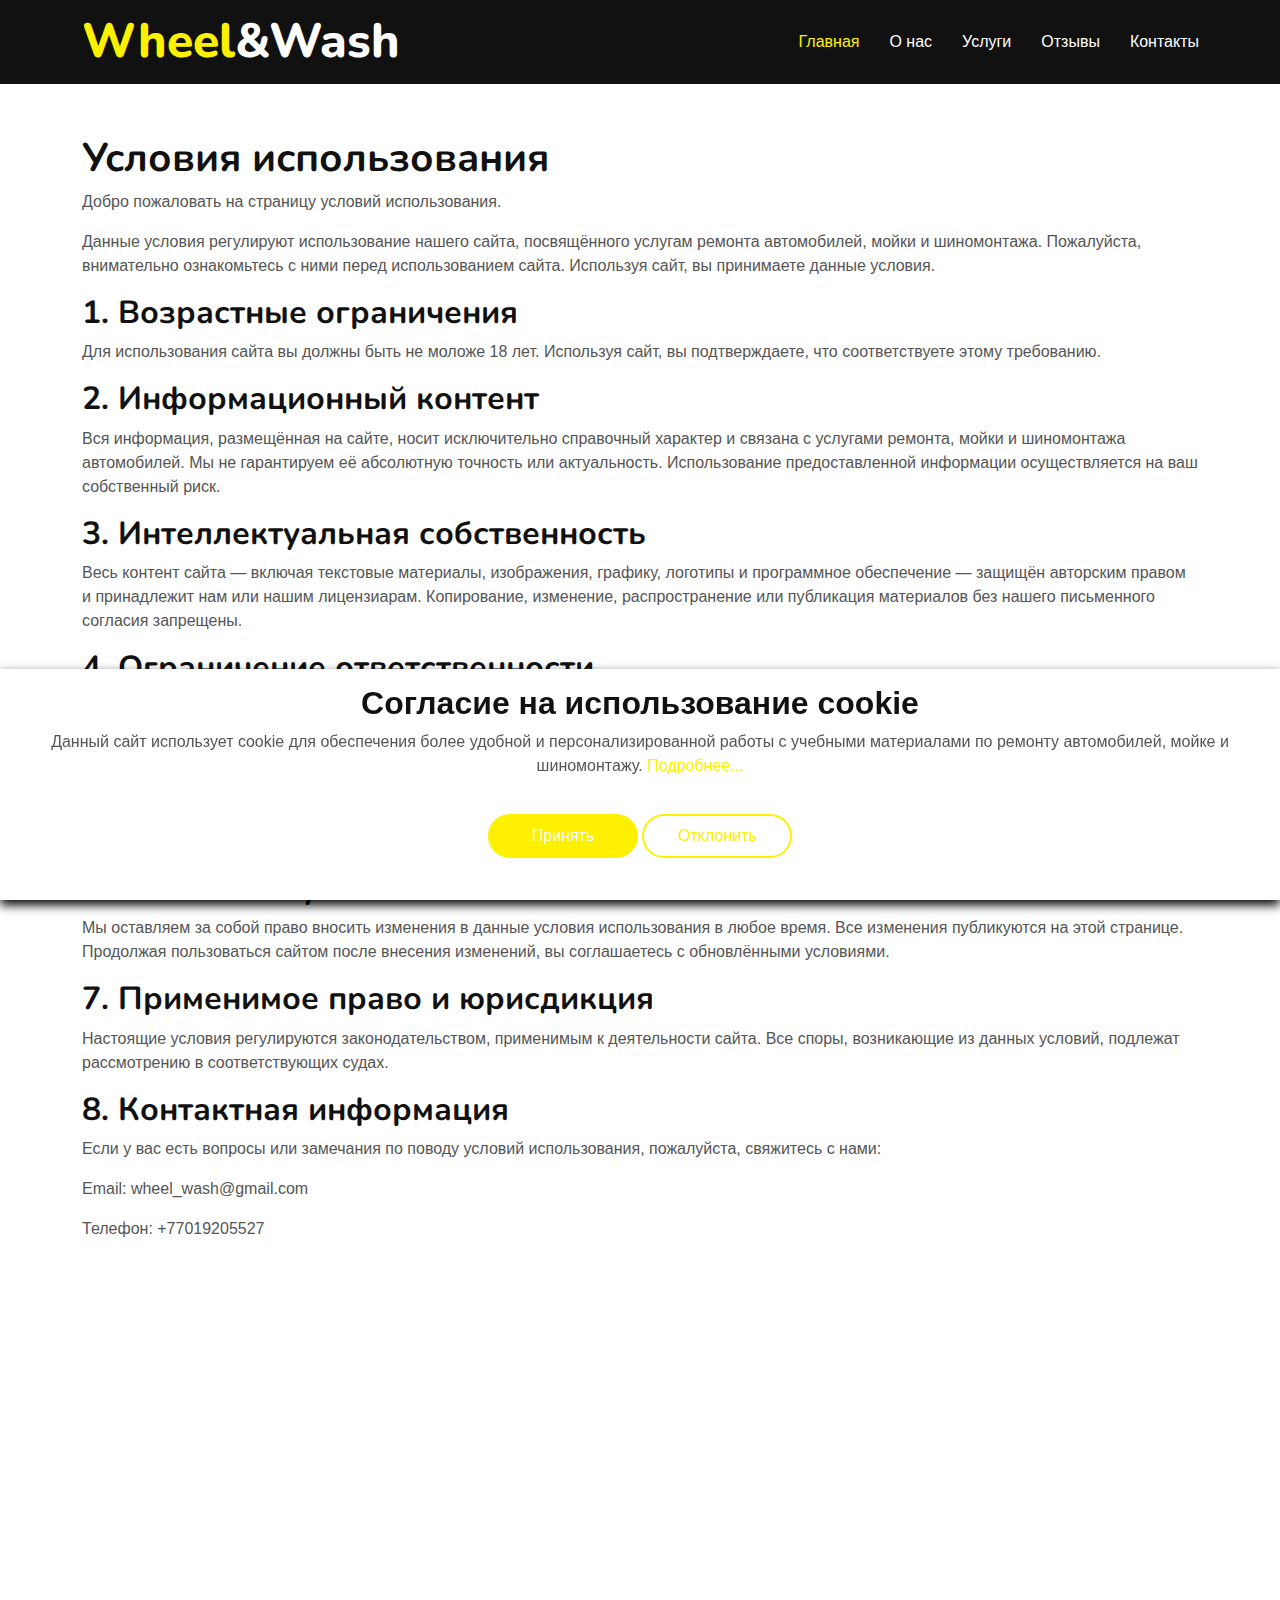
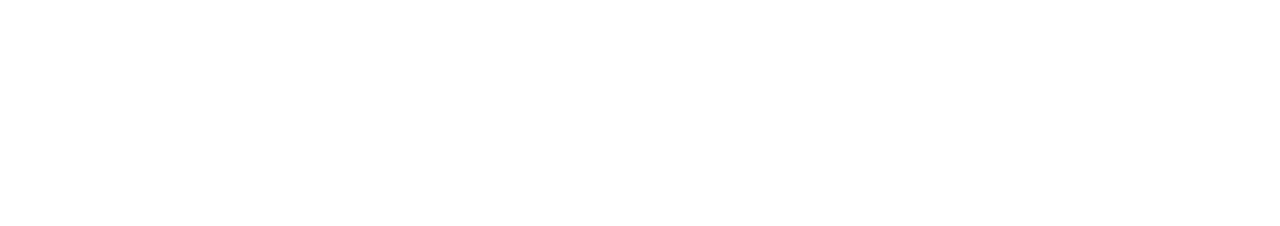
<file: terms-of-use.html>
<!DOCTYPE html>
<html lang="en">
    <head>
        <meta charset="utf-8" />
        <title>Wheel&Wash</title>
        <meta content="width=device-width, initial-scale=1.0" name="viewport" />
        <meta
            content="автосервис, ремонт автомобилей, мойка машин, шиномонтаж, техническое обслуживание, диагностика авто, обслуживание транспортных средств"
            name="keywords"
        />
        <meta
            content="Образовательные материалы по теме автосервиса: методы ремонта автомобилей, технологии мойки, процедуры шиномонтажа и основы технического обслуживания."
            name="description"
        />

        <link rel="shortcut icon" href="img/fav.png" type="image/x-icon" />

        <!-- Google Web Fonts -->
        <link rel="preconnect" href="https://fonts.googleapis.com" />
        <link rel="preconnect" href="https://fonts.gstatic.com" crossorigin />
        <link
            href="https://fonts.googleapis.com/css2?family=Nunito:wght@600;700;800&display=swap"
            rel="stylesheet"
        />
        <link
            href="https://fonts.googleapis.com/css2?family=Open+Sans:wght@400;500&display=swap"
            rel="stylesheet"
        />

        <!-- Icon Font Stylesheet -->
        <link
            href="https://cdnjs.cloudflare.com/ajax/libs/font-awesome/5.10.0/css/all.min.css"
            rel="stylesheet"
        />
        <link
            href="https://cdn.jsdelivr.net/npm/bootstrap-icons@1.4.1/font/bootstrap-icons.css"
            rel="stylesheet"
        />

        <!-- Libraries Stylesheet -->
        <link href="lib/animate/animate.min.css" rel="stylesheet" />
        <link
            href="lib/owlcarousel/assets/owl.carousel.min.css"
            rel="stylesheet"
        />

        <!-- Customized Bootstrap Stylesheet -->
        <link href="css/bootstrap.min.css" rel="stylesheet" />

        <!-- Template Stylesheet -->
        <link href="css/style.css" rel="stylesheet" />
    </head>

    <body>
        <!-- Spinner Start -->
        <div
            id="spinner"
            class="show w-100 vh-100 bg-white position-fixed translate-middle top-50 start-50 d-flex align-items-center justify-content-center"
        >
            <div class="spinner-grow text-primary" role="status"></div>
        </div>
        <!-- Spinner End -->

        <!-- Navbar Start -->
        <div class="container-fluid bg-dark">
            <div class="container">
                <nav class="navbar navbar-dark navbar-expand-lg py-lg-0">
                    <a href="index.html" class="navbar-brand">
                        <h1 class="text-primary mb-0 display-5">
                            Wheel<span class="text-white">&Wash</span>
                        </h1>
                    </a>
                    <button
                        class="navbar-toggler bg-primary"
                        type="button"
                        data-bs-toggle="collapse"
                        data-bs-target="#navbarCollapse"
                    >
                        <span class="fa fa-bars text-dark"></span>
                    </button>
                    <div
                        class="collapse navbar-collapse me-n3"
                        id="navbarCollapse"
                    >
                        <div class="navbar-nav ms-auto">
                            <a
                                href="index.html"
                                class="nav-item nav-link active"
                                >Главная</a
                            >
                            <a href="about.html" class="nav-item nav-link"
                                >О нас</a
                            >
                            <a href="service.html" class="nav-item nav-link"
                                >Услуги</a
                            >
                            <a href="testimonial.html" class="nav-item nav-link"
                                >Отзывы</a
                            >
                            <a href="contact.html" class="nav-item nav-link"
                                >Контакты</a
                            >
                        </div>
                    </div>
                </nav>
            </div>
        </div>
        <!-- Navbar End -->

        <main>
            <article
                class="container additional-wrapper"
                style="margin-top: 30px"
            >
                <div class="page__content" style="padding: 20px 0px">
                    <h1>Условия использования</h1>
                    <p>Добро пожаловать на страницу условий использования.</p>
                    <p>
                        Данные условия регулируют использование нашего сайта,
                        посвящённого услугам ремонта автомобилей, мойки и
                        шиномонтажа. Пожалуйста, внимательно ознакомьтесь с ними
                        перед использованием сайта. Используя сайт, вы
                        принимаете данные условия.
                    </p>

                    <h2>1. Возрастные ограничения</h2>
                    <p>
                        Для использования сайта вы должны быть не моложе 18 лет.
                        Используя сайт, вы подтверждаете, что соответствуете
                        этому требованию.
                    </p>

                    <h2>2. Информационный контент</h2>
                    <p>
                        Вся информация, размещённая на сайте, носит
                        исключительно справочный характер и связана с услугами
                        ремонта, мойки и шиномонтажа автомобилей. Мы не
                        гарантируем её абсолютную точность или актуальность.
                        Использование предоставленной информации осуществляется
                        на ваш собственный риск.
                    </p>

                    <h2>3. Интеллектуальная собственность</h2>
                    <p>
                        Весь контент сайта — включая текстовые материалы,
                        изображения, графику, логотипы и программное обеспечение
                        — защищён авторским правом и принадлежит нам или нашим
                        лицензиарам. Копирование, изменение, распространение или
                        публикация материалов без нашего письменного согласия
                        запрещены.
                    </p>

                    <h2>4. Ограничение ответственности</h2>
                    <p>
                        Мы не несем ответственности за любые прямые или
                        косвенные убытки, возникшие вследствие использования
                        сайта. Это включает, но не ограничивается, упущенной
                        выгодой, перебоями в работе или потерей данных.
                    </p>

                    <h2>5. Внешние ссылки</h2>
                    <p>
                        На сайте могут содержаться ссылки на сторонние ресурсы,
                        которые не контролируются нами. Мы не отвечаем за
                        содержание и доступность этих ресурсов.
                    </p>

                    <h2>6. Изменения условий</h2>
                    <p>
                        Мы оставляем за собой право вносить изменения в данные
                        условия использования в любое время. Все изменения
                        публикуются на этой странице. Продолжая пользоваться
                        сайтом после внесения изменений, вы соглашаетесь с
                        обновлёнными условиями.
                    </p>

                    <h2>7. Применимое право и юрисдикция</h2>
                    <p>
                        Настоящие условия регулируются законодательством,
                        применимым к деятельности сайта. Все споры, возникающие
                        из данных условий, подлежат рассмотрению в
                        соответствующих судах.
                    </p>

                    <h2>8. Контактная информация</h2>
                    <p>
                        Если у вас есть вопросы или замечания по поводу условий
                        использования, пожалуйста, свяжитесь с нами:
                    </p>
                    <p>Email: wheel_wash@gmail.com</p>
                    <p>Телефон: +77019205527</p>
                </div>
            </article>
        </main>

        <!-- Footer Start -->
        <div
            class="container-fluid footer py-5 wow fadeIn"
            data-wow-delay=".3s"
        >
            <div class="container py-5">
                <div class="row g-4 footer-inner">
                    <div class="col-lg-4 col-md-6">
                        <div class="footer-item">
                            <h4 class="text-white fw-bold mb-4">Wheel&Wash</h4>
                            <p>
                                Образовательные материалы по автосервису. Здесь
                                представлена информация о методах ремонта
                                автомобилей, технологиях мойки и основах
                                шиномонтажа. Раздел создан для изучения
                                последовательности операций, правил техники
                                безопасности и применения оборудования в учебных
                                и производственных условиях.
                            </p>
                        </div>
                    </div>
                    <div class="col-lg-4 col-md-6">
                        <div class="footer-item">
                            <h4 class="text-white fw-bold mb-4">
                                Полезные ссылки
                            </h4>
                            <div class="d-flex flex-column align-items-start">
                                <a class="btn btn-link ps-0" href="index.html"
                                    ><i class="fa fa-check me-2"></i>Главная</a
                                >
                                <a class="btn btn-link ps-0" href="about.html"
                                    ><i class="fa fa-check me-2"></i>О нас</a
                                >
                                <a
                                    class="btn btn-link ps-0"
                                    href="privacy-policy.html"
                                    ><i class="fa fa-check me-2"></i>Политика
                                    конфиденциальности</a
                                >
                                <a
                                    class="btn btn-link ps-0"
                                    href="cookie-policy.html"
                                    ><i class="fa fa-check me-2"></i>Политика
                                    использования файлов cookie</a
                                >
                                <a
                                    class="btn btn-link ps-0"
                                    href="terms-of-use.html"
                                    ><i class="fa fa-check me-2"></i>Условия
                                    использования</a
                                >
                            </div>
                        </div>
                    </div>
                    <div class="col-lg-4 col-md-6">
                        <div class="footer-item">
                            <h4 class="text-white fw-bold mb-4">Контакты</h4>
                            <a
                                href=""
                                class="btn btn-link w-100 text-start ps-0 pb-3 border-bottom rounded-0"
                                ><i class="fa fa-map-marker-alt me-3"></i>ул.
                                Проселочная 2 "А", Петропавловск 150000</a
                            >
                            <a
                                href=""
                                class="btn btn-link w-100 text-start ps-0 py-3 border-bottom rounded-0"
                                ><i class="fa fa-phone-alt me-3"></i
                                >+77019205527</a
                            >
                            <a
                                href=""
                                class="btn btn-link w-100 text-start ps-0 py-3 border-bottom rounded-0"
                                ><i class="fa fa-envelope me-3"></i
                                >wheel_wash@gmail.com</a
                            >
                        </div>
                    </div>
                </div>
            </div>
        </div>
        <!-- Footer End -->

        <!-- Back to Top -->
        <a href="#" class="btn btn-primary rounded-circle border-3 back-to-top"
            ><i class="fa fa-arrow-up"></i
        ></a>

        <!-- Cookie banner -->
        <div class="cookie-wrapper show">
            <div>
                <i class="bx bx-cookie"></i>
                <h2 style="text-align: center">
                    Согласие на использование cookie
                </h2>
            </div>

            <div class="data">
                <p>
                    Данный сайт использует cookie для обеспечения более удобной
                    и персонализированной работы с учебными материалами по
                    ремонту автомобилей, мойке и шиномонтажу.
                    <a href="cookie-policy.html">Подробнее...</a>
                </p>
            </div>

            <div class="buttons">
                <button class="cookie-button" id="acceptBtn">Принять</button>
                <button class="cookie-button" id="declineBtn">Отклонить</button>
            </div>
        </div>
        <!-- End Cookie banner -->

        <!-- JavaScript Libraries -->
        <script src="https://ajax.googleapis.com/ajax/libs/jquery/3.6.4/jquery.min.js"></script>
        <script src="https://code.jquery.com/jquery-3.4.1.min.js"></script>
        <script src="https://cdn.jsdelivr.net/npm/bootstrap@5.0.0/dist/js/bootstrap.bundle.min.js"></script>
        <script src="lib/wow/wow.min.js"></script>
        <script src="lib/easing/easing.min.js"></script>
        <script src="lib/waypoints/waypoints.min.js"></script>
        <script src="lib/owlcarousel/owl.carousel.min.js"></script>

        <!-- Template Javascript -->
        <script src="js/main.js"></script>
        <script src="js/cookiebanner.js"></script>
    </body>
</html>
</file>
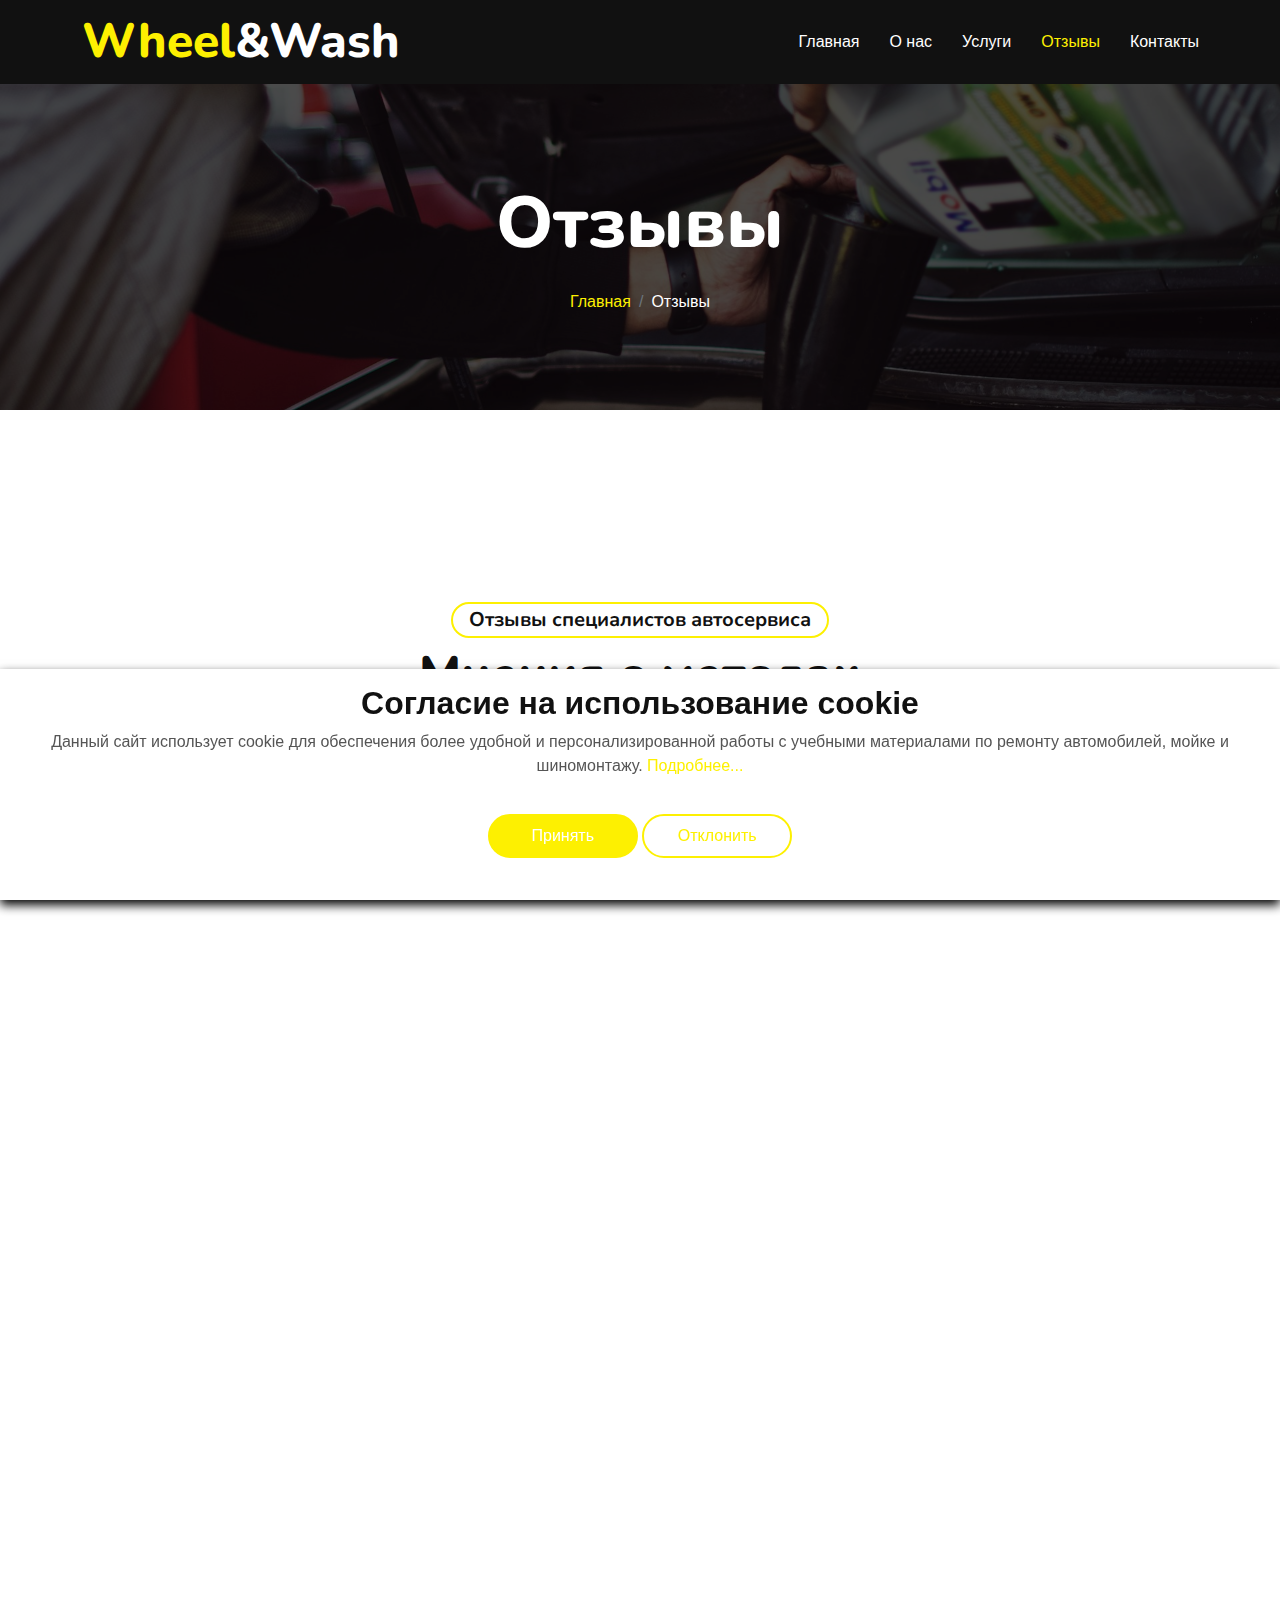
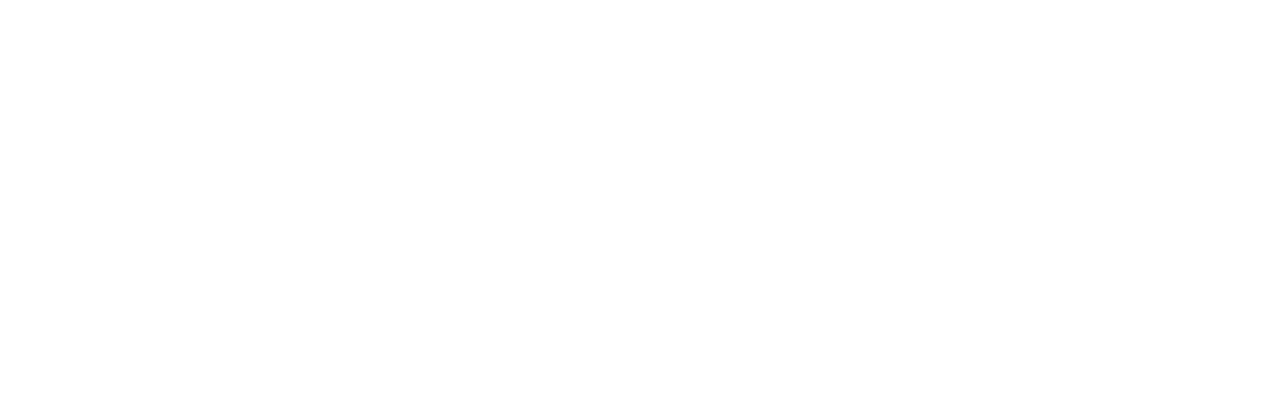
<file: testimonial.html>
<!DOCTYPE html>
<html lang="en">
    <head>
        <meta charset="utf-8" />
        <title>Wheel&Wash</title>
        <meta content="width=device-width, initial-scale=1.0" name="viewport" />
        <meta
            content="автосервис, ремонт автомобилей, мойка машин, шиномонтаж, техническое обслуживание, диагностика авто, обслуживание транспортных средств"
            name="keywords"
        />
        <meta
            content="Образовательные материалы по теме автосервиса: методы ремонта автомобилей, технологии мойки, процедуры шиномонтажа и основы технического обслуживания."
            name="description"
        />

        <link rel="shortcut icon" href="img/fav.png" type="image/x-icon" />

        <!-- Google Web Fonts -->
        <link rel="preconnect" href="https://fonts.googleapis.com" />
        <link rel="preconnect" href="https://fonts.gstatic.com" crossorigin />
        <link
            href="https://fonts.googleapis.com/css2?family=Nunito:wght@600;700;800&display=swap"
            rel="stylesheet"
        />
        <link
            href="https://fonts.googleapis.com/css2?family=Open+Sans:wght@400;500&display=swap"
            rel="stylesheet"
        />

        <!-- Icon Font Stylesheet -->
        <link
            href="https://cdnjs.cloudflare.com/ajax/libs/font-awesome/5.10.0/css/all.min.css"
            rel="stylesheet"
        />
        <link
            href="https://cdn.jsdelivr.net/npm/bootstrap-icons@1.4.1/font/bootstrap-icons.css"
            rel="stylesheet"
        />

        <!-- Libraries Stylesheet -->
        <link href="lib/animate/animate.min.css" rel="stylesheet" />
        <link
            href="lib/owlcarousel/assets/owl.carousel.min.css"
            rel="stylesheet"
        />

        <!-- Customized Bootstrap Stylesheet -->
        <link href="css/bootstrap.min.css" rel="stylesheet" />

        <!-- Template Stylesheet -->
        <link href="css/style.css" rel="stylesheet" />
    </head>

    <body>
        <!-- Spinner Start -->
        <div
            id="spinner"
            class="show w-100 vh-100 bg-white position-fixed translate-middle top-50 start-50 d-flex align-items-center justify-content-center"
        >
            <div class="spinner-grow text-primary" role="status"></div>
        </div>
        <!-- Spinner End -->

        <!-- Navbar Start -->
        <div class="container-fluid bg-dark">
            <div class="container">
                <nav class="navbar navbar-dark navbar-expand-lg py-lg-0">
                    <a href="index.html" class="navbar-brand">
                        <h1 class="text-primary mb-0 display-5">
                            Wheel<span class="text-white">&Wash</span>
                        </h1>
                    </a>
                    <button
                        class="navbar-toggler bg-primary"
                        type="button"
                        data-bs-toggle="collapse"
                        data-bs-target="#navbarCollapse"
                    >
                        <span class="fa fa-bars text-dark"></span>
                    </button>
                    <div
                        class="collapse navbar-collapse me-n3"
                        id="navbarCollapse"
                    >
                        <div class="navbar-nav ms-auto">
                            <a href="index.html" class="nav-item nav-link"
                                >Главная</a
                            >
                            <a href="about.html" class="nav-item nav-link"
                                >О нас</a
                            >
                            <a href="service.html" class="nav-item nav-link"
                                >Услуги</a
                            >
                            <a
                                href="testimonial.html"
                                class="nav-item nav-link active"
                                >Отзывы</a
                            >
                            <a href="contact.html" class="nav-item nav-link"
                                >Контакты</a
                            >
                        </div>
                    </div>
                </nav>
            </div>
        </div>
        <!-- Navbar End -->

        <!-- Page Header Start -->
        <div class="container-fluid page-header py-5">
            <div class="container text-center py-5">
                <h1 class="display-2 text-white mb-4 animated slideInDown">
                    Отзывы
                </h1>
                <nav aria-label="breadcrumb">
                    <ol
                        class="breadcrumb justify-content-center mb-0 animated slideInDown"
                    >
                        <li class="breadcrumb-item">
                            <a href="index.html">Главная</a>
                        </li>
                        <li
                            class="breadcrumb-item text-white"
                            aria-current="page"
                        >
                            Отзывы
                        </li>
                    </ol>
                </nav>
            </div>
        </div>
        <!-- Page Header End -->

        <!-- Testimonial Start -->
        <div class="container-fluid testimonial py-5">
            <div class="container py-5">
                <div class="text-center mb-5 wow fadeInUp" data-wow-delay=".3s">
                    <h5
                        class="mb-2 px-3 py-1 text-dark rounded-pill d-inline-block border border-2 border-primary"
                    >
                        Отзывы специалистов автосервиса
                    </h5>
                    <h1 class="display-5 w-50 mx-auto">
                        Мнения о методах ремонта, мойки и шиномонтажа
                        автомобилей
                    </h1>
                </div>
                <div
                    class="owl-carousel testimonial-carousel wow fadeInUp"
                    data-wow-delay=".5s"
                >
                    <div class="testimonial-item">
                        <div class="testimonial-content rounded mb-4 p-4">
                            <p class="fs-5 m-0">
                                В процессе диагностики и ремонта подробно
                                рассмотрены все этапы выявления неисправностей.
                                Особое внимание уделено безопасной работе с
                                инструментом и оборудованием.
                            </p>
                        </div>
                        <div
                            class="d-flex align-items-center mb-4"
                            style="padding: 0 0 0 25px"
                        >
                            <div class="ms-3">
                                <h4 class="mb-0">Дмитрий Ковалёв</h4>
                                <div class="d-flex">
                                    <small
                                        class="fas fa-star text-primary me-1"
                                    ></small>
                                    <small
                                        class="fas fa-star text-primary me-1"
                                    ></small>
                                    <small
                                        class="fas fa-star text-primary me-1"
                                    ></small>
                                    <small
                                        class="fas fa-star text-primary me-1"
                                    ></small>
                                    <small
                                        class="fas fa-star text-primary me-1"
                                    ></small>
                                </div>
                            </div>
                        </div>
                    </div>
                    <div class="testimonial-item">
                        <div class="testimonial-content rounded mb-4 p-4">
                            <p class="fs-5 m-0">
                                Практические занятия по мойке автомобилей
                                раскрыли особенности выбора и использования
                                моющих средств, а также правила работы с
                                оборудованием.
                            </p>
                        </div>
                        <div
                            class="d-flex align-items-center mb-4"
                            style="padding: 0 0 0 25px"
                        >
                            <div class="ms-3">
                                <h4 class="mb-0">Ольга Морозова</h4>
                                <div class="d-flex">
                                    <small
                                        class="fas fa-star text-primary me-1"
                                    ></small>
                                    <small
                                        class="fas fa-star text-primary me-1"
                                    ></small>
                                    <small
                                        class="fas fa-star text-primary me-1"
                                    ></small>
                                    <small
                                        class="fas fa-star text-primary me-1"
                                    ></small>
                                    <small
                                        class="fas fa-star text-primary me-1"
                                    ></small>
                                </div>
                            </div>
                        </div>
                    </div>
                    <div class="testimonial-item">
                        <div class="testimonial-content rounded mb-4 p-4">
                            <p class="fs-5 m-0">
                                Материал по шиномонтажу подробно объясняет этапы
                                установки и балансировки колес с соблюдением
                                всех норм безопасности.
                            </p>
                        </div>
                        <div
                            class="d-flex align-items-center mb-4"
                            style="padding: 0 0 0 25px"
                        >
                            <div class="ms-3">
                                <h4 class="mb-0">Иван Соколов</h4>
                                <div class="d-flex">
                                    <small
                                        class="fas fa-star text-primary me-1"
                                    ></small>
                                    <small
                                        class="fas fa-star text-primary me-1"
                                    ></small>
                                    <small
                                        class="fas fa-star text-primary me-1"
                                    ></small>
                                    <small
                                        class="fas fa-star text-primary me-1"
                                    ></small>
                                    <small
                                        class="fas fa-star text-primary me-1"
                                    ></small>
                                </div>
                            </div>
                        </div>
                    </div>
                    <div class="testimonial-item">
                        <div class="testimonial-content rounded mb-4 p-4">
                            <p class="fs-5 m-0">
                                Изучение организации работы автосервиса помогает
                                правильно распределять задачи и контролировать
                                качество технического обслуживания.
                            </p>
                        </div>
                        <div
                            class="d-flex align-items-center mb-4"
                            style="padding: 0 0 0 25px"
                        >
                            <div class="ms-3">
                                <h4 class="mb-0">Екатерина Лебедева</h4>
                                <div class="d-flex">
                                    <small
                                        class="fas fa-star text-primary me-1"
                                    ></small>
                                    <small
                                        class="fas fa-star text-primary me-1"
                                    ></small>
                                    <small
                                        class="fas fa-star text-primary me-1"
                                    ></small>
                                    <small
                                        class="fas fa-star text-primary me-1"
                                    ></small>
                                    <small
                                        class="fas fa-star text-primary me-1"
                                    ></small>
                                </div>
                            </div>
                        </div>
                    </div>
                </div>
            </div>
        </div>
        <!-- Testimonial End -->

        <!-- Footer Start -->
        <div
            class="container-fluid footer py-5 wow fadeIn"
            data-wow-delay=".3s"
        >
            <div class="container py-5">
                <div class="row g-4 footer-inner">
                    <div class="col-lg-4 col-md-6">
                        <div class="footer-item">
                            <h4 class="text-white fw-bold mb-4">Wheel&Wash</h4>
                            <p>
                                Академические материалы по ремонту автомобилей,
                                мойке и шиномонтажу. Здесь изложены
                                последовательности ремонтных процессов, методы
                                очистки автомобилей и основы шиномонтажных работ
                                с учетом требований безопасности и использования
                                оборудования.
                            </p>
                        </div>
                    </div>
                    <div class="col-lg-4 col-md-6">
                        <div class="footer-item">
                            <h4 class="text-white fw-bold mb-4">
                                Полезные ссылки
                            </h4>
                            <div class="d-flex flex-column align-items-start">
                                <a class="btn btn-link ps-0" href="index.html"
                                    ><i class="fa fa-check me-2"></i>Главная</a
                                >
                                <a class="btn btn-link ps-0" href="about.html"
                                    ><i class="fa fa-check me-2"></i>О нас</a
                                >
                                <a
                                    class="btn btn-link ps-0"
                                    href="privacy-policy.html"
                                    ><i class="fa fa-check me-2"></i>Политика
                                    конфиденциальности</a
                                >
                                <a
                                    class="btn btn-link ps-0"
                                    href="cookie-policy.html"
                                    ><i class="fa fa-check me-2"></i>Политика
                                    использования файлов cookie</a
                                >
                                <a
                                    class="btn btn-link ps-0"
                                    href="terms-of-use.html"
                                    ><i class="fa fa-check me-2"></i>Условия
                                    использования</a
                                >
                            </div>
                        </div>
                    </div>
                    <div class="col-lg-4 col-md-6">
                        <div class="footer-item">
                            <h4 class="text-white fw-bold mb-4">Контакты</h4>
                            <a
                                href=""
                                class="btn btn-link w-100 text-start ps-0 pb-3 border-bottom rounded-0"
                                ><i class="fa fa-map-marker-alt me-3"></i>ул.
                                Проселочная 2 "А", Петропавловск 150000</a
                            >
                            <a
                                href=""
                                class="btn btn-link w-100 text-start ps-0 py-3 border-bottom rounded-0"
                                ><i class="fa fa-phone-alt me-3"></i
                                >+77019205527</a
                            >
                            <a
                                href=""
                                class="btn btn-link w-100 text-start ps-0 py-3 border-bottom rounded-0"
                                ><i class="fa fa-envelope me-3"></i
                                >wheel_wash@gmail.com</a
                            >
                        </div>
                    </div>
                </div>
            </div>
        </div>
        <!-- Footer End -->

        <!-- Back to Top -->
        <a href="#" class="btn btn-primary rounded-circle border-3 back-to-top"
            ><i class="fa fa-arrow-up"></i
        ></a>

        <!-- Cookie banner -->
        <div class="cookie-wrapper show">
            <div>
                <i class="bx bx-cookie"></i>
                <h2 style="text-align: center">
                    Согласие на использование cookie
                </h2>
            </div>

            <div class="data">
                <p>
                    Данный сайт использует cookie для обеспечения более удобной
                    и персонализированной работы с учебными материалами по
                    ремонту автомобилей, мойке и шиномонтажу.
                    <a href="cookie-policy.html">Подробнее...</a>
                </p>
            </div>

            <div class="buttons">
                <button class="cookie-button" id="acceptBtn">Принять</button>
                <button class="cookie-button" id="declineBtn">Отклонить</button>
            </div>
        </div>
        <!-- End Cookie banner -->

        <!-- JavaScript Libraries -->
        <script src="https://ajax.googleapis.com/ajax/libs/jquery/3.6.4/jquery.min.js"></script>
        <script src="https://code.jquery.com/jquery-3.4.1.min.js"></script>
        <script src="https://cdn.jsdelivr.net/npm/bootstrap@5.0.0/dist/js/bootstrap.bundle.min.js"></script>
        <script src="lib/wow/wow.min.js"></script>
        <script src="lib/easing/easing.min.js"></script>
        <script src="lib/waypoints/waypoints.min.js"></script>
        <script src="lib/owlcarousel/owl.carousel.min.js"></script>

        <!-- Template Javascript -->
        <script src="js/main.js"></script>
        <script src="js/cookiebanner.js"></script>
    </body>
</html>
</file>
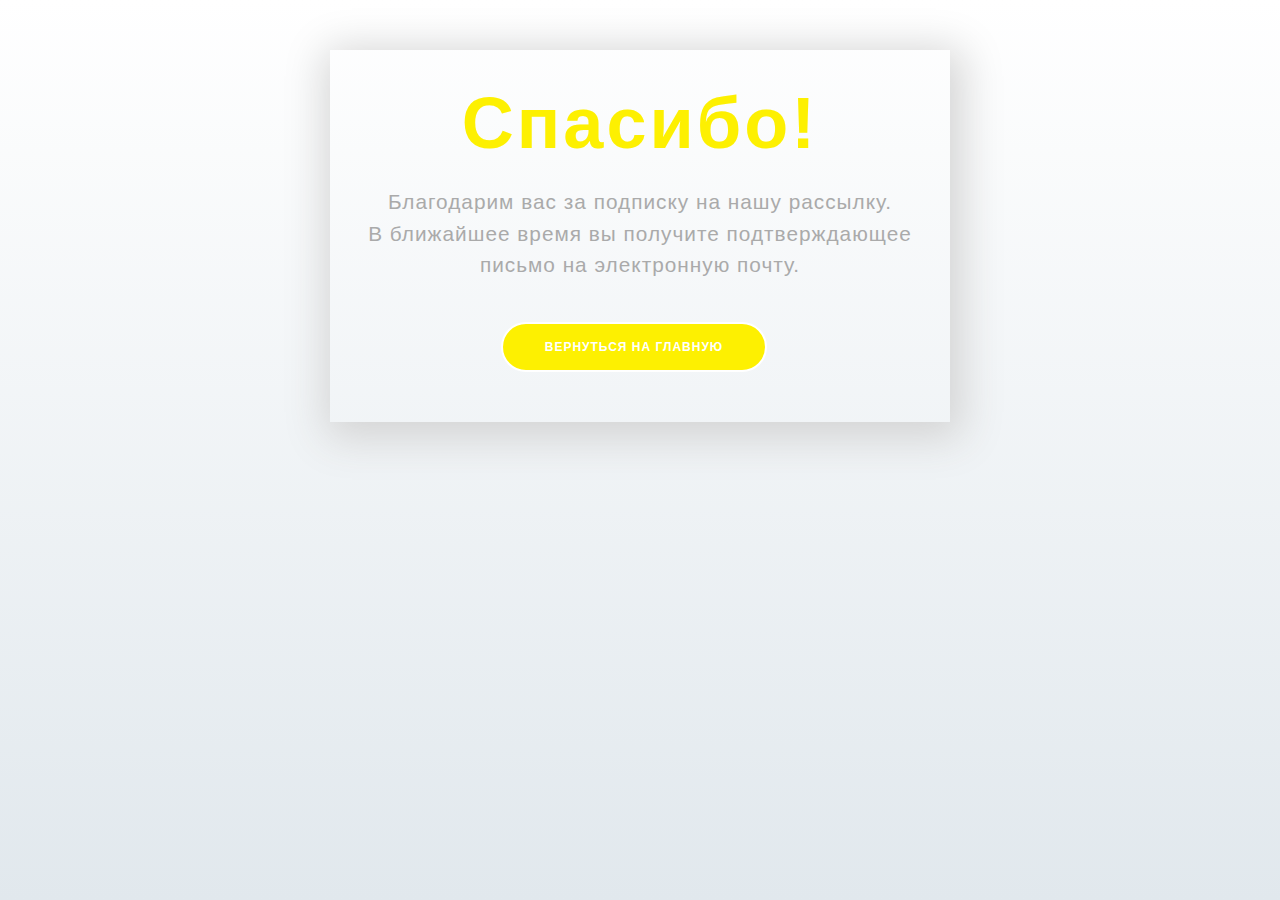
<file: thanks.html>
<!DOCTYPE html>
<html lang="en">
    <head>
        <meta charset="utf-8" />
        <title>Wheel&Wash</title>
        <meta content="width=device-width, initial-scale=1.0" name="viewport" />
        <meta
            content="автосервис, ремонт автомобилей, мойка машин, шиномонтаж, техническое обслуживание, диагностика авто, обслуживание транспортных средств"
            name="keywords"
        />
        <meta
            content="Образовательные материалы по теме автосервиса: методы ремонта автомобилей, технологии мойки, процедуры шиномонтажа и основы технического обслуживания."
            name="description"
        />

        <link rel="shortcut icon" href="img/fav.png" type="image/x-icon" />

        <!-- Google Web Fonts -->
        <link rel="preconnect" href="https://fonts.googleapis.com" />
        <link rel="preconnect" href="https://fonts.gstatic.com" crossorigin />
        <link
            href="https://fonts.googleapis.com/css2?family=Nunito:wght@600;700;800&display=swap"
            rel="stylesheet"
        />
        <link
            href="https://fonts.googleapis.com/css2?family=Open+Sans:wght@400;500&display=swap"
            rel="stylesheet"
        />

        <!-- Icon Font Stylesheet -->
        <link
            href="https://cdnjs.cloudflare.com/ajax/libs/font-awesome/5.10.0/css/all.min.css"
            rel="stylesheet"
        />
        <link
            href="https://cdn.jsdelivr.net/npm/bootstrap-icons@1.4.1/font/bootstrap-icons.css"
            rel="stylesheet"
        />

        <!-- Libraries Stylesheet -->
        <link href="lib/animate/animate.min.css" rel="stylesheet" />
        <link
            href="lib/owlcarousel/assets/owl.carousel.min.css"
            rel="stylesheet"
        />

        <!-- Customized Bootstrap Stylesheet -->
        <link href="css/bootstrap.min.css" rel="stylesheet" />

        <!-- Template Stylesheet -->
        <link href="css/style.css" rel="stylesheet" />
        <link href="css/thanks.css" rel="stylesheet" />
    </head>
    <body>
        <div class="content">
            <div class="wrapper-1">
                <div class="wrapper-2">
                    <h1>Спасибо!</h1>
                    <p>Благодарим вас за подписку на нашу рассылку.</p>
                    <p>
                        В ближайшее время вы получите подтверждающее письмо на
                        электронную почту.
                    </p>
                    <a href="index.html">
                        <button class="go-home">Вернуться на главную</button>
                    </a>
                </div>
            </div>
        </div>
    </body>
</html>
</file>
<file: css/style.css>
/*** Spinner Start ***/
#spinner {
    opacity: 0;
    visibility: hidden;
    transition: opacity 0.8s ease-out, visibility 0s linear 0.5s;
    z-index: 99999;
}

#spinner.show {
    transition: opacity 0.8s ease-out, visibility 0s linear 0s;
    visibility: visible;
    opacity: 1;
}

/*** Spinner End ***/

.back-to-top {
    position: fixed;
    right: 30px;
    bottom: 30px;
    display: flex;
    width: 58px;
    height: 58px;
    align-items: center;
    justify-content: center;
    z-index: 99;
}

.btn {
    text-transform: uppercase;
    font-weight: 500;
    transition: 0.5s;
}

.btn.btn-primary {
    box-shadow: inset 0 0 0 0 var(--bs-dark);
}

.btn.btn-primary:hover {
    box-shadow: inset 200px 0 0 0 var(--bs-dark) !important;
    color: var(--bs-primary) !important;
}

.btn.btn-dark {
    box-shadow: inset 0 0 0 0 var(--bs-primary);
}

.btn.btn-dark:hover {
    box-shadow: inset 200px 0 0 0 var(--bs-primary);
    color: var(--bs-dark) !important;
}

/*** Topbar Start ***/

.search-btn {
    position: relative;
    width: 100%;
    padding: 0 0 0 25px;
}

.search-btn .form-group {
    width: 100%;
}

.search-btn button {
    position: absolute;
    right: 25px;
}

@media (max-width: 992px) {
    .search-btn {
        display: none;
    }
}

@media (max-width: 768px) {
    .topbar {
        flex-direction: column;
    }
    .search-btn {
        display: none;
    }
    .topbar-info {
        flex-direction: column;
    }
    .topbar-info a {
        padding: 0 0 10px 0;
    }
    .topbar-icon {
        padding: 0 0 10px 0;
    }
}

@media (max-width: 576px) {
    .topbar-top {
        display: none;
    }
}

/*** Topbar End ***/

/*** Navbar Start ***/
.navbar .navbar-nav {
    padding: 15px 0;
}

.navbar .navbar-nav .nav-link {
    padding: 15px;
    color: var(--bs-white);
    font-weight: 500;
    font-size: 16px;
    outline: none;
    transition: 0.5s;
}

.navbar .navbar-nav .nav-link:hover,
.navbar .navbar-nav .nav-link.active {
    color: var(--bs-primary);
    transition: 0.5s;
}

.navbar .dropdown-toggle::after {
    border: none;
    content: '\f107';
    font-family: 'Font Awesome 5 Free';
    font-weight: 800;
    vertical-align: middle;
    margin-left: 8px;
}

@media (min-width: 992px) {
    .navbar .nav-item .dropdown-menu {
        display: block;
        visibility: hidden;
        top: 100%;
        transform: rotateX(-75deg);
        transform-origin: 0% 0%;
        transition: 0.5s;
        opacity: 0;
    }
}

.dropdown .dropdown-menu a:hover,
.dropdown .dropdown-menu a.active {
    background: var(--bs-dark);
    color: var(--bs-primary);
}

.navbar .nav-item:hover .dropdown-menu {
    transform: rotateX(0deg);
    visibility: visible;
    transition: 0.5s;
    opacity: 1;
}

.navbar-toggler {
    background: var(--bs-secondary);
    color: var(--bs-light) !important;
    padding: 5px 12px;
    border: 2px solid var(--bs-primary) !important;
}

/*** Navbar End ***/

/*** Carousel Start ***/

.carousel-item {
    position: relative;
}

.carousel-item::after {
    content: '';
    position: absolute;
    width: 100%;
    height: 100%;
    top: 0;
    right: 0;
    background: rgba(0, 0, 0, 0.7);
}

.carousel-caption {
    height: 100%;
    display: flex;
    align-items: center;
    text-align: start;
    z-index: 1;
}

.carousel-control-prev {
    width: 80px;
    height: 60px;
    position: absolute;
    top: 50%;
    left: 0;
    background: var(--bs-primary);
    border-radius: 0 30px 30px 0;
    transition: 0.5s;
    opacity: 1;
}

.carousel-control-next {
    width: 80px;
    height: 60px;
    position: absolute;
    top: 50%;
    right: 0;
    background: var(--bs-primary);
    border-radius: 30px 0 0 30px;
    transition: 0.5s;
    opacity: 1;
}

#carouselId .carousel-indicators li,
#carouselId .carousel-indicators li {
    width: 24px;
    height: 24px;
    background: var(--bs-dark);
    border: 2px solid var(--bs-primary);
    border-radius: 24px;
    margin: 0 10px 30px 10px;
}

#carouselId .carousel-indicators li.active {
    background: var(--bs-primary) !important;
}

@media (max-width: 768px) {
    .carousel-item {
        width: 100%;
        height: 400px;
    }

    .carousel-item img {
        height: 400px;
    }

    .carousel-control-prev,
    .carousel-control-next {
        display: none;
    }
}

.page-header {
    background: linear-gradient(rgba(0, 0, 0, 0.7), rgba(0, 0, 0, 0.7)),
        url(../img/carousel-2.jpg) center center no-repeat;
    background-size: cover;
    margin-bottom: 6rem;
}

/*** Carousel End ***/

/*** About Start ***/

.about-img {
    width: 100%;
    height: 100%;
    position: relative;
    padding: 30px 30px 30px 30px;
    overflow: hidden;
}

.about-img::before {
    content: '';
    width: 100%;
    height: 40%;
    background: var(--bs-dark);
    position: absolute;
    top: 0px;
    left: 0px;
    z-index: 1;
    border-radius: 10px 10px 10px 10px;
}

.about-img::after {
    content: '';
    width: 100%;
    height: 60%;
    background: var(--bs-primary);
    position: absolute;
    bottom: 0px;
    left: 0px;
    z-index: 1;
    border-radius: 10px 10px 10px 10px;
}

.rotate-left {
    width: 150px;
    height: 100px;
    position: absolute;
    top: 28%;
    left: -10%;
    rotate: 25deg;
    z-index: 2;
}

.rotate-right {
    width: 150px;
    height: 100px;
    position: absolute;
    top: 28%;
    right: -10%;
    rotate: -25deg;
    z-index: 2;
}

.about-img img {
    position: relative;
    z-index: 2;
    border-radius: 10px;
}

.experiences {
    width: 160px;
    height: 200px;
    position: absolute;
    top: -0;
    right: 0;
    padding: 35px 35px;
    text-align: center;
    border-radius: 10px;
    z-index: 3;
    animation: mymove 5s infinite;
    animation-timing-function: ease-in-out;
}

@keyframes mymove {
    from {
        top: -202px;
    }
    to {
        top: 102%;
    }
}

/*** About End ***/

/*** Services Start ***/
.services-inner-icon {
    width: 130px;
    height: 130px;
    background: var(--bs-dark);
    display: flex;
    align-items: center;
    justify-content: center;
    transition: 0.5s;
    position: relative;
}

.services-inner-icon::after {
    content: '';
    position: absolute;
    width: 0;
    height: 0;
    border-radius: 62px;
    top: 50%;
    left: 50%;
    transition: 0.5s;
}

.services-item:hover .services-inner-icon::after {
    width: 100%;
    height: 100%;
    margin-top: -50%;
    margin-left: -50%;
    background: var(--bs-primary);
    color: var(--bs-dark);
}

.services-item i {
    text-align: center;
    transition: 0.5s;
}

.services-item:hover i {
    color: var(--bs-dark) !important;
    z-index: 1;
    rotate: 360deg;
}

.services-btn {
    display: flex;
    align-items: center;
    justify-content: center;
}

/*** Services Start ***/

/*** Project Start ***/
.project-item {
    width: 100%;
    height: 100%;
    position: relative;
    padding: 30px 30px 30px 30px;
    overflow: hidden;
}

.project-item::before {
    content: '';
    width: 100%;
    height: 40%;
    background: var(--bs-dark);
    position: absolute;
    top: 0px;
    left: 0px;
    z-index: 1;
    border-radius: 10px 10px 10px 10px;
}

.project-item::after {
    content: '';
    width: 100%;
    height: 60%;
    background: var(--bs-primary);
    position: absolute;
    bottom: 0px;
    left: 0px;
    z-index: 1;
    border-radius: 10px 10px 10px 10px;
}

.project-left {
    width: 180px;
    height: 70px;
    position: absolute;
    top: 22%;
    left: -18%;
    rotate: 30deg;
    z-index: 2;
}

.project-right {
    width: 180px;
    height: 70px;
    position: absolute;
    top: 22%;
    right: -18%;
    rotate: -30deg;
    z-index: 2;
}

.project-item img {
    position: relative;
    width: 100%;
    height: 100%;
    z-index: 2;
    border-radius: 10px;
    display: flex;
    align-items: center;
    justify-content: center;
}

.project-item a {
    position: absolute;
    padding: 25px;
    top: 50%;
    left: 50%;
    transform: translate(-50%, -50%) scale(0) rotate(-360deg);
    border-radius: 10px;
    z-index: 3;
    display: flex;
    align-items: center;
    justify-content: center;
    transition: 0.5s;
    opacity: 0;
}

.project-item:hover a {
    top: 50%;
    left: 50%;
    transform: translate(-50%, -50%) scale(1) rotate(0deg);
    background: var(--bs-primary);
    color: var(--bs-dark) !important;
    opacity: 1;
}

/*** prohect Start ***/

/*** Blog Start ***/

.blog-carousel {
    width: 100%;
    height: 100%;
    position: relative;
}

.blog-carousel .owl-nav .owl-prev {
    position: absolute;
    width: 80px;
    height: 50px;
    background: var(--bs-primary);
    top: -51px;
    left: 0;
    border: 0;
    border-radius: 10px 30px 30px 10px;
}

.blog-carousel .owl-nav .owl-prev {
    box-shadow: inset 0 0 0 0 var(--bs-dark);
    transition: 0.5s;
}

.blog-carousel .owl-nav .owl-prev:hover {
    box-shadow: inset 200px 0 0 0 var(--bs-dark);
    color: var(--bs-primary) !important;
}

.blog-carousel .owl-prev,
.blog-carousel .owl-next {
    color: var(--bs-dark);
    display: flex;
    align-items: center;
    justify-content: center;
}

.blog-carousel .owl-nav .owl-next {
    position: absolute;
    width: 80px;
    height: 50px;
    background: var(--bs-primary);
    top: -51px;
    right: 0;
    border-radius: 30px 10px 10px 30px;
}

.blog-carousel .owl-nav .owl-next {
    box-shadow: inset 0 0 0 0 #000000;
    transition: 0.5s;
}

.blog-carousel .owl-nav .owl-next:hover {
    box-shadow: inset 200px 0 0 0 #000000;
    color: var(--bs-primary) !important;
}

/*** Blog End ***/

/*** Pricing Start ***/
.pricing-item {
    transition: 0.5s;
}

.pricing-item:hover {
    box-shadow: 0 0 30px rgba(0, 0, 0, 0.5);
    margin: -20px 0 20px 0;
}

.pricing-label {
    border-bottom: 20px solid var(--bs-light);
    border-radius: 0 0 300px 300px;
    transition: 0.5s;
}

.pricing-item:hover .pricing-label {
    border-color: rgba(0, 0, 0, 0.5);
}

.pricing-item:hover .pricing-label.pricing-featured {
    border-color: rgba(255, 255, 255, 0.5);
}

/*** Pricing End ***/

/*** Call To Action start ***/

.call-to-action {
    background: linear-gradient(rgba(0, 0, 0, 0.7), rgba(0, 0, 0, 0.7)),
        url(../img/carousel-1.jpg) center center no-repeat;
    background-size: cover;
}

.call-to-action img {
    width: 600px !important;
    height: 600px;
    object-fit: cover;
}

/*** Call To Action End ***/

/*** Team Start ***/
.team-item {
    position: relative;
    width: 100%;
    height: 100%;
    overflow: hidden;
}

.team-item .team-icon {
    position: absolute;
    top: 15px;
    right: -80px;
    rotate: -30deg;
    transition: 0.5s;
    visibility: hidden;
}

.team-item:hover .team-icon {
    visibility: visible;
    margin-right: 95px;
    rotate: 0deg;
}

.team-item .team-icon .btn {
    padding: 0;
    width: 40px;
    height: 40px;
    display: flex;
    align-items: center;
    justify-content: center;
    border-radius: 35px;
}

.team-item .team-content {
    box-shadow: inset 0 0 0 0 var(--bs-dark);
    transition: 1s;
}

.team-item:hover .team-content {
    box-shadow: inset 550px 0 0 0 var(--bs-dark);
    color: var(--bs-primary) !important;
}
/*** Team End ***/

/*** testimonial Start ***/
.testimonial-content {
    position: relative;
    width: 100%;
    height: 100%;
    background: var(--bs-light);
    z-index: 1;
}

.testimonial-content::before {
    content: '';
    width: 50px;
    height: 50px;
    position: absolute;
    left: 50px;
    bottom: -15px;
    rotate: 45deg;
    z-index: -5;
    background: var(--bs-light);
}

.testimonial-carousel {
    position: relative;
    padding-left: 60px;
    padding-right: 60px;
}

.testimonial-carousel .owl-nav .owl-prev,
.testimonial-carousel .owl-nav .owl-next {
    display: flex;
    align-items: center;
    justify-content: center;
    position: absolute;
    width: 60px;
    height: 40px;
    background: var(--bs-primary);
    color: var(--bs-dark);
    font-size: 22px;
    top: 14%;
    left: 0px;
    border-radius: 30px 0 0 30px;
    box-shadow: inset 0 0 0 0 var(--bs-dark);
    transition: 0.5s;
}

.testimonial-carousel .owl-nav .owl-prev:hover {
    box-shadow: inset 200px 0 0 0 var(--bs-dark);
    color: var(--bs-primary) !important;
}

.testimonial-carousel .owl-nav .owl-next {
    left: auto;
    right: 0px;
    border-radius: 0 30px 30px 0;
}

.testimonial-carousel .owl-nav .owl-next:hover {
    box-shadow: inset 200px 0 0 0 var(--bs-dark);
    color: var(--bs-primary) !important;
}

.testimonial-carousel .owl-dots {
    margin-top: 30px;
    display: flex;
    align-items: center;
    justify-content: center;
}

.testimonial-carousel .owl-dot {
    position: relative;
    display: inline-block;
    margin: 0 5px;
    width: 15px;
    height: 15px;
    background: var(--bs-secondary);
    border-radius: 15px;
    transition: 0.5s;
}

.testimonial-carousel .owl-dot.active {
    width: 30px;
    background: var(--bs-primary);
}

/*** testimonial End ***/

/*** Contact Start ***/
.contact-link a i,
.contact-link a h5,
.contact-link a.h5 {
    transition: 0.5s;
}

.contact-link a i:hover,
.contact-link a h5:hover,
.contact-link a.h5:hover {
    color: var(--bs-primary) !important;
}

/*** Contact End ***/

/*** Footer Start ***/
.footer {
    background: linear-gradient(rgba(0, 0, 0, 0.7), rgba(0, 0, 0, 0.7)),
        url(../img/carousel-2.jpg) center center no-repeat;
    background-size: cover;
    color: rgba(255, 255, 255, 0.7);
    margin-top: 6rem;
}

.footer-item,
.footer-item a {
    color: rgba(255, 255, 255, 0.7);
    text-transform: capitalize;
}

/*** Footer End ***/

/*** Copywright Start ***/

.copyright .copyright-btn {
    display: flex;
    align-items: center;
    justify-content: center;
}

.copyright .copyright-icon {
    width: 44px;
    height: 44px;
    display: flex;
    align-items: center;
    justify-content: center;
}

/*** Copywright End ***/
/*** copyright end ***/ /*** copyright end ***/
@media (max-width: 700px) {
    .cookie-wrapper {
        width: 100%;
    }
}

.cookie-wrapper {
    position: fixed;
    bottom: 0px;
    right: 0;
    width: 100%;
    background: #fff;
    padding: 15px 25px 22px;
    transition: right 0.3s ease;
    box-shadow: 0 5px 10px rgb(0, 0, 0);
    z-index: 999;
}

.cookie-wrapper * {
    font-family: 'Raleway', sans-serif;
}

.cookie-wrapper .show {
    right: 20px;
}

.hidden {
    display: none;
}
header i {
    color: #fdf001;
    font-size: 32px;
    text-align: center;
}
header h2 {
    color: #fdf001;
    font-weight: 500;
    text-align: center;
}
.data {
    text-align: center;
}
.data p a {
    color: #fdf001;
    text-decoration: none;
    text-align: center !important;
}
.data p a:hover {
    text-decoration: underline;
}
.buttons {
    padding: 20px 0px;
    text-align: center;
}
.buttons .cookie-button {
    border: 2px solid #fdf001;
    color: #fff;
    padding: 8px 0;
    background: #fdf001;
    cursor: pointer;
    width: calc(100% / 2 - 10px);
    transition: all 0.5s ease;
    max-width: 150px;
    border-radius: 35px;
}
.buttons #acceptBtn:hover {
    background-color: transparent;
    color: #fdf001;
}
#declineBtn {
    background-color: #fff;
    color: #fdf001;
}
#declineBtn:hover {
    background-color: #fdf001;
    color: #fff;
}
/* Footer Style */
</file>
<file: css/thanks.css>
* {
    box-sizing: border-box;
}
body {
    background: #ffffff;
    background: linear-gradient(to bottom, #ffffff 0%, #e1e8ed 100%);
    filter: progid:DXImageTransform.Microsoft.gradient( startColorstr='#ffffff', endColorstr='#e1e8ed',GradientType=0 );
    height: 100%;
    margin: 0;
    background-repeat: no-repeat;
    background-attachment: fixed;
}

.wrapper-1 {
    width: 100%;
    height: 100vh;
    display: flex;
    flex-direction: column;
}
.wrapper-2 {
    padding: 30px;
    text-align: center;
}
h1 {
    font-family: 'Raleway', sans-serif;
    font-size: 4em;
    letter-spacing: 3px;
    color: #fdf001;
    margin: 0;
    margin-bottom: 20px;
}
.wrapper-2 p {
    margin: 0;
    font-size: 1.3em;
    color: #aaa;
    font-family: 'Raleway', sans-serif;
    letter-spacing: 1px;
}
.go-home {
    background: #fdf001;
    border: 2px solid #ffffff;
    color: #ffffff;
    font-weight: 600;
    letter-spacing: 1px;
    font-size: 12px;
    padding: 14px 42px;
    margin-top: 42px;
    margin-right: 12px;
    -webkit-transition: all 0.4s ease-in-out;
    transition: all 0.4s ease-in-out;
    visibility: visible;
    animation-delay: 2.3s;
    animation-name: fadeInUp;
    text-decoration: none;
    text-transform: uppercase;
    cursor: pointer;
    border-radius: 35px;
}
.go-home:hover {
    background: transparent;
    border-color: #fdf001;
}
a:hover .go-home {
    color: #fdf001;
}
.go-home a {
    text-decoration: none;
    color: #fff;
}

.footer-like {
    margin-top: auto;
    background: #d7e6fe;
    padding: 6px;
    text-align: center;
}
.footer-like p {
    margin: 0;
    padding: 4px;
    color: #ffc107;
    font-family: 'Source Sans Pro', sans-serif;
    letter-spacing: 1px;
}
.footer-like p a {
    text-decoration: none;
    color: #ffc107;
    font-weight: 600;
}

@media (min-width: 360px) {
    h1 {
        font-size: 4.5em;
    }
    .go-home {
        margin-bottom: 20px;
    }
}

@media (min-width: 600px) {
    .content {
        max-width: 1000px;
        margin: 0 auto;
    }
    .wrapper-1 {
        height: initial;
        max-width: 620px;
        margin: 0 auto;
        margin-top: 50px;
        box-shadow: 4px 8px 40px 8px lightgray;
    }
}
</file>
